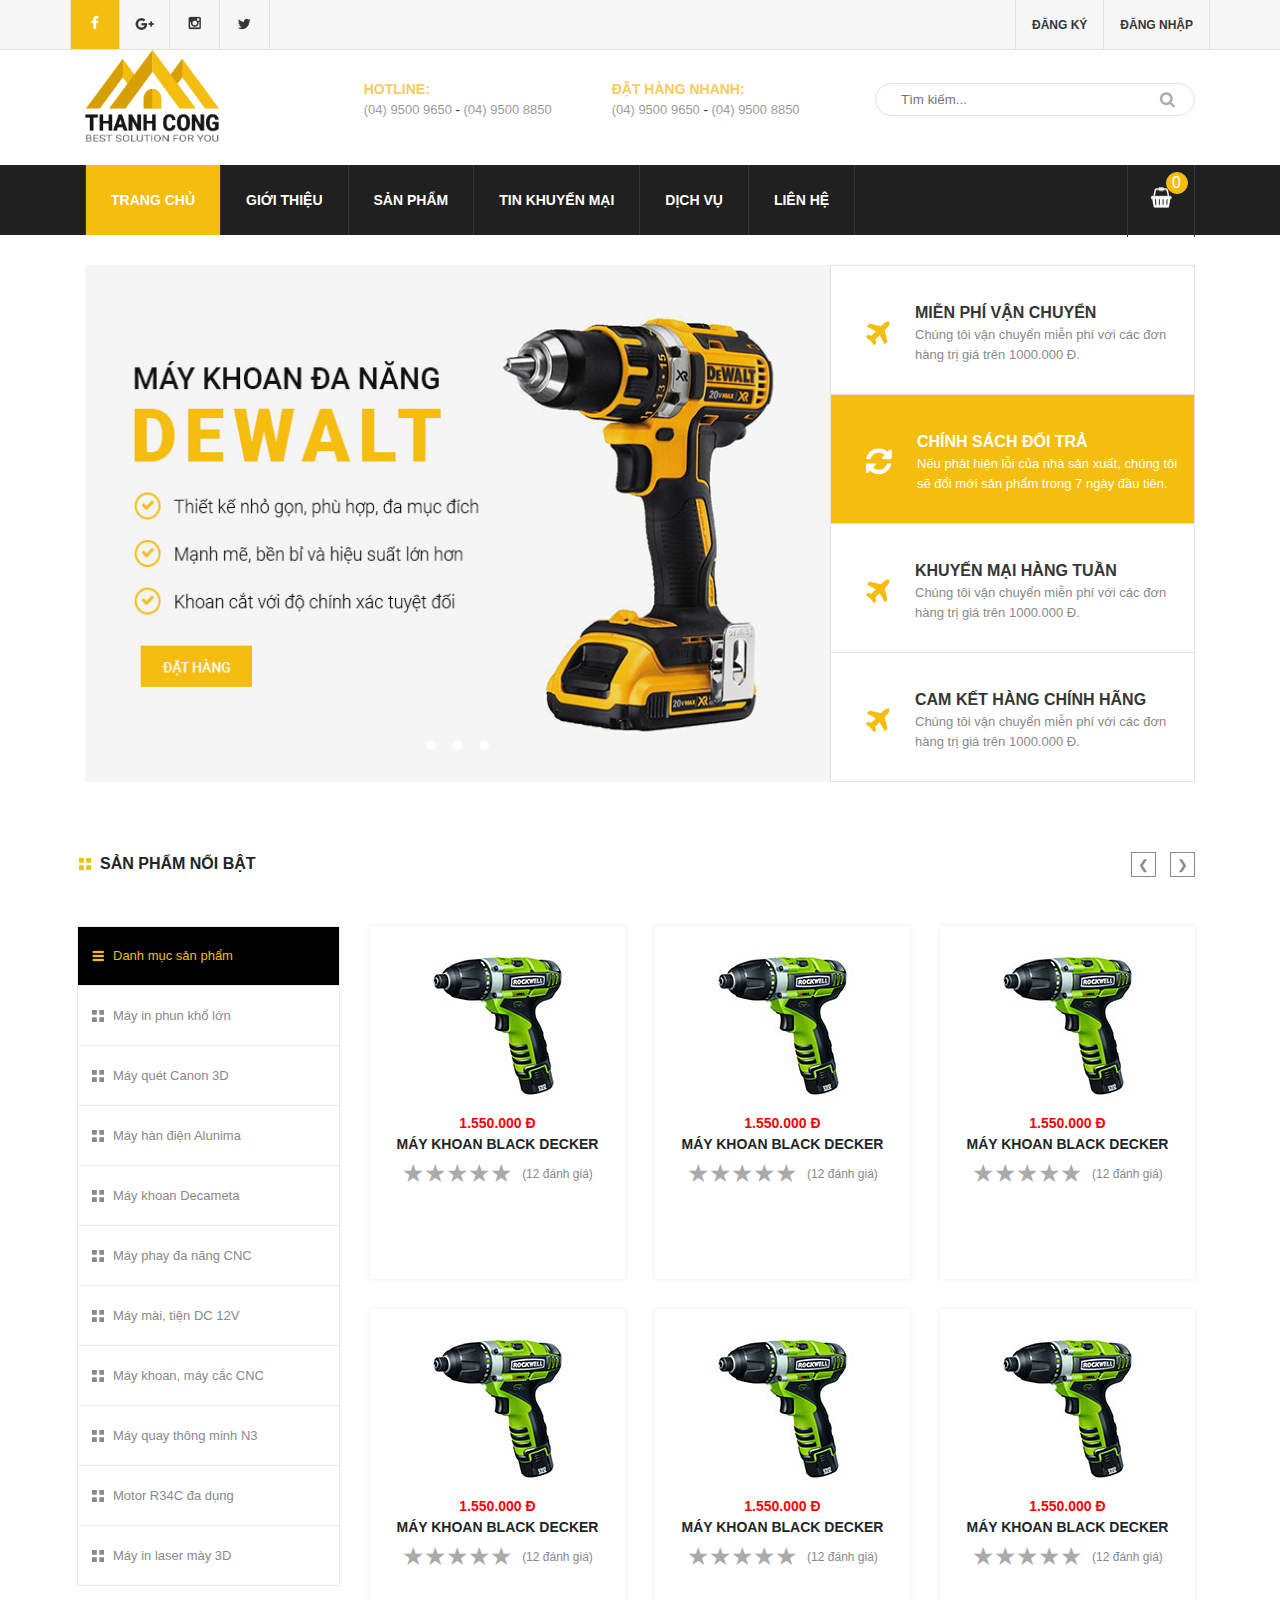
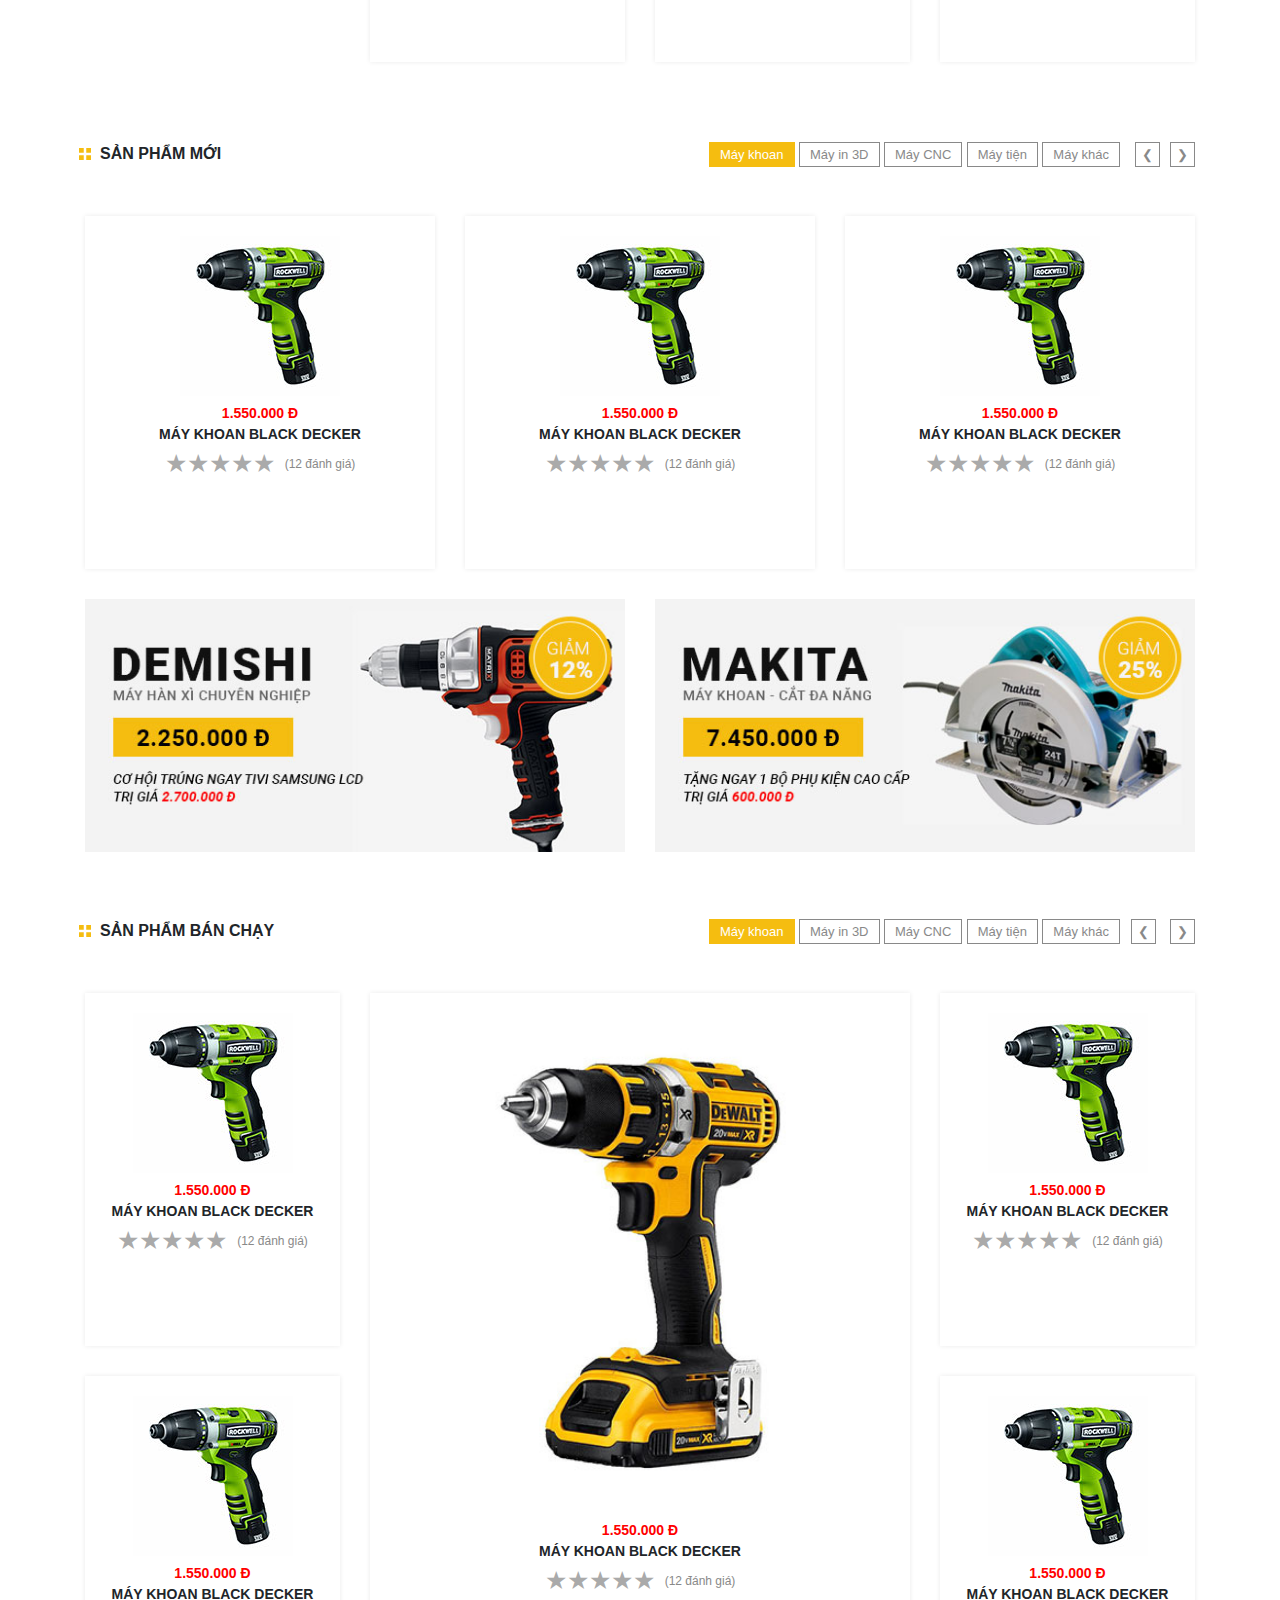
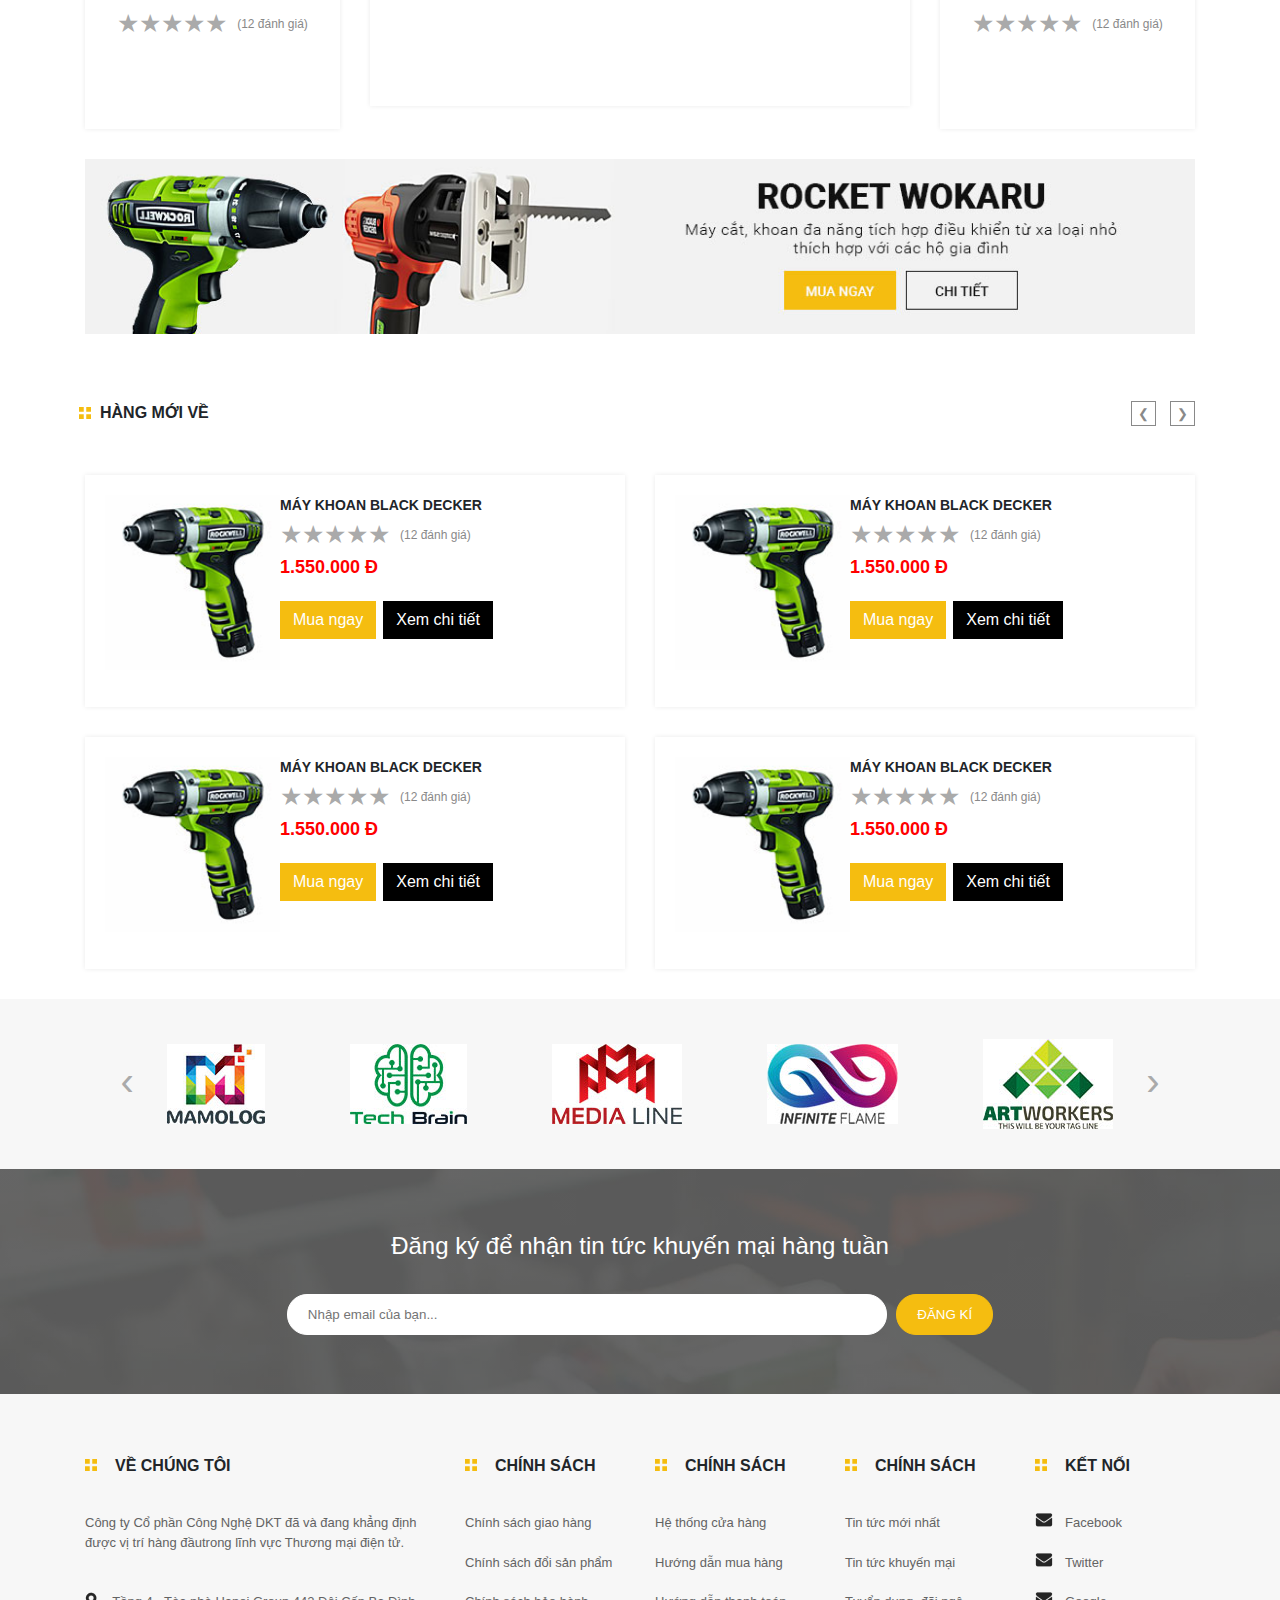
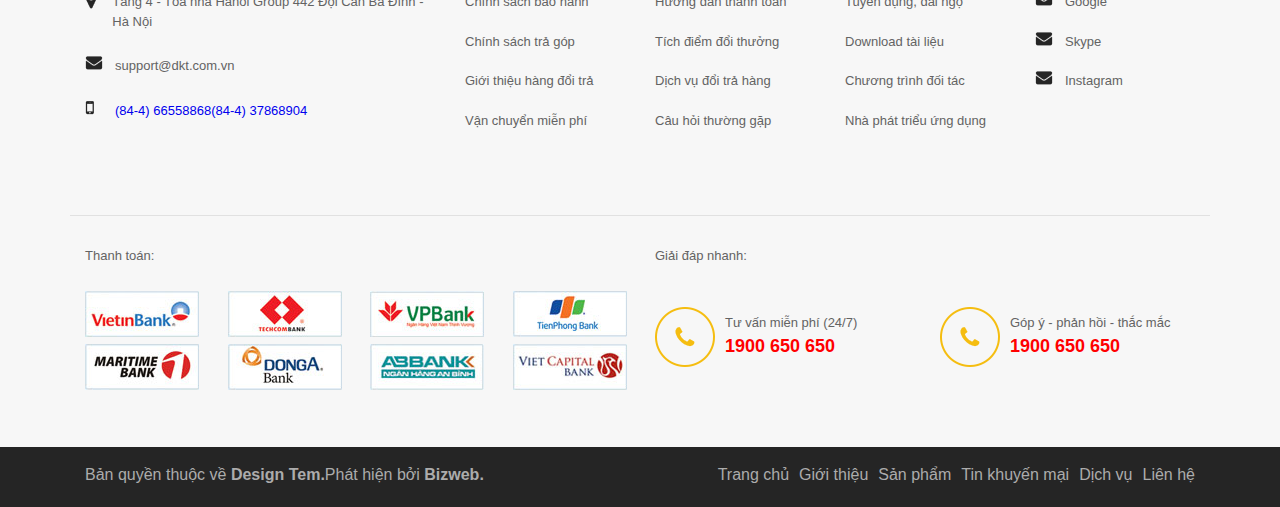
<file: html/index.html>
<!DOCTYPE html>

<head>
  <meta charset="UTF-8">
  <meta name="viewport" content="width=device-width, initial-scale=1.0">
  <title>Machine Company</title>
  <link rel="stylesheet" href="../css/responsive.css">
  <link rel="stylesheet" href="../css/header.css">
  <link rel="stylesheet" href="../css/style.css">
  <link rel="stylesheet" href="../css/footer.css">
  <link rel="stylesheet" href="../css/layout.css">
  <link rel="stylesheet" href="../css/list-page.css">
  <link rel="stylesheet" href="../css/detail.css">
  <link rel="stylesheet" href="../css/register.css">
  <link rel="stylesheet" href="../css/blog.css">
</head>

<body>
  <header>
    <div class="top-header">
      <!-- Social media / login-sign up-->
      <div class="container">
        <div class="row">
          <div class="social-media">
            <div class="social-media__item"><a href="#"><img src="../images/socials/facebook.png"
                  alt="facebook-icon"></a></div>
            <div class="social-media__item"><a href="#"><img src="../images/socials/google-plus.png"
                  alt="google-plus-icon"></a></div>
            <div class="social-media__item"><a href="#"><img src="../images/socials/instagram.png"
                  alt="instagram-icon"></a></div>
            <div class="social-media__item"><a href="#"><img src="../images/socials/twitter.png" alt="twitter-icon"></a>
            </div>
          </div>
          <div class="login-sign-up">
            <div class="login-sign-up__item"><a href="register-page.html">Đăng ký</a></div>
            <div class="login-sign-up__item"><a href="login.html">Đăng nhập</a></div>
          </div>
        </div>
      </div>
    </div>
    <!-- logo brand-->
    <div class="container">
      <div class="main-header">
        <div class="logo-brand"><a href=""><img src="../images/Logo.png" alt="logo-brand"></a></div>
        <div class="wrapper-contacts">
          <div class="contacts">
            <div class="contacts__title">Hotline: </div>
            <div class="contacts__info"><a href="tel:0495009650">(04) 9500 9650</a> - <a href="tel:0495008850">(04) 9500
                8850</a></div>
          </div>
          <div class="contacts">
            <div class="contacts__title">&Dstrok;&#x1EB7;t h&agrave;ng nhanh: </div>
            <div class="contacts__info"><a href="tel:0495009650">(04) 9500 9650</a> - <a href="tel:0495008850">(04) 9500
                8850</a></div>
          </div>
        </div>
        <div class="search-information">
          <input type="text" placeholder="Tìm kiếm..."><img src="../images/search-icon.png" alt="search-icon">
        </div>
      </div>
    </div>
    <!-- Navigation-->
    <nav class="navbar-wrapper">
      <div class="container">
        <div class="navbar">
          <input type="checkbox" id="menuToggle">
          <label class="menu-icon" for="menuToggle"><img src="../images/menu-icon.png" alt="menu icon"></label>
          <ul class="navbar__menu">
            <li class="navbar__item navbar--active"><a href="#">Trang chủ</a></li>
            <li class="navbar__item"><a href="#">Giới thiệu</a></li>
            <li class="navbar__item"><a href="#">Sản phẩm</a></li>
            <li class="navbar__item"><a href="#">Tin khuyến mại</a></li>
            <li class="navbar__item"><a href="#">Dịch vụ</a></li>
            <li class="navbar__item"><a href="#">Liên hệ</a></li>
          </ul>
          <div class="cart"><img src="../images/cart.png" alt="cart">
            <div class="cart__number">0</div>
          </div>
        </div>
      </div>
    </nav>
  </header>
  <div class="slider">
    <div class="container">
      <div class="row">
        <div class="col-12 col-lg-8 slider__col">
          <div class="carousel">
            <div class="carousel__inner">
              <input class="carousel__open" id="carousel-1" type="radio" name="carousel" aria-hidden="true"
                checked="checked">
              <div class="carousel__item"><img src="../images/SLIDER.jpg"></div>
              <input class="carousel__open" id="carousel-2" type="radio" name="carousel" aria-hidden="true">
              <div class="carousel__item"><img src="../images/SLIDER.jpg"></div>
              <input class="carousel__open" id="carousel-3" type="radio" name="carousel" aria-hidden="true">
              <div class="carousel__item"><img src="../images/SLIDER.jpg"></div>
              <ol class="carousel__indicators">
                <li>
                  <label class="carousel__bullet" for="carousel-1">&bull;</label>
                </li>
                <li>
                  <label class="carousel__bullet" for="carousel-2">&bull;</label>
                </li>
                <li>
                  <label class="carousel__bullet" for="carousel-3">&bull;</label>
                </li>
              </ol>
            </div>
          </div>
        </div>
        <div class="col-12 col-lg-4 slider__sidebar">
          <div class="slider__sidebar__detail"><img src="../images/plane.png" alt="plane">
            <div class="slider__sidebar__detail__info">
              <div class="title">Miễn phí vận chuyển</div>
              <div class="desc">Chúng tôi vận chuyển miễn phí với các đơn hàng trị giá trên 1000.000 Đ.</div>
            </div>
          </div>
          <div class="slider__sidebar__detail slider__sidebar__detail--active"><img src="../images/reload.png"
              alt="plane">
            <div class="slider__sidebar__detail__info">
              <div class="title">Chính sách đổi trả</div>
              <div class="desc">Nếu phát hiện lỗi của nhà sản xuất, chúng tôi sẽ đổi mới sản phẩm trong 7 ngày đầu tiên.
              </div>
            </div>
          </div>
          <div class="slider__sidebar__detail"><img src="../images/plane.png" alt="plane">
            <div class="slider__sidebar__detail__info">
              <div class="title">Khuyến mại hàng tuần</div>
              <div class="desc">Chúng tôi vận chuyển miễn phí với các đơn hàng trị giá trên 1000.000 Đ.</div>
            </div>
          </div>
          <div class="slider__sidebar__detail"><img src="../images/plane.png" alt="plane">
            <div class="slider__sidebar__detail__info">
              <div class="title">Cam kết hàng chính hãng</div>
              <div class="desc">Chúng tôi vận chuyển miễn phí với các đơn hàng trị giá trên 1000.000 Đ.</div>
            </div>
          </div>
        </div>
      </div>
    </div>
  </div>
  <div class="special-product-container">
    <div class="container">
      <div class="row special-product">
        <div class="wrap-next">
          <div class="wrap-title-general">
            <div class="wrap-four-icon"><img class="four-icon" src="../images/four-square.png" alt="four square icon">
            </div>
            <div class="title-general">Sản phẩm nổi bật</div>
          </div>
          <div class="next-prev">
            <button class="next-prev__btn">&#10094;</button>
            <button class="next-prev__btn">&#10095;</button>
          </div>
        </div>
        <div class="col-12 col-md-4 col-lg-3 sidebar-container">
          <div class="sidebar">
            <div class="sidebar__item sidebar__item--active">
              <div class="wrap-four-icon"><img class="four-icon" src="../images/danhmuc.png" alt="four icon"></div><a
                class="title" href="#">Danh mục sản phẩm</a>
            </div>
            <div class="sidebar__item">
              <div class="wrap-four-icon"><img class="four-icon" src="../images/four-square-gray.png" alt="four icon">
              </div><a class="title" href="#">Máy in phun khổ lớn</a>
            </div>
            <div class="sidebar__item">
              <div class="wrap-four-icon"><img class="four-icon" src="../images/four-square-gray.png" alt="four icon">
              </div><a class="title" href="#">Máy quét Canon 3D</a>
            </div>
            <div class="sidebar__item">
              <div class="wrap-four-icon"><img class="four-icon" src="../images/four-square-gray.png" alt="four icon">
              </div><a class="title" href="#">Máy hàn điện Alunima</a>
            </div>
            <div class="sidebar__item">
              <div class="wrap-four-icon"><img class="four-icon" src="../images/four-square-gray.png" alt="four icon">
              </div><a class="title" href="#">Máy khoan Decameta</a>
            </div>
            <div class="sidebar__item">
              <div class="wrap-four-icon"><img class="four-icon" src="../images/four-square-gray.png" alt="four icon">
              </div><a class="title" href="#">Máy phay đa năng CNC</a>
            </div>
            <div class="sidebar__item">
              <div class="wrap-four-icon"><img class="four-icon" src="../images/four-square-gray.png" alt="four icon">
              </div><a class="title" href="#">Máy mài, tiện DC 12V</a>
            </div>
            <div class="sidebar__item">
              <div class="wrap-four-icon"><img class="four-icon" src="../images/four-square-gray.png" alt="four icon">
              </div><a class="title" href="#">Máy khoan, máy cắc CNC</a>
            </div>
            <div class="sidebar__item">
              <div class="wrap-four-icon"><img class="four-icon" src="../images/four-square-gray.png" alt="four icon">
              </div><a class="title" href="#">Máy quay thông minh N3</a>
            </div>
            <div class="sidebar__item">
              <div class="wrap-four-icon"><img class="four-icon" src="../images/four-square-gray.png" alt="four icon">
              </div><a class="title" href="#">Motor R34C đa dụng</a>
            </div>
            <div class="sidebar__item">
              <div class="wrap-four-icon"><img class="four-icon" src="../images/four-square-gray.png" alt="four icon">
              </div><a class="title" href="#">Máy in laser mày 3D</a>
            </div>
          </div>
        </div>
        <div class="col-12 col-md-8 col-lg-9">
          <div class="row">
            <div class="col-12 col-sm-6 col-md-4 product-container">
              <div class="product">
                <div class="product__item"><img src="../images/product.jpg" alt="product">
                  <div class="product__price">1.550.000 Đ</div>
                  <div class="product__name">Máy khoan black decker</div>
                  <div class="rating-container">
                    <div class="rating rating2"><a class="rating__item" href="#5" title="Give 5 stars">&starf;</a><a
                        class="rating__item" href="#4" title="Give 4 stars">&starf;</a><a class="rating__item" href="#3"
                        title="Give 3 stars">&starf;</a><a class="rating__item" href="#2"
                        title="Give 2 stars">&starf;</a><a class="rating__item" href="#1"
                        title="Give 1 star">&starf;</a></div>
                    <div class="rating-number">(12 đánh giá)</div>
                  </div>
                  <div class="product__btn"><a class="buy-now" href="#">Mua ngay</a><a class="view-detail" href="#">Xem
                      chi tiết</a></div>
                </div>
              </div>
            </div>
            <div class="col-12 col-sm-6 col-md-4 product-container">
              <div class="product">
                <div class="product__item"><img src="../images/product.jpg" alt="product">
                  <div class="product__price">1.550.000 Đ</div>
                  <div class="product__name">Máy khoan black decker</div>
                  <div class="rating-container">
                    <div class="rating rating2"><a class="rating__item" href="#5" title="Give 5 stars">&starf;</a><a
                        class="rating__item" href="#4" title="Give 4 stars">&starf;</a><a class="rating__item" href="#3"
                        title="Give 3 stars">&starf;</a><a class="rating__item" href="#2"
                        title="Give 2 stars">&starf;</a><a class="rating__item" href="#1"
                        title="Give 1 star">&starf;</a></div>
                    <div class="rating-number">(12 đánh giá)</div>
                  </div>
                  <div class="product__btn"><a class="buy-now" href="#">Mua ngay</a><a class="view-detail" href="#">Xem
                      chi tiết</a></div>
                </div>
              </div>
            </div>
            <div class="col-12 col-sm-6 col-md-4 product-container">
              <div class="product">
                <div class="product__item"><img src="../images/product.jpg" alt="product">
                  <div class="product__price">1.550.000 Đ</div>
                  <div class="product__name">Máy khoan black decker</div>
                  <div class="rating-container">
                    <div class="rating rating2"><a class="rating__item" href="#5" title="Give 5 stars">&starf;</a><a
                        class="rating__item" href="#4" title="Give 4 stars">&starf;</a><a class="rating__item" href="#3"
                        title="Give 3 stars">&starf;</a><a class="rating__item" href="#2"
                        title="Give 2 stars">&starf;</a><a class="rating__item" href="#1"
                        title="Give 1 star">&starf;</a></div>
                    <div class="rating-number">(12 đánh giá)</div>
                  </div>
                  <div class="product__btn"><a class="buy-now" href="#">Mua ngay</a><a class="view-detail" href="#">Xem
                      chi tiết</a></div>
                </div>
              </div>
            </div>
            <div class="col-12 col-sm-6 col-md-4 product-container">
              <div class="product">
                <div class="product__item"><img src="../images/product.jpg" alt="product">
                  <div class="product__price">1.550.000 Đ</div>
                  <div class="product__name">Máy khoan black decker</div>
                  <div class="rating-container">
                    <div class="rating rating2"><a class="rating__item" href="#5" title="Give 5 stars">&starf;</a><a
                        class="rating__item" href="#4" title="Give 4 stars">&starf;</a><a class="rating__item" href="#3"
                        title="Give 3 stars">&starf;</a><a class="rating__item" href="#2"
                        title="Give 2 stars">&starf;</a><a class="rating__item" href="#1"
                        title="Give 1 star">&starf;</a></div>
                    <div class="rating-number">(12 đánh giá)</div>
                  </div>
                  <div class="product__btn"><a class="buy-now" href="#">Mua ngay</a><a class="view-detail" href="#">Xem
                      chi tiết</a></div>
                </div>
              </div>
            </div>
            <div class="col-12 col-sm-6 col-md-4 product-container">
              <div class="product">
                <div class="product__item"><img src="../images/product.jpg" alt="product">
                  <div class="product__price">1.550.000 Đ</div>
                  <div class="product__name">Máy khoan black decker</div>
                  <div class="rating-container">
                    <div class="rating rating2"><a class="rating__item" href="#5" title="Give 5 stars">&starf;</a><a
                        class="rating__item" href="#4" title="Give 4 stars">&starf;</a><a class="rating__item" href="#3"
                        title="Give 3 stars">&starf;</a><a class="rating__item" href="#2"
                        title="Give 2 stars">&starf;</a><a class="rating__item" href="#1"
                        title="Give 1 star">&starf;</a></div>
                    <div class="rating-number">(12 đánh giá)</div>
                  </div>
                  <div class="product__btn"><a class="buy-now" href="#">Mua ngay</a><a class="view-detail" href="#">Xem
                      chi tiết</a></div>
                </div>
              </div>
            </div>
            <div class="col-12 col-sm-6 col-md-4 product-container">
              <div class="product">
                <div class="product__item"><img src="../images/product.jpg" alt="product">
                  <div class="product__price">1.550.000 Đ</div>
                  <div class="product__name">Máy khoan black decker</div>
                  <div class="rating-container">
                    <div class="rating rating2"><a class="rating__item" href="#5" title="Give 5 stars">&starf;</a><a
                        class="rating__item" href="#4" title="Give 4 stars">&starf;</a><a class="rating__item" href="#3"
                        title="Give 3 stars">&starf;</a><a class="rating__item" href="#2"
                        title="Give 2 stars">&starf;</a><a class="rating__item" href="#1"
                        title="Give 1 star">&starf;</a></div>
                    <div class="rating-number">(12 đánh giá)</div>
                  </div>
                  <div class="product__btn"><a class="buy-now" href="#">Mua ngay</a><a class="view-detail" href="#">Xem
                      chi tiết</a></div>
                </div>
              </div>
            </div>
          </div>
        </div>
      </div>
    </div>
  </div>
  <div class="container">
    <div class="new-product-container">
      <div class="row">
        <div class="wrap-next">
          <div class="wrap-title-general">
            <div class="wrap-four-icon"><img class="four-icon" src="../images/four-square.png" alt="four square icon">
            </div>
            <div class="title-general">Sản phẩm Mới</div>
          </div>
          <div class="tab">
            <button class="tab__btn tab__btn--active">Máy khoan</button>
            <button class="tab__btn">Máy in 3D</button>
            <button class="tab__btn">Máy CNC</button>
            <button class="tab__btn">Máy tiện</button>
            <button class="tab__btn">Máy khác</button>
          </div>
          <div class="next-prev">
            <button class="next-prev__btn">&#10094;</button>
            <button class="next-prev__btn">&#10095;</button>
          </div>
        </div>
      </div>
      <div class="row">
        <div class="col-12 col-sm-6 col-md-4 product-container">
          <div class="product">
            <div class="product__item"><img src="../images/product.jpg" alt="product">
              <div class="product__price">1.550.000 Đ</div>
              <div class="product__name">Máy khoan black decker</div>
              <div class="rating-container">
                <div class="rating rating2"><a class="rating__item" href="#5" title="Give 5 stars">&starf;</a><a
                    class="rating__item" href="#4" title="Give 4 stars">&starf;</a><a class="rating__item" href="#3"
                    title="Give 3 stars">&starf;</a><a class="rating__item" href="#2" title="Give 2 stars">&starf;</a><a
                    class="rating__item" href="#1" title="Give 1 star">&starf;</a></div>
                <div class="rating-number">(12 đánh giá)</div>
              </div>
              <div class="product__btn"><a class="buy-now" href="#">Mua ngay</a><a class="view-detail" href="#">Xem chi
                  tiết</a></div>
            </div>
          </div>
        </div>
        <div class="col-12 col-sm-6 col-md-4 product-container">
          <div class="product">
            <div class="product__item"><img src="../images/product.jpg" alt="product">
              <div class="product__price">1.550.000 Đ</div>
              <div class="product__name">Máy khoan black decker</div>
              <div class="rating-container">
                <div class="rating rating2"><a class="rating__item" href="#5" title="Give 5 stars">&starf;</a><a
                    class="rating__item" href="#4" title="Give 4 stars">&starf;</a><a class="rating__item" href="#3"
                    title="Give 3 stars">&starf;</a><a class="rating__item" href="#2" title="Give 2 stars">&starf;</a><a
                    class="rating__item" href="#1" title="Give 1 star">&starf;</a></div>
                <div class="rating-number">(12 đánh giá)</div>
              </div>
              <div class="product__btn"><a class="buy-now" href="#">Mua ngay</a><a class="view-detail" href="#">Xem chi
                  tiết</a></div>
            </div>
          </div>
        </div>
        <div class="col-12 col-sm-6 col-md-4 product-container">
          <div class="product">
            <div class="product__item"><img src="../images/product.jpg" alt="product">
              <div class="product__price">1.550.000 Đ</div>
              <div class="product__name">Máy khoan black decker</div>
              <div class="rating-container">
                <div class="rating rating2"><a class="rating__item" href="#5" title="Give 5 stars">&starf;</a><a
                    class="rating__item" href="#4" title="Give 4 stars">&starf;</a><a class="rating__item" href="#3"
                    title="Give 3 stars">&starf;</a><a class="rating__item" href="#2" title="Give 2 stars">&starf;</a><a
                    class="rating__item" href="#1" title="Give 1 star">&starf;</a></div>
                <div class="rating-number">(12 đánh giá)</div>
              </div>
              <div class="product__btn"><a class="buy-now" href="#">Mua ngay</a><a class="view-detail" href="#">Xem chi
                  tiết</a></div>
            </div>
          </div>
        </div>
      </div>
      <div class="row banner">
        <div class="col-12 col-md-6"><img src="../images/banner1.jpg" alt="banner"></div>
        <div class="col-12 col-md-6"><img src="../images/banner2.jpg" alt="banner"></div>
      </div>
    </div>
  </div>
  <div class="container">
    <div class="runout-product-container">
      <div class="row">
        <div class="wrap-next">
          <div class="wrap-title-general">
            <div class="wrap-four-icon"><img class="four-icon" src="../images/four-square.png" alt="four square icon">
            </div>
            <div class="title-general">Sản phẩm bán chạy</div>
          </div>
          <div class="tab">
            <button class="tab__btn tab__btn--active">Máy khoan</button>
            <button class="tab__btn">Máy in 3D</button>
            <button class="tab__btn">Máy CNC</button>
            <button class="tab__btn">Máy tiện</button>
            <button class="tab__btn">Máy khác</button>
          </div>
          <div class="next-prev">
            <button class="next-prev__btn">&#10094;</button>
            <button class="next-prev__btn">&#10095;</button>
          </div>
        </div>
      </div>
      <div class="row">
        <div class="col-12 col-sm-6 col-md-3">
          <div class="product-container">
            <div class="product">
              <div class="product__item"><img src="../images/product.jpg" alt="product">
                <div class="product__price">1.550.000 Đ</div>
                <div class="product__name">Máy khoan black decker</div>
                <div class="rating-container">
                  <div class="rating rating2"><a class="rating__item" href="#5" title="Give 5 stars">&starf;</a><a
                      class="rating__item" href="#4" title="Give 4 stars">&starf;</a><a class="rating__item" href="#3"
                      title="Give 3 stars">&starf;</a><a class="rating__item" href="#2"
                      title="Give 2 stars">&starf;</a><a class="rating__item" href="#1" title="Give 1 star">&starf;</a>
                  </div>
                  <div class="rating-number">(12 đánh giá)</div>
                </div>
                <div class="product__btn"><a class="buy-now" href="#">Mua ngay</a><a class="view-detail" href="#">Xem
                    chi tiết</a></div>
              </div>
            </div>
          </div>
          <div class="product-container">
            <div class="product">
              <div class="product__item"><img src="../images/product.jpg" alt="product">
                <div class="product__price">1.550.000 Đ</div>
                <div class="product__name">Máy khoan black decker</div>
                <div class="rating-container">
                  <div class="rating rating2"><a class="rating__item" href="#5" title="Give 5 stars">&starf;</a><a
                      class="rating__item" href="#4" title="Give 4 stars">&starf;</a><a class="rating__item" href="#3"
                      title="Give 3 stars">&starf;</a><a class="rating__item" href="#2"
                      title="Give 2 stars">&starf;</a><a class="rating__item" href="#1" title="Give 1 star">&starf;</a>
                  </div>
                  <div class="rating-number">(12 đánh giá)</div>
                </div>
                <div class="product__btn"><a class="buy-now" href="#">Mua ngay</a><a class="view-detail" href="#">Xem
                    chi tiết</a></div>
              </div>
            </div>
          </div>
        </div>
        <div class="col-12 col-sm-6 col-md-6">
          <div class="product-container product-95">
            <div class="product">
              <div class="product__item"><img src="../images/product2.jpg" alt="product">
                <div class="product__price">1.550.000 Đ</div>
                <div class="product__name">Máy khoan black decker</div>
                <div class="rating-container">
                  <div class="rating rating2"><a class="rating__item" href="#5" title="Give 5 stars">&starf;</a><a
                      class="rating__item" href="#4" title="Give 4 stars">&starf;</a><a class="rating__item" href="#3"
                      title="Give 3 stars">&starf;</a><a class="rating__item" href="#2"
                      title="Give 2 stars">&starf;</a><a class="rating__item" href="#1" title="Give 1 star">&starf;</a>
                  </div>
                  <div class="rating-number">(12 đánh giá)</div>
                </div>
                <div class="product__btn"><a class="buy-now" href="#">Mua ngay</a><a class="view-detail" href="#">Xem
                    chi tiết</a></div>
              </div>
            </div>
          </div>
        </div>
        <div class="col-12 col-sm-6 col-md-3">
          <div class="product-container">
            <div class="product">
              <div class="product__item"><img src="../images/product.jpg" alt="product">
                <div class="product__price">1.550.000 Đ</div>
                <div class="product__name">Máy khoan black decker</div>
                <div class="rating-container">
                  <div class="rating rating2"><a class="rating__item" href="#5" title="Give 5 stars">&starf;</a><a
                      class="rating__item" href="#4" title="Give 4 stars">&starf;</a><a class="rating__item" href="#3"
                      title="Give 3 stars">&starf;</a><a class="rating__item" href="#2"
                      title="Give 2 stars">&starf;</a><a class="rating__item" href="#1" title="Give 1 star">&starf;</a>
                  </div>
                  <div class="rating-number">(12 đánh giá)</div>
                </div>
                <div class="product__btn"><a class="buy-now" href="#">Mua ngay</a><a class="view-detail" href="#">Xem
                    chi tiết</a></div>
              </div>
            </div>
          </div>
          <div class="product-container">
            <div class="product">
              <div class="product__item"><img src="../images/product.jpg" alt="product">
                <div class="product__price">1.550.000 Đ</div>
                <div class="product__name">Máy khoan black decker</div>
                <div class="rating-container">
                  <div class="rating rating2"><a class="rating__item" href="#5" title="Give 5 stars">&starf;</a><a
                      class="rating__item" href="#4" title="Give 4 stars">&starf;</a><a class="rating__item" href="#3"
                      title="Give 3 stars">&starf;</a><a class="rating__item" href="#2"
                      title="Give 2 stars">&starf;</a><a class="rating__item" href="#1" title="Give 1 star">&starf;</a>
                  </div>
                  <div class="rating-number">(12 đánh giá)</div>
                </div>
                <div class="product__btn"><a class="buy-now" href="#">Mua ngay</a><a class="view-detail" href="#">Xem
                    chi tiết</a></div>
              </div>
            </div>
          </div>
        </div>
      </div>
      <div class="row">
        <div class="col-12 banner3"><img src="../images/banner3.jpg" alt="banner 3"></div>
      </div>
    </div>
  </div>
  <div class="container">
    <div class="new-order-container">
      <div class="row">
        <div class="wrap-next">
          <div class="wrap-title-general">
            <div class="wrap-four-icon"><img class="four-icon" src="../images/four-square.png" alt="four square icon">
            </div>
            <div class="title-general">Hàng mới về</div>
          </div>
          <div class="next-prev">
            <button class="next-prev__btn">&#10094;</button>
            <button class="next-prev__btn">&#10095;</button>
          </div>
        </div>
      </div>
      <div class="row">
        <div class="col-12 col-sm-6 product-container">
          <div class="product product2">
            <div class="product__item">
              <div class="product__img"><img src="../images/product.jpg" alt="product"></div>
              <div class="product-inner">
                <div class="product__name">Máy khoan black decker</div>
                <div class="rating-container">
                  <div class="rating rating2"><a class="rating__item" href="#5" title="Give 5 stars">&starf;</a><a
                      class="rating__item" href="#4" title="Give 4 stars">&starf;</a><a class="rating__item" href="#3"
                      title="Give 3 stars">&starf;</a><a class="rating__item" href="#2"
                      title="Give 2 stars">&starf;</a><a class="rating__item" href="#1" title="Give 1 star">&starf;</a>
                  </div>
                  <div class="rating-number">(12 đánh giá)</div>
                </div>
                <div class="desc"></div>
                <div class="product__price">1.550.000 Đ</div>
                <div class="product__btn"><a class="buy-now" href="#">Mua ngay</a><a class="view-detail" href="#">Xem
                    chi tiết</a></div>
              </div>
            </div>
          </div>
        </div>
        <div class="col-12 col-sm-6 product-container">
          <div class="product product2">
            <div class="product__item">
              <div class="product__img"><img src="../images/product.jpg" alt="product"></div>
              <div class="product-inner">
                <div class="product__name">Máy khoan black decker</div>
                <div class="rating-container">
                  <div class="rating rating2"><a class="rating__item" href="#5" title="Give 5 stars">&starf;</a><a
                      class="rating__item" href="#4" title="Give 4 stars">&starf;</a><a class="rating__item" href="#3"
                      title="Give 3 stars">&starf;</a><a class="rating__item" href="#2"
                      title="Give 2 stars">&starf;</a><a class="rating__item" href="#1" title="Give 1 star">&starf;</a>
                  </div>
                  <div class="rating-number">(12 đánh giá)</div>
                </div>
                <div class="desc"></div>
                <div class="product__price">1.550.000 Đ</div>
                <div class="product__btn"><a class="buy-now" href="#">Mua ngay</a><a class="view-detail" href="#">Xem
                    chi tiết</a></div>
              </div>
            </div>
          </div>
        </div>
        <div class="col-12 col-sm-6 product-container">
          <div class="product product2">
            <div class="product__item">
              <div class="product__img"><img src="../images/product.jpg" alt="product"></div>
              <div class="product-inner">
                <div class="product__name">Máy khoan black decker</div>
                <div class="rating-container">
                  <div class="rating rating2"><a class="rating__item" href="#5" title="Give 5 stars">&starf;</a><a
                      class="rating__item" href="#4" title="Give 4 stars">&starf;</a><a class="rating__item" href="#3"
                      title="Give 3 stars">&starf;</a><a class="rating__item" href="#2"
                      title="Give 2 stars">&starf;</a><a class="rating__item" href="#1" title="Give 1 star">&starf;</a>
                  </div>
                  <div class="rating-number">(12 đánh giá)</div>
                </div>
                <div class="desc"></div>
                <div class="product__price">1.550.000 Đ</div>
                <div class="product__btn"><a class="buy-now" href="#">Mua ngay</a><a class="view-detail" href="#">Xem
                    chi tiết</a></div>
              </div>
            </div>
          </div>
        </div>
        <div class="col-12 col-sm-6 product-container">
          <div class="product product2">
            <div class="product__item">
              <div class="product__img"><img src="../images/product.jpg" alt="product"></div>
              <div class="product-inner">
                <div class="product__name">Máy khoan black decker</div>
                <div class="rating-container">
                  <div class="rating rating2"><a class="rating__item" href="#5" title="Give 5 stars">&starf;</a><a
                      class="rating__item" href="#4" title="Give 4 stars">&starf;</a><a class="rating__item" href="#3"
                      title="Give 3 stars">&starf;</a><a class="rating__item" href="#2"
                      title="Give 2 stars">&starf;</a><a class="rating__item" href="#1" title="Give 1 star">&starf;</a>
                  </div>
                  <div class="rating-number">(12 đánh giá)</div>
                </div>
                <div class="desc"></div>
                <div class="product__price">1.550.000 Đ</div>
                <div class="product__btn"><a class="buy-now" href="#">Mua ngay</a><a class="view-detail" href="#">Xem
                    chi tiết</a></div>
              </div>
            </div>
          </div>
        </div>
      </div>
    </div>
  </div>
  <div class="sub-slider-container">
    <div class="container">
      <div class="row">
        <div class="col-12">
          <div class="sub-carousel">
            <div class="sub-carousel-inner">
              <input class="sub-carousel-open" id="sub-carousel-1" type="radio" name="sub-carousel" aria-hidden="true"
                hidden="" checked="checked">
              <div class="sub-carousel-item"> <img src="../images/sub-slider1.jpg"><img
                  src="../images/sub-slider2.jpg"><img src="../images/sub-slider3.jpg"><img
                  src="../images/sub-slider4.jpg"><img src="../images/sub-slider5.jpg"></div>
              <input class="sub-carousel-open" id="sub-carousel-2" type="radio" name="sub-carousel" aria-hidden="true"
                hidden="">
              <div class="sub-carousel-item"><img src="../images/sub-slider1.jpg"><img
                  src="../images/sub-slider2.jpg"><img src="../images/sub-slider3.jpg"><img
                  src="../images/sub-slider4.jpg"><img src="../images/sub-slider5.jpg"></div>
              <input class="sub-carousel-open" id="sub-carousel-3" type="radio" name="sub-carousel" aria-hidden="true"
                hidden="">
              <div class="sub-carousel-item"><img src="../images/sub-slider1.jpg"><img
                  src="../images/sub-slider2.jpg"><img src="../images/sub-slider3.jpg"><img
                  src="../images/sub-slider4.jpg"><img src="../images/sub-slider5.jpg"></div>
              <label class="carousel-control prev control-1" for="sub-carousel-3">&lsaquo;</label>
              <label class="carousel-control next control-1" for="sub-carousel-2">&rsaquo;</label>
              <label class="carousel-control prev control-2" for="sub-carousel-1">&lsaquo;</label>
              <label class="carousel-control next control-2" for="sub-carousel-3">&rsaquo;</label>
              <label class="carousel-control prev control-3" for="sub-carousel-2">&lsaquo;</label>
              <label class="carousel-control next control-3" for="sub-carousel-1">&rsaquo;</label>
            </div>
          </div>
        </div>
      </div>
    </div>
  </div>
  <div class="breadcrumb-container">
    <div class="breadcrumb">
      <div class="breadcrumb__title">Đăng ký để nhận tin tức khuyến mại hàng tuần</div>
      <div class="breadcrumb__fill">
        <input class="breadcrumb__fill__input" type="email" placeholder="Nhập email của bạn...">
        <button class="breadcrumb__fill__btn">Đăng kí</button>
      </div>
    </div>
  </div>
  <footer>
    <div class="container">
      <div class="row wrap-links">
        <div class="col-12 col-md-6 col-lg-4 col-xl-4 links">
          <div class="links__title">
            <div class="wrap-icon"><img src="../images/four-square.png" alt="four square"></div>Về Chúng Tôi
          </div>
          <div class="links__desc">
            Công ty Cổ phần Công Nghệ DKT đã và đang khẳng định được vị trí hàng đầutrong lĩnh vực Thương mại điện tử.
          </div>
          <div class="links__icon">
            <div class="wrap-icon"><img src="../images/location.png" alt="location icon"></div>Tầng 4 - Tòa nhà Hanoi
            Group 442 Đội Cấn Ba Đình - Hà Nội
          </div>
          <div class="links__icon">
            <div class="wrap-icon"><img src="../images/email-icon.png" alt="email icon"></div>support@dkt.com.vn
          </div>
          <div class="links__icon">
            <div class="wrap-icon"><img src="../images/mobilephone-icon.png" alt="mobile phone icon"></div><a
              href="tel:0466558868">(84-4) 66558868</a><a href="tel:0466558868">(84-4) 37868904</a>
          </div>
        </div>
        <div class="col-12 col-md-6 col-lg-4 col-xl-2 links">
          <div class="links__title">
            <div class="wrap-icon"><img src="../images/four-square.png" alt="four square"></div>Chính sách
          </div>
          <div class="links__item"><a href="#">Chính sách giao hàng</a></div>
          <div class="links__item"><a href="#">Chính sách đổi sản phẩm</a></div>
          <div class="links__item"><a href="#">Chính sách bảo hành</a></div>
          <div class="links__item"><a href="#">Chính sách trả góp</a></div>
          <div class="links__item"><a href="#">Giới thiệu hàng đổi trả</a></div>
          <div class="links__item"><a href="#">Vận chuyển miễn phí</a></div>
        </div>
        <div class="col-12 col-md-6 col-lg-4 col-xl-2 links">
          <div class="links__title">
            <div class="wrap-icon"><img src="../images/four-square.png" alt="four square"></div>Chính sách
          </div>
          <div class="links__item"><a href="#">Hệ thống cửa hàng</a></div>
          <div class="links__item"><a href="#">Hướng dẫn mua hàng</a></div>
          <div class="links__item"><a href="#">Hướng dẫn thanh toán</a></div>
          <div class="links__item"><a href="#">Tích điểm đổi thưởng</a></div>
          <div class="links__item"><a href="#">Dịch vụ đổi trả hàng</a></div>
          <div class="links__item"><a href="#">Câu hỏi thường gặp</a></div>
        </div>
        <div class="col-12 col-md-6 col-lg-4 col-xl-2 links">
          <div class="links__title">
            <div class="wrap-icon"><img src="../images/four-square.png" alt="four square"></div>Chính sách
          </div>
          <div class="links__item"><a href="#">Tin tức mới nhất</a></div>
          <div class="links__item"><a href="#">Tin tức khuyến mại</a></div>
          <div class="links__item"><a href="#">Tuyển dụng, đãi ngộ</a></div>
          <div class="links__item"><a href="#">Download tài liệu</a></div>
          <div class="links__item"><a href="#">Chương trình đối tác</a></div>
          <div class="links__item"><a href="#">Nhà phát triểu ứng dụng</a></div>
        </div>
        <div class="col-12 col-md-6 col-lg-4 col-xl-2 links">
          <div class="links__title">
            <div class="wrap-icon"><img src="../images/four-square.png" alt="four square"></div>Kết nối
          </div>
          <div class="links__item link">
            <div class="wrap-icon"><img src="../images/email-icon.png" alt="email icon"></div><a href="#">Facebook</a>
          </div>
          <div class="links__item link">
            <div class="wrap-icon"><img src="../images/email-icon.png" alt="email icon"></div><a href="#">Twitter</a>
          </div>
          <div class="links__item link">
            <div class="wrap-icon"><img src="../images/email-icon.png" alt="email icon"></div><a href="#">Google</a>
          </div>
          <div class="links__item link">
            <div class="wrap-icon"><img src="../images/email-icon.png" alt="email icon"></div><a href="#">Skype</a>
          </div>
          <div class="links__item link">
            <div class="wrap-icon"><img src="../images/email-icon.png" alt="email icon"></div><a href="#">Instagram</a>
          </div>
        </div>
      </div>
      <div class="row wrap-credit-card">
        <div class="col-12 col-md-6 credit-card">
          <div class="credit-card__title">Thanh toán:</div>
          <div class="row credit-card__bank">
            <div class="col-6 col-md-4 col-lg-3 creadit-card__item"><img src="../images/viettin-bank.jpg"
                alt="credit card"></div>
            <div class="col-6 col-md-4 col-lg-3 creadit-card__item"><img src="../images/techcom-bank.jpg"
                alt="credit card"></div>
            <div class="col-6 col-md-4 col-lg-3 creadit-card__item"><img src="../images/vp-bank.jpg" alt="credit card">
            </div>
            <div class="col-6 col-md-4 col-lg-3 creadit-card__item"><img src="../images/tienphong.jpg"
                alt="credit card"></div>
            <div class="col-6 col-md-4 col-lg-3 creadit-card__item"><img src="../images/maritime.jpg" alt="credit card">
            </div>
            <div class="col-6 col-md-4 col-lg-3 creadit-card__item"><img src="../images/donga.jpg" alt="credit card">
            </div>
            <div class="col-6 col-md-4 col-lg-3 creadit-card__item"><img src="../images/abb-bank.jpg" alt="credit card">
            </div>
            <div class="col-6 col-md-4 col-lg-3 creadit-card__item"><img src="../images/viet-capital.jpg"
                alt="credit card"></div>
          </div>
        </div>
        <div class="col-12 col-md-6 hotline">
          <div class="credit-card__title">Giải đáp nhanh:</div>
          <div class="row hotline__row">
            <div class="col-12 col-sm-6 hotline__col">
              <div class="hotline__col__item"><img src="../images/hotline.png" alt="hotline">
                <div class="hotline__col__item__sub">
                  <div class="hotline__col__item__sub__text"> Tư vấn miễn phí (24/7)</div><a
                    class="hotline__col__item__sub__number" href="tel:1900650650">1900 650 650</a>
                </div>
              </div>
            </div>
            <div class="col-12 col-sm-6 hotline__col">
              <div class="hotline__col__item"><img src="../images/hotline.png" alt="hotline">
                <div class="hotline__col__item__sub">
                  <div class="hotline__col__item__sub__text"> Góp ý - phản hồi - thắc mắc</div><a
                    class="hotline__col__item__sub__number" href="tel:1900650650">1900 650 650</a>
                </div>
              </div>
            </div>
          </div>
        </div>
      </div>
    </div>
    <div class="bottom-footer">
      <div class="container">
        <div class="row">
          <div class="col-12 col-sm-6 bottom-footer__col">
            <div class="bottom-footer__col__copyright">Bản quyền thuộc về<strong>&nbsp;Design Tem.</strong>Phát hiện
              bởi<strong>&nbsp;Bizweb.</strong></div>
          </div>
          <div class="col-12 col-sm-6 bottom-footer__col">
            <ul class="navbar-footer">
              <li class="navbar__item"><a href="index.html">Trang chủ</a></li>
              <li class="navbar__item"><a href="#">Giới thiệu</a></li>
              <li class="navbar__item"><a href="list-page">Sản phẩm</a></li>
              <li class="navbar__item"><a href="#">Tin khuyến mại</a></li>
              <li class="navbar__item"><a href="#">Dịch vụ</a></li>
              <li class="navbar__item"><a href="#">Liên hệ</a></li>
            </ul>
          </div>
        </div>
      </div>
    </div>
  </footer>
</body>
</file>
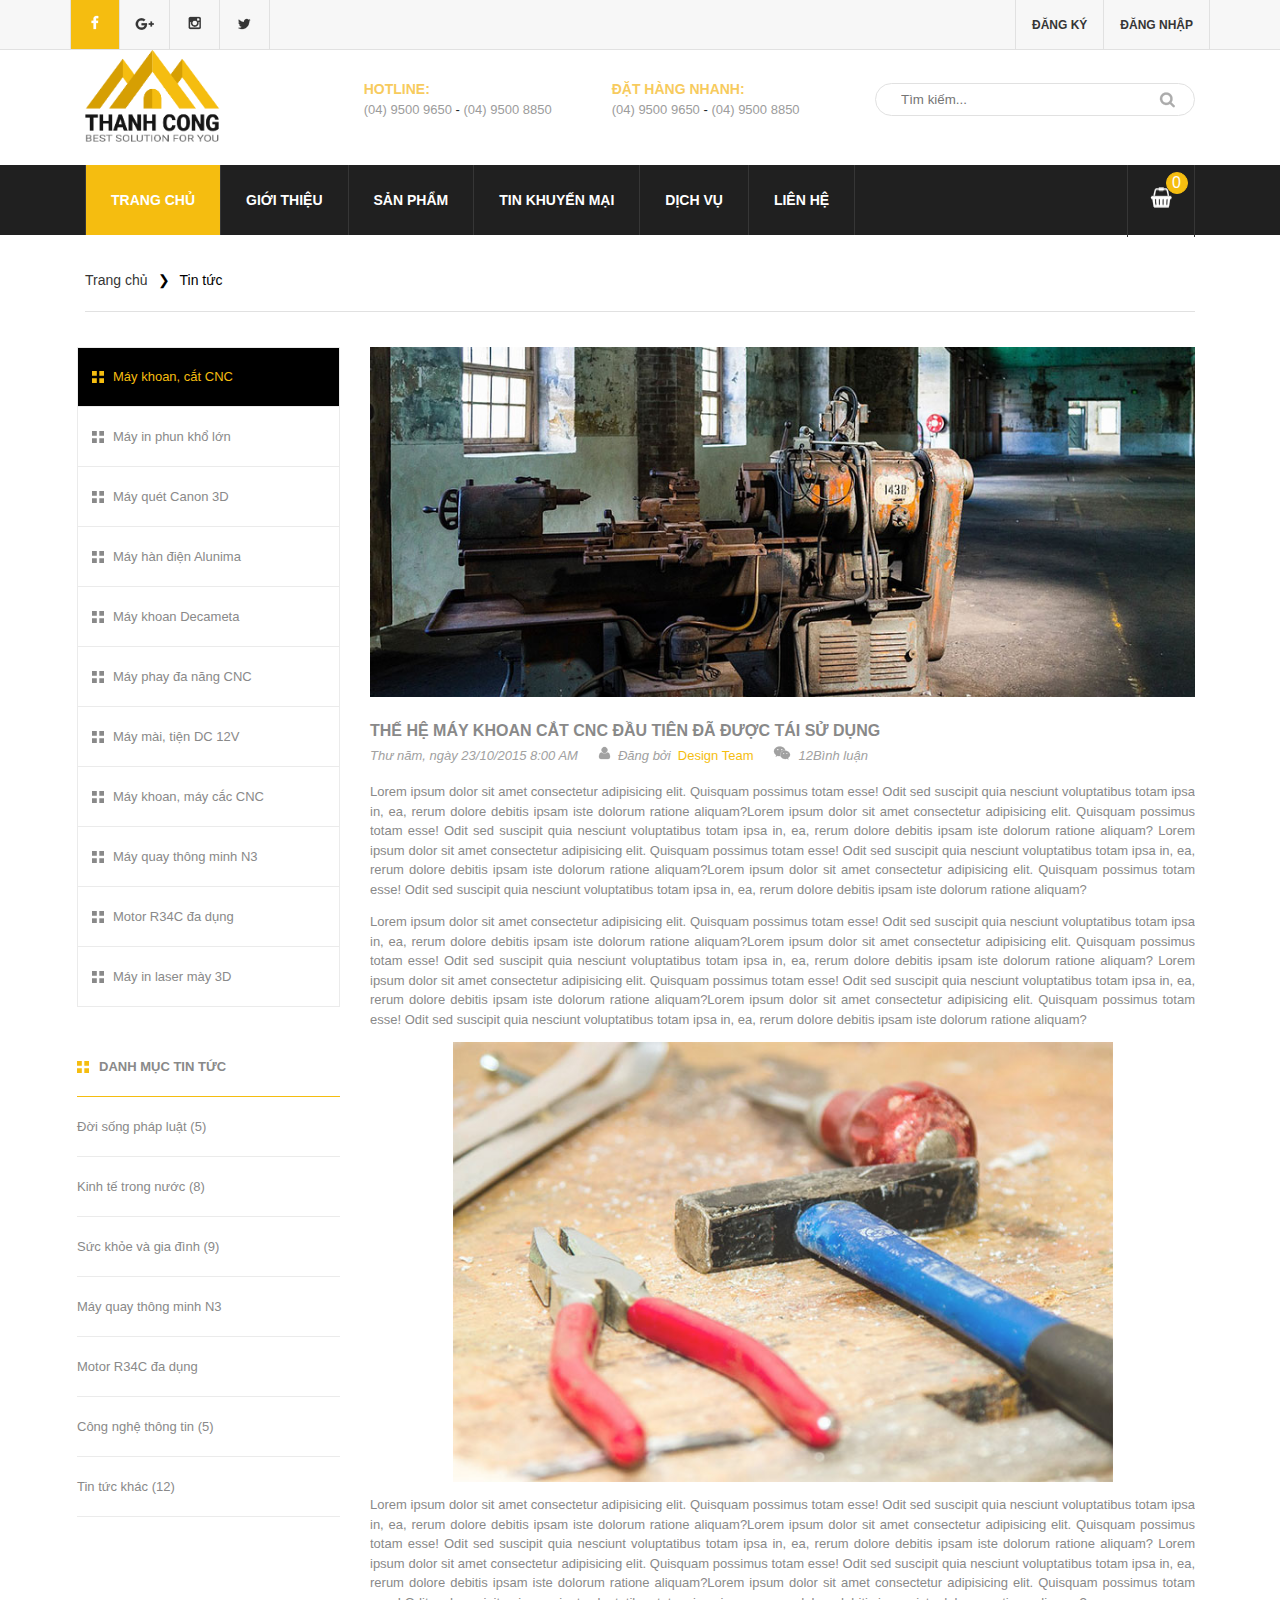
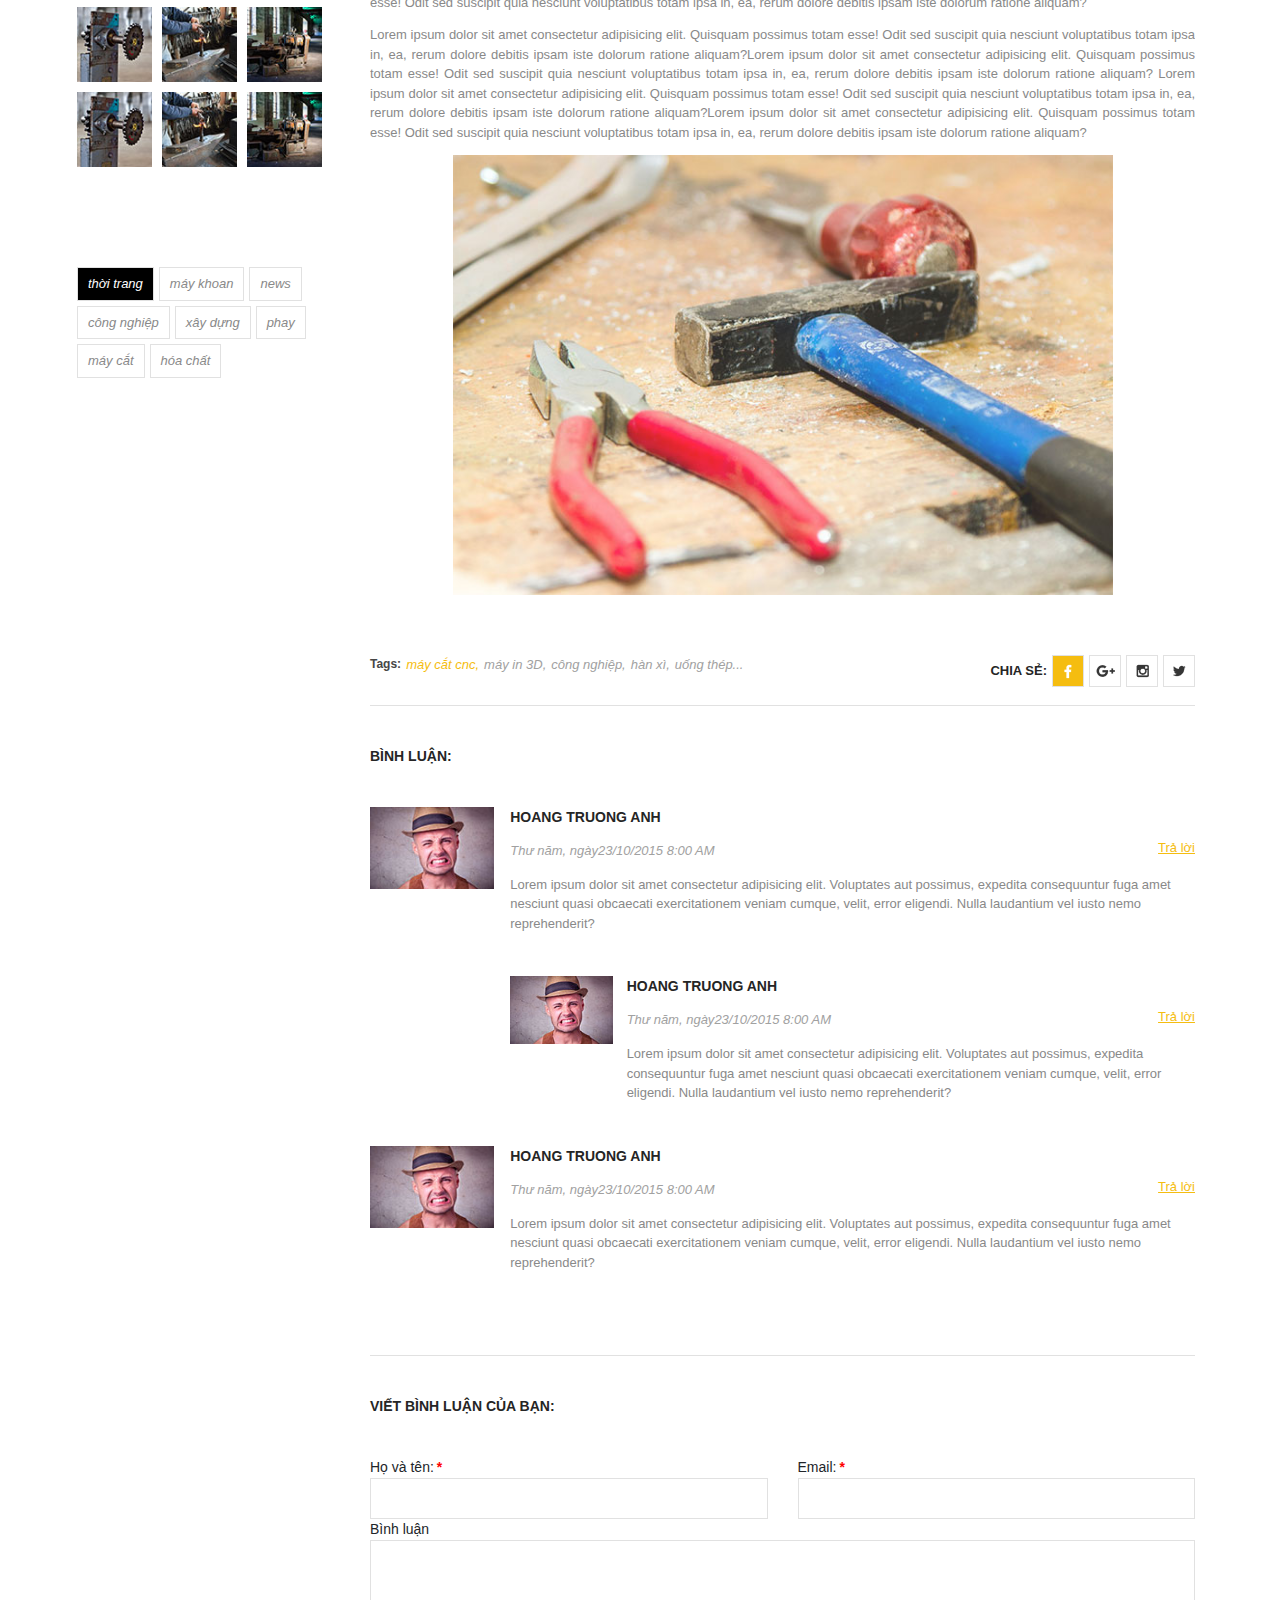
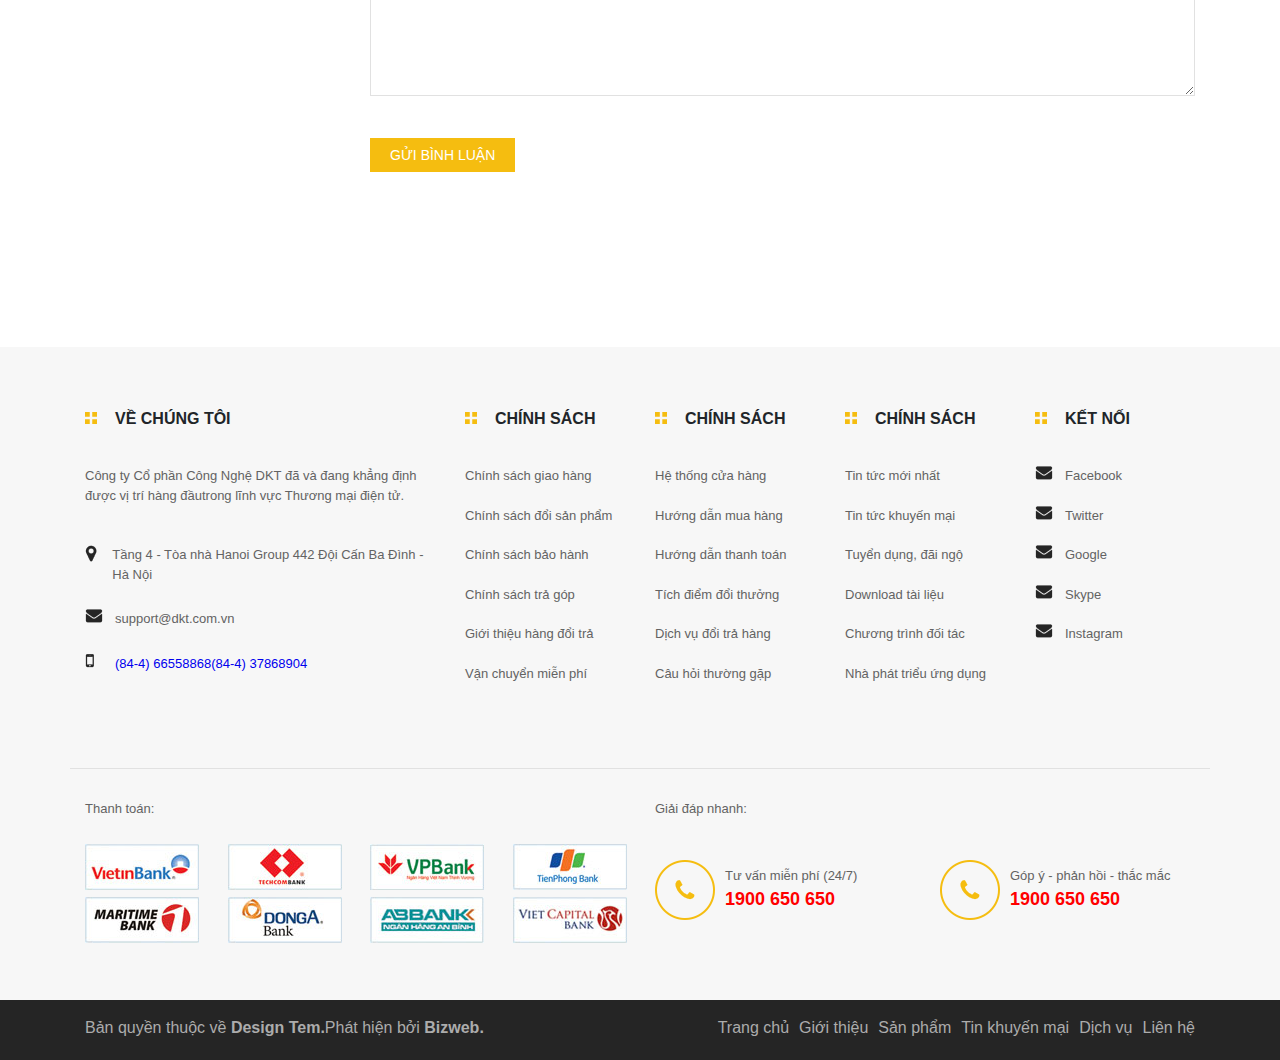
<file: html/blog-detail.html>
<!DOCTYPE html>
<head>
  <meta charset="UTF-8">
  <meta name="viewport" content="width=device-width, initial-scale=1.0">
  <title>Machine Company</title>
  <link rel="stylesheet" href="../css/responsive.css">
  <link rel="stylesheet" href="../css/header.css">
  <link rel="stylesheet" href="../css/style.css">
  <link rel="stylesheet" href="../css/footer.css">
  <link rel="stylesheet" href="../css/layout.css">
  <link rel="stylesheet" href="../css/list-page.css">
  <link rel="stylesheet" href="../css/detail.css">
  <link rel="stylesheet" href="../css/register.css">
  <link rel="stylesheet" href="../css/blog.css">
</head>
<body>   
  <header>
    <div class="top-header">
      <!-- Social media / login-sign up-->
      <div class="container">
        <div class="row">
          <div class="social-media">
              <div class="social-media__item"><a href="#"><img src="../images/socials/facebook.png" alt="facebook-icon"></a></div>
              <div class="social-media__item"><a href="#"><img src="../images/socials/google-plus.png" alt="google-plus-icon"></a></div>
              <div class="social-media__item"><a href="#"><img src="../images/socials/instagram.png" alt="instagram-icon"></a></div>
              <div class="social-media__item"><a href="#"><img src="../images/socials/twitter.png" alt="twitter-icon"></a></div>
          </div>
          <div class="login-sign-up">
            <div class="login-sign-up__item"><a href="register-page.html">Đăng ký</a></div>
            <div class="login-sign-up__item"><a href="login.html">Đăng nhập</a></div>
          </div>
        </div>
      </div>
    </div>
    <!-- logo brand-->
    <div class="container">
      <div class="main-header">
        <div class="logo-brand"><a href=""><img src="../images/Logo.png" alt="logo-brand"></a></div>
        <div class="wrapper-contacts">
          <div class="contacts">
            <div class="contacts__title">Hotline: </div>
            <div class="contacts__info"><a href="tel:0495009650">(04) 9500 9650</a> - <a href="tel:0495008850">(04) 9500 8850</a></div>
          </div>
          <div class="contacts">
            <div class="contacts__title">&Dstrok;&#x1EB7;t h&agrave;ng nhanh: </div>
            <div class="contacts__info"><a href="tel:0495009650">(04) 9500 9650</a> - <a href="tel:0495008850">(04) 9500 8850</a></div>
          </div>
        </div>
        <div class="search-information">
          <input type="text" placeholder="Tìm kiếm..."><img src="../images/search-icon.png" alt="search-icon">
        </div>
      </div>
    </div>
    <!-- Navigation-->
    <nav class="navbar-wrapper">
      <div class="container">  
        <div class="navbar">
          <input type="checkbox" id="menuToggle">
          <label class="menu-icon" for="menuToggle"><img src="../images/menu-icon.png" alt="menu icon"></label>
          <ul class="navbar__menu">
            <li class="navbar__item navbar--active"><a href="#">Trang chủ</a></li>
              <li class="navbar__item"><a href="#">Giới thiệu</a></li>
              <li class="navbar__item"><a href="#">Sản phẩm</a></li>
              <li class="navbar__item"><a href="#">Tin khuyến mại</a></li>
              <li class="navbar__item"><a href="#">Dịch vụ</a></li>
              <li class="navbar__item"><a href="#">Liên hệ</a></li>
          </ul>
          <div class="cart"><img src="../images/cart.png" alt="cart">
            <div class="cart__number">0</div>
          </div>
        </div>
      </div>
    </nav>
  </header>
  <div class="container">
    <div class="blog-container">
      <div class="bread"><a class="bread__item" href="#">Trang chủ </a><a class="bread__item bread__item--active" href="#">Tin tức</a></div>
      <div class="row">
        <div class="col-12 col-md-4 col-lg-3 sidebar-container">
          <div class="sidebar">
              <div class="sidebar__item sidebar__item--active">
                <div class="wrap-four-icon"><img class="four-icon" src="../images/four-square.png" alt="four icon"></div><a class="title" href="#">Máy khoan, cắt CNC</a>
              </div>
              <div class="sidebar__item">
                <div class="wrap-four-icon"><img class="four-icon" src="../images/four-square-gray.png" alt="four icon"></div><a class="title" href="#">Máy in phun khổ lớn</a>
              </div>
              <div class="sidebar__item">
                <div class="wrap-four-icon"><img class="four-icon" src="../images/four-square-gray.png" alt="four icon"></div><a class="title" href="#">Máy quét Canon 3D</a>
              </div>
              <div class="sidebar__item">
                <div class="wrap-four-icon"><img class="four-icon" src="../images/four-square-gray.png" alt="four icon"></div><a class="title" href="#">Máy hàn điện Alunima</a>
              </div>
              <div class="sidebar__item">
                <div class="wrap-four-icon"><img class="four-icon" src="../images/four-square-gray.png" alt="four icon"></div><a class="title" href="#">Máy khoan Decameta</a>
              </div>
              <div class="sidebar__item">
                <div class="wrap-four-icon"><img class="four-icon" src="../images/four-square-gray.png" alt="four icon"></div><a class="title" href="#">Máy phay đa năng CNC</a>
              </div>
              <div class="sidebar__item">
                <div class="wrap-four-icon"><img class="four-icon" src="../images/four-square-gray.png" alt="four icon"></div><a class="title" href="#">Máy mài, tiện DC 12V</a>
              </div>
              <div class="sidebar__item">
                <div class="wrap-four-icon"><img class="four-icon" src="../images/four-square-gray.png" alt="four icon"></div><a class="title" href="#">Máy khoan, máy cắc CNC</a>
              </div>
              <div class="sidebar__item">
                <div class="wrap-four-icon"><img class="four-icon" src="../images/four-square-gray.png" alt="four icon"></div><a class="title" href="#">Máy quay thông minh N3</a>
              </div>
              <div class="sidebar__item">
                <div class="wrap-four-icon"><img class="four-icon" src="../images/four-square-gray.png" alt="four icon"></div><a class="title" href="#">Motor R34C đa dụng</a>
              </div>
              <div class="sidebar__item">
                <div class="wrap-four-icon"><img class="four-icon" src="../images/four-square-gray.png" alt="four icon"></div><a class="title" href="#">Máy in laser mày 3D</a>
              </div>
          </div>
          <div class="sidebar sidebar-blog">
              <div class="sidebar__item">
                <div class="wrap-four-icon"><img class="four-icon" src="../images/four-square.png" alt="four icon"></div><a class="title" href="#">Danh mục tin tức</a>
              </div>
              <div class="sidebar__item">    <a class="title" href="#">Đời sống pháp luật (5)</a></div>
              <div class="sidebar__item">    <a class="title" href="#">Kinh tế trong nước (8)</a></div>
              <div class="sidebar__item">    <a class="title" href="#">Sức khỏe và gia đình (9)</a></div>
              <div class="sidebar__item">    <a class="title" href="#">Máy quay thông minh N3</a></div>
              <div class="sidebar__item">    <a class="title" href="#">Motor R34C đa dụng</a></div>
              <div class="sidebar__item">    <a class="title" href="#">Công nghệ thông tin (5)</a></div>
              <div class="sidebar__item">    <a class="title" href="#">Tin tức khác (12)</a></div>
          </div>
          <div class="sidebar sidebar-image">
              <div class="sidebar__item">
                <div class="wrap-four-icon"><img class="four-icon"></div><a class="title"></a>
              </div>
            <div class="libary-img"><img src="../images/libary1.jpg" alt="image"><img src="../images/libary2.jpg" alt="image"><img src="../images/libary3.jpg" alt="image"><img src="../images/libary1.jpg" alt="image"><img src="../images/libary2.jpg" alt="image"><img src="../images/libary3.jpg" alt="image"></div>
          </div>
          <div class="sidebar sidebar-image">
              <div class="sidebar__item">
                <div class="wrap-four-icon"><img class="four-icon"></div><a class="title"></a>
              </div>
            <div class="tags">
              <div class="tags__item tags__item--selected">thời trang</div>
              <div class="tags__item">máy khoan</div>
              <div class="tags__item">news</div>
              <div class="tags__item">công nghiệp </div>
              <div class="tags__item">xây dựng</div>
              <div class="tags__item">phay</div>
              <div class="tags__item">máy cắt</div>
              <div class="tags__item">hóa chất</div>
            </div>
          </div>
        </div>
        <div class="col-12 col-md-8 col-lg-9 blog blog-detail">
          <div class="blog__item"><img class="img-post" src="../images/blog.jpg" alt="blog image"><a class="blog__item__title" href="#">thế hệ máy khoan cắt cnc đầu tiên đã được tái sử dụng</a>
            <div class="blog__item__date">
              <div class="date"> <span class="text">Thư năm, ngày </span><span class="text">23/10/2015 8:00 AM</span></div>
              <div class="post-by"><img src="../images/post-by-icon.png" alt="icon"><span class="text">Đăng bởi &nbsp;</span><span class="design">Design Team</span></div>
              <div class="comment"><img src="../images/comment-icon.png" alt="comment icon"><span class="text">12</span><span class="text">Bình luận</span></div>
            </div>
            <p class="blog__item__desc">
              Lorem ipsum dolor sit amet consectetur adipisicing elit. Quisquam possimus totam esse! Odit sed suscipit quia nesciunt voluptatibus totam ipsa in, ea, rerum dolore debitis ipsam iste dolorum ratione aliquam?Lorem ipsum dolor sit amet consectetur adipisicing elit. Quisquam possimus totam esse! Odit sed suscipit quia nesciunt voluptatibus totam ipsa in, ea, rerum dolore debitis ipsam iste dolorum ratione aliquam?
              Lorem ipsum dolor sit amet consectetur adipisicing elit. Quisquam possimus totam esse! Odit sed suscipit quia nesciunt voluptatibus totam ipsa in, ea, rerum dolore debitis ipsam iste dolorum ratione aliquam?Lorem ipsum dolor sit amet consectetur adipisicing elit. Quisquam possimus totam esse! Odit sed suscipit quia nesciunt voluptatibus totam ipsa in, ea, rerum dolore debitis ipsam iste dolorum ratione aliquam?
            </p>
            <p class="blog__item__desc">
              Lorem ipsum dolor sit amet consectetur adipisicing elit. Quisquam possimus totam esse! Odit sed suscipit quia nesciunt voluptatibus totam ipsa in, ea, rerum dolore debitis ipsam iste dolorum ratione aliquam?Lorem ipsum dolor sit amet consectetur adipisicing elit. Quisquam possimus totam esse! Odit sed suscipit quia nesciunt voluptatibus totam ipsa in, ea, rerum dolore debitis ipsam iste dolorum ratione aliquam?
              Lorem ipsum dolor sit amet consectetur adipisicing elit. Quisquam possimus totam esse! Odit sed suscipit quia nesciunt voluptatibus totam ipsa in, ea, rerum dolore debitis ipsam iste dolorum ratione aliquam?Lorem ipsum dolor sit amet consectetur adipisicing elit. Quisquam possimus totam esse! Odit sed suscipit quia nesciunt voluptatibus totam ipsa in, ea, rerum dolore debitis ipsam iste dolorum ratione aliquam?
            </p>
            <div class="blog-detail__img"><img src="../images/blog-detail.jpg" alt="blog detail"></div>
            <p class="blog__item__desc">
              Lorem ipsum dolor sit amet consectetur adipisicing elit. Quisquam possimus totam esse! Odit sed suscipit quia nesciunt voluptatibus totam ipsa in, ea, rerum dolore debitis ipsam iste dolorum ratione aliquam?Lorem ipsum dolor sit amet consectetur adipisicing elit. Quisquam possimus totam esse! Odit sed suscipit quia nesciunt voluptatibus totam ipsa in, ea, rerum dolore debitis ipsam iste dolorum ratione aliquam?
              Lorem ipsum dolor sit amet consectetur adipisicing elit. Quisquam possimus totam esse! Odit sed suscipit quia nesciunt voluptatibus totam ipsa in, ea, rerum dolore debitis ipsam iste dolorum ratione aliquam?Lorem ipsum dolor sit amet consectetur adipisicing elit. Quisquam possimus totam esse! Odit sed suscipit quia nesciunt voluptatibus totam ipsa in, ea, rerum dolore debitis ipsam iste dolorum ratione aliquam?
            </p>
            <p class="blog__item__desc">
              Lorem ipsum dolor sit amet consectetur adipisicing elit. Quisquam possimus totam esse! Odit sed suscipit quia nesciunt voluptatibus totam ipsa in, ea, rerum dolore debitis ipsam iste dolorum ratione aliquam?Lorem ipsum dolor sit amet consectetur adipisicing elit. Quisquam possimus totam esse! Odit sed suscipit quia nesciunt voluptatibus totam ipsa in, ea, rerum dolore debitis ipsam iste dolorum ratione aliquam?
              Lorem ipsum dolor sit amet consectetur adipisicing elit. Quisquam possimus totam esse! Odit sed suscipit quia nesciunt voluptatibus totam ipsa in, ea, rerum dolore debitis ipsam iste dolorum ratione aliquam?Lorem ipsum dolor sit amet consectetur adipisicing elit. Quisquam possimus totam esse! Odit sed suscipit quia nesciunt voluptatibus totam ipsa in, ea, rerum dolore debitis ipsam iste dolorum ratione aliquam?
            </p>
            <div class="blog-detail__img"><img src="../images/blog-detail.jpg" alt="blog detail"></div>
          </div>
          <div class="wrap-tags-share">   
            <div class="tags-share">
              <div class="tags-share__detail">
                <div class="title">Tags: </div>
                <div class="tags-share__detail__item tags-share__detail__item--active">máy cắt cnc</div>
                <div class="tags-share__detail__item">máy in 3D</div>
                <div class="tags-share__detail__item">công nghiệp</div>
                <div class="tags-share__detail__item">hàn xì</div>
                <div class="tags-share__detail__item">uống thép...</div>
              </div>
            </div>
            <div class="share">
              <div class="share__detail">
                <div class="title">Chia sẻ:</div>
                <div class="share-icon share-icon--active"> <img src="../images/socials/facebook.png" alt="facebook icon"></div>
                <div class="share-icon"><img src="../images/socials/google-plus.png" alt="google icon"></div>
                <div class="share-icon"><img src="../images/socials/instagram.png" alt="instagram icon"></div>
                <div class="share-icon"><img src="../images/socials/twitter.png" alt="twitter icon"></div>
              </div>
            </div>
          </div>
          <div class="wrap-comment-detail">
            <div class="comment-detail">
              <div class="title">Bình luận:</div>
              <div class="comment">
                <div class="avatar"><img src="../images/avatar.jpg" alt="avatar"></div>
                <div class="comment__content">
                  <div class="comment__content__name">Hoang Truong Anh</div>
                  <div class="comment__content__date"><span class="text">Thư năm, ngày</span><span class="text">23/10/2015 8:00 AM</span>
                    <div class="reply">Trả lời</div>
                  </div>
                  <p class="comment__content__desc">Lorem ipsum dolor sit amet consectetur adipisicing elit. Voluptates aut possimus, expedita consequuntur fuga amet nesciunt quasi obcaecati exercitationem veniam cumque, velit, error eligendi. Nulla laudantium vel iusto nemo reprehenderit?</p>
                </div>
              </div>
            </div>
            <div class="comment-detail comment-detail2">
              <div class="comment">
                <div class="avatar"></div>
                <div class="comment-detail2-ava">
                  <div class="avatar"><img src="../images/avatar.jpg" alt="avatar"></div>
                  <div class="comment__content">
                    <div class="comment__content__name">Hoang Truong Anh</div>
                    <div class="comment__content__date"><span class="text">Thư năm, ngày</span><span class="text">23/10/2015 8:00 AM</span>
                      <div class="reply">Trả lời</div>
                    </div>
                    <p class="comment__content__desc">Lorem ipsum dolor sit amet consectetur adipisicing elit. Voluptates aut possimus, expedita consequuntur fuga amet nesciunt quasi obcaecati exercitationem veniam cumque, velit, error eligendi. Nulla laudantium vel iusto nemo reprehenderit?</p>
                  </div>
                </div>
              </div>
            </div>
            <div class="comment-detail">
              <div class="comment">
                <div class="avatar"><img src="../images/avatar.jpg" alt="avatar"></div>
                <div class="comment__content">
                  <div class="comment__content__name">Hoang Truong Anh</div>
                  <div class="comment__content__date"><span class="text">Thư năm, ngày</span><span class="text">23/10/2015 8:00 AM</span>
                    <div class="reply">Trả lời</div>
                  </div>
                  <p class="comment__content__desc">Lorem ipsum dolor sit amet consectetur adipisicing elit. Voluptates aut possimus, expedita consequuntur fuga amet nesciunt quasi obcaecati exercitationem veniam cumque, velit, error eligendi. Nulla laudantium vel iusto nemo reprehenderit?</p>
                </div>
              </div>
            </div>
          </div>
          <div class="write-comment">
            <div class="title">Viết bình luận của bạn:</div>
            <form class="register-container">
              <div class="row register__form">
                <div class="col-12 col-sm-6">
                  <div class="text">Họ và tên:<strong>*</strong></div>
                  <input type="text">
                </div>
                <div class="col-12 col-sm-6">
                  <div class="text">Email:<strong>*</strong></div>
                  <input type="email">
                </div>
                <div class="col-12">
                  <div class="text">Bình luận</div>
                  <textarea name="comment" cols="30" rows="10"></textarea>
                </div>
              </div>
              <div class="register__btn"><a class="submit" href="#">Gửi bình luận</a></div>
            </form>
          </div>
        </div>
      </div>
    </div>
  </div>
  <footer>
    <div class="container">
      <div class="row wrap-links">
        <div class="col-12 col-md-6 col-lg-4 col-xl-4 links">
          <div class="links__title">
            <div class="wrap-icon"><img src="../images/four-square.png" alt="four square"></div>Về Chúng Tôi
          </div>
          <div class="links__desc">
              Công ty Cổ phần Công Nghệ DKT đã và đang khẳng định được vị trí hàng đầutrong lĩnh vực Thương mại điện tử.</div>
          <div class="links__icon">
            <div class="wrap-icon"><img src="../images/location.png" alt="location icon"></div>Tầng 4 - Tòa nhà Hanoi Group 442 Đội Cấn Ba Đình - Hà Nội
          </div>
          <div class="links__icon">
            <div class="wrap-icon"><img src="../images/email-icon.png" alt="email icon"></div>support@dkt.com.vn
          </div>
          <div class="links__icon">
            <div class="wrap-icon"><img src="../images/mobilephone-icon.png" alt="mobile phone icon"></div><a href="tel:0466558868">(84-4) 66558868</a><a href="tel:0466558868">(84-4) 37868904</a>
          </div>
        </div>
        <div class="col-12 col-md-6 col-lg-4 col-xl-2 links">
          <div class="links__title">
            <div class="wrap-icon"><img src="../images/four-square.png" alt="four square"></div>Chính sách
          </div>
            <div class="links__item"><a href="#">Chính sách giao hàng</a></div>
            <div class="links__item"><a href="#">Chính sách đổi sản phẩm</a></div>
            <div class="links__item"><a href="#">Chính sách bảo hành</a></div>
            <div class="links__item"><a href="#">Chính sách trả góp</a></div>
            <div class="links__item"><a href="#">Giới thiệu hàng đổi trả</a></div>
            <div class="links__item"><a href="#">Vận chuyển miễn phí</a></div>
        </div>
        <div class="col-12 col-md-6 col-lg-4 col-xl-2 links">
          <div class="links__title">
            <div class="wrap-icon"><img src="../images/four-square.png" alt="four square"></div>Chính sách
          </div>
            <div class="links__item"><a href="#">Hệ thống cửa hàng</a></div>
            <div class="links__item"><a href="#">Hướng dẫn mua hàng</a></div>
            <div class="links__item"><a href="#">Hướng dẫn thanh toán</a></div>
            <div class="links__item"><a href="#">Tích điểm đổi thưởng</a></div>
            <div class="links__item"><a href="#">Dịch vụ đổi trả hàng</a></div>
            <div class="links__item"><a href="#">Câu hỏi thường gặp</a></div>
        </div>
        <div class="col-12 col-md-6 col-lg-4 col-xl-2 links">
          <div class="links__title">
            <div class="wrap-icon"><img src="../images/four-square.png" alt="four square"></div>Chính sách
          </div>
            <div class="links__item"><a href="#">Tin tức mới nhất</a></div>
            <div class="links__item"><a href="#">Tin tức khuyến mại</a></div>
            <div class="links__item"><a href="#">Tuyển dụng, đãi ngộ</a></div>
            <div class="links__item"><a href="#">Download tài liệu</a></div>
            <div class="links__item"><a href="#">Chương trình đối tác</a></div>
            <div class="links__item"><a href="#">Nhà phát triểu ứng dụng</a></div>
        </div>
        <div class="col-12 col-md-6 col-lg-4 col-xl-2 links">
          <div class="links__title">
            <div class="wrap-icon"><img src="../images/four-square.png" alt="four square"></div>Kết nối
          </div>
            <div class="links__item link">
              <div class="wrap-icon"><img src="../images/email-icon.png" alt="email icon"></div><a href="#">Facebook</a>
            </div>
            <div class="links__item link">
              <div class="wrap-icon"><img src="../images/email-icon.png" alt="email icon"></div><a href="#">Twitter</a>
            </div>
            <div class="links__item link">
              <div class="wrap-icon"><img src="../images/email-icon.png" alt="email icon"></div><a href="#">Google</a>
            </div>
            <div class="links__item link">
              <div class="wrap-icon"><img src="../images/email-icon.png" alt="email icon"></div><a href="#">Skype</a>
            </div>
            <div class="links__item link">
              <div class="wrap-icon"><img src="../images/email-icon.png" alt="email icon"></div><a href="#">Instagram</a>
            </div>
        </div>
      </div>
      <div class="row wrap-credit-card">
        <div class="col-12 col-md-6 credit-card">
          <div class="credit-card__title">Thanh toán:</div>
          <div class="row credit-card__bank">
              <div class="col-6 col-md-4 col-lg-3 creadit-card__item"><img src="../images/viettin-bank.jpg" alt="credit card"></div>
              <div class="col-6 col-md-4 col-lg-3 creadit-card__item"><img src="../images/techcom-bank.jpg" alt="credit card"></div>
              <div class="col-6 col-md-4 col-lg-3 creadit-card__item"><img src="../images/vp-bank.jpg" alt="credit card"></div>
              <div class="col-6 col-md-4 col-lg-3 creadit-card__item"><img src="../images/tienphong.jpg" alt="credit card"></div>
              <div class="col-6 col-md-4 col-lg-3 creadit-card__item"><img src="../images/maritime.jpg" alt="credit card"></div>
              <div class="col-6 col-md-4 col-lg-3 creadit-card__item"><img src="../images/donga.jpg" alt="credit card"></div>
              <div class="col-6 col-md-4 col-lg-3 creadit-card__item"><img src="../images/abb-bank.jpg" alt="credit card"></div>
              <div class="col-6 col-md-4 col-lg-3 creadit-card__item"><img src="../images/viet-capital.jpg" alt="credit card"></div>
          </div>
        </div>
        <div class="col-12 col-md-6 hotline">
          <div class="credit-card__title">Giải đáp nhanh:</div>
          <div class="row hotline__row">
            <div class="col-12 col-sm-6 hotline__col">
              <div class="hotline__col__item"><img src="../images/hotline.png" alt="hotline">
                <div class="hotline__col__item__sub"> 
                  <div class="hotline__col__item__sub__text"> Tư vấn miễn phí (24/7)</div><a class="hotline__col__item__sub__number" href="tel:1900650650">1900 650 650</a>
                </div>
              </div>
            </div>
            <div class="col-12 col-sm-6 hotline__col">
              <div class="hotline__col__item"><img src="../images/hotline.png" alt="hotline">
                <div class="hotline__col__item__sub"> 
                  <div class="hotline__col__item__sub__text"> Góp ý - phản hồi - thắc mắc</div><a class="hotline__col__item__sub__number" href="tel:1900650650">1900 650 650</a>
                </div>
              </div>
            </div>
          </div>
        </div>
      </div>
    </div>
    <div class="bottom-footer">
      <div class="container">
        <div class="row">
          <div class="col-12 col-sm-6 bottom-footer__col">
            <div class="bottom-footer__col__copyright">Bản quyền thuộc về<strong>&nbsp;Design Tem.</strong>Phát hiện bởi<strong>&nbsp;Bizweb.</strong></div>
          </div>
          <div class="col-12 col-sm-6 bottom-footer__col">
            <ul class="navbar-footer">
                <li class="navbar__item"><a href="index.html">Trang chủ</a></li>
                <li class="navbar__item"><a href="#">Giới thiệu</a></li>
                <li class="navbar__item"><a href="list-page">Sản phẩm</a></li>
                <li class="navbar__item"><a href="#">Tin khuyến mại</a></li>
                <li class="navbar__item"><a href="#">Dịch vụ</a></li>
                <li class="navbar__item"><a href="#">Liên hệ</a></li>
            </ul>
          </div>
        </div>
      </div>
    </div>
  </footer>
</body>
</file>
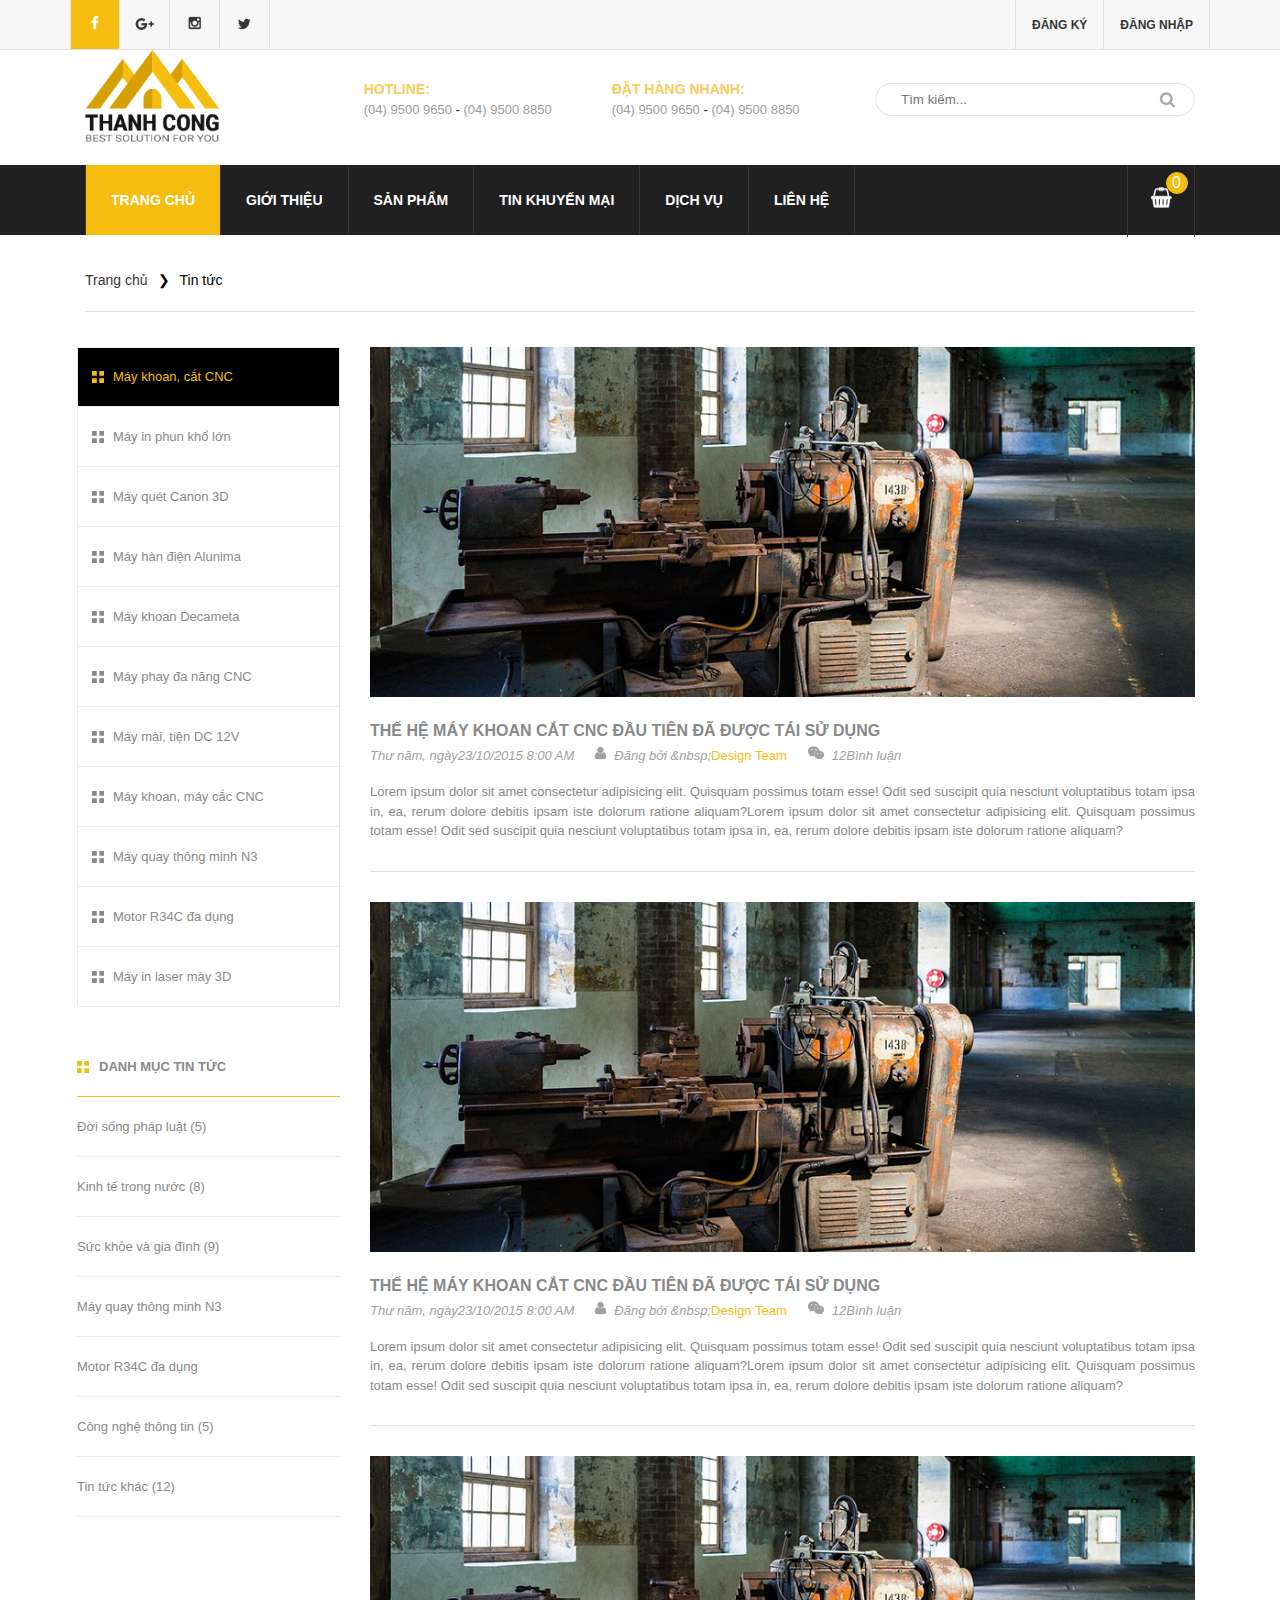
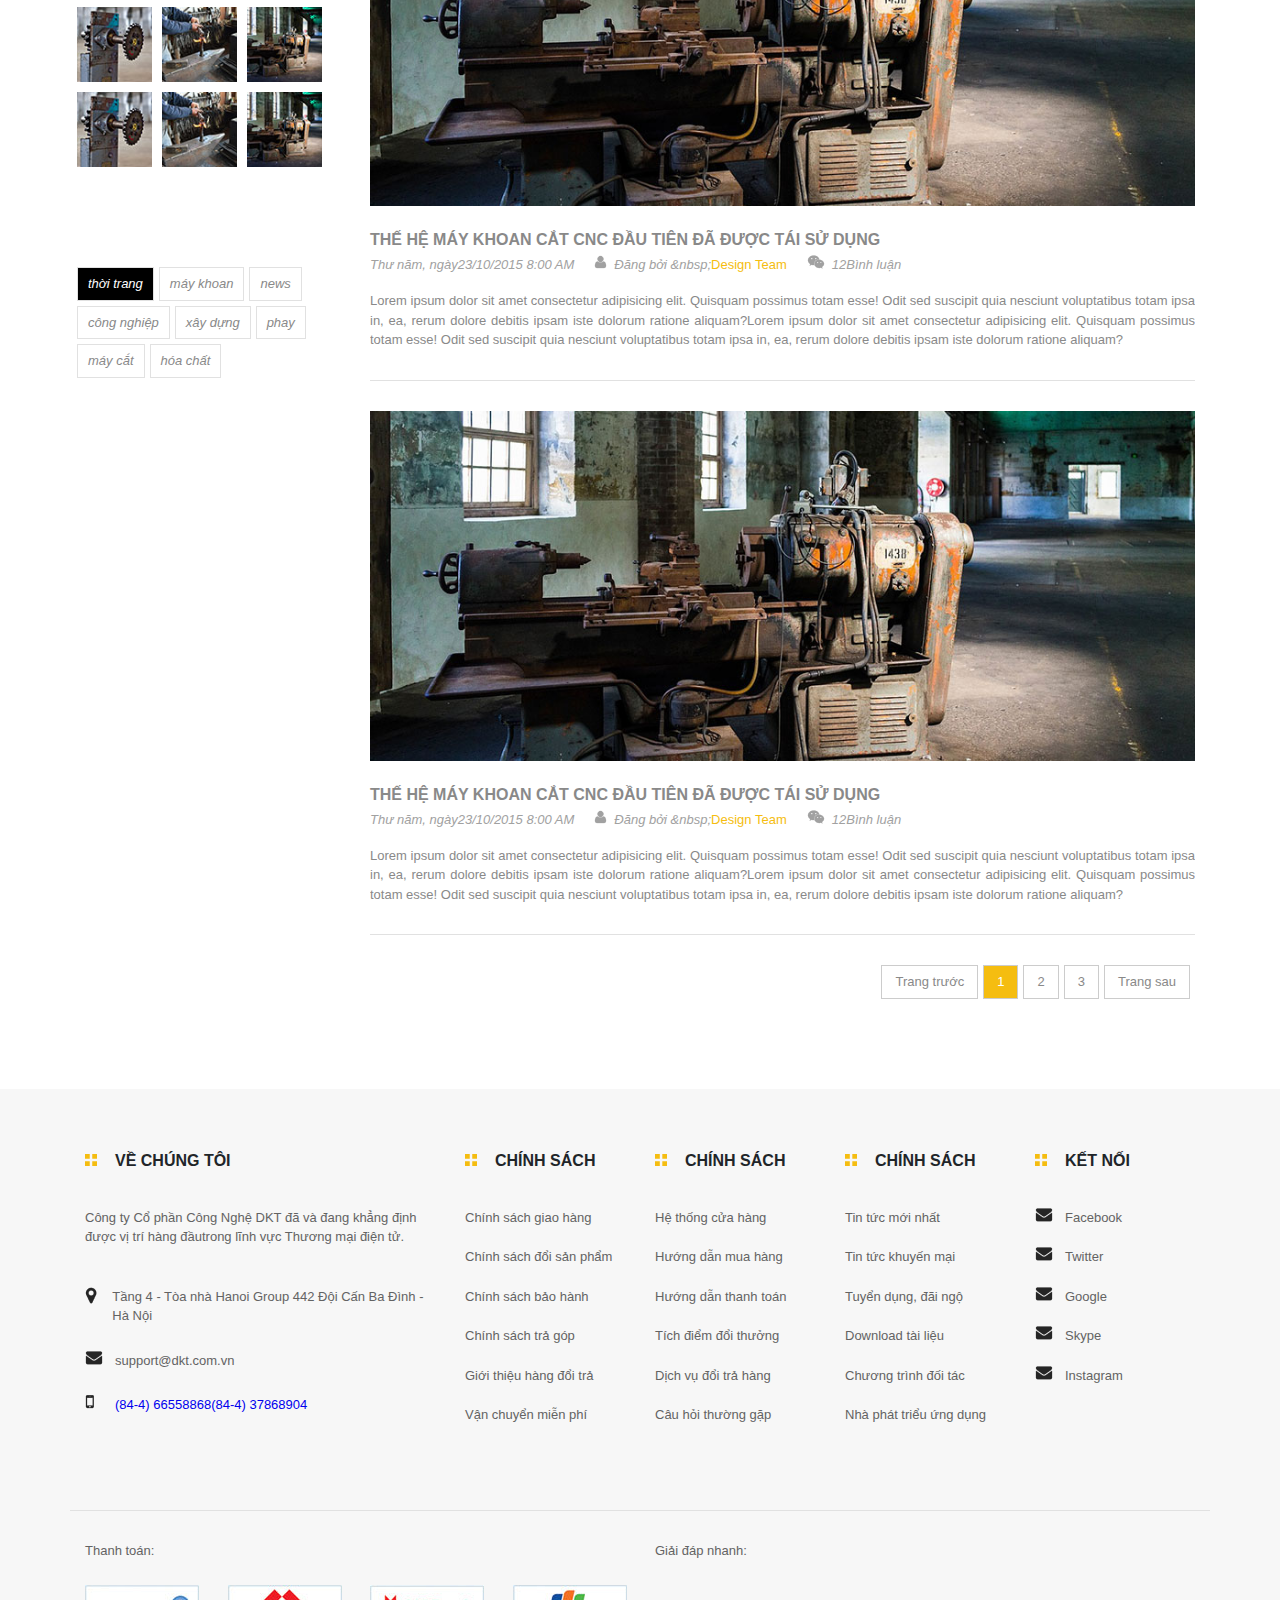
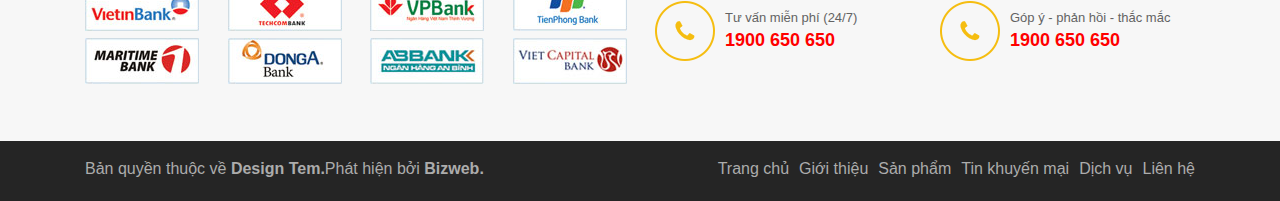
<file: html/blog.html>
<!DOCTYPE html>
<head>
  <meta charset="UTF-8">
  <meta name="viewport" content="width=device-width, initial-scale=1.0">
  <title>Machine Company</title>
  <link rel="stylesheet" href="../css/responsive.css">
  <link rel="stylesheet" href="../css/header.css">
  <link rel="stylesheet" href="../css/style.css">
  <link rel="stylesheet" href="../css/footer.css">
  <link rel="stylesheet" href="../css/layout.css">
  <link rel="stylesheet" href="../css/list-page.css">
  <link rel="stylesheet" href="../css/detail.css">
  <link rel="stylesheet" href="../css/register.css">
  <link rel="stylesheet" href="../css/blog.css">
</head>
<body>   
  <header>
    <div class="top-header">
      <!-- Social media / login-sign up-->
      <div class="container">
        <div class="row">
          <div class="social-media">
              <div class="social-media__item"><a href="#"><img src="../images/socials/facebook.png" alt="facebook-icon"></a></div>
              <div class="social-media__item"><a href="#"><img src="../images/socials/google-plus.png" alt="google-plus-icon"></a></div>
              <div class="social-media__item"><a href="#"><img src="../images/socials/instagram.png" alt="instagram-icon"></a></div>
              <div class="social-media__item"><a href="#"><img src="../images/socials/twitter.png" alt="twitter-icon"></a></div>
          </div>
          <div class="login-sign-up">
            <div class="login-sign-up__item"><a href="register-page.html">Đăng ký</a></div>
            <div class="login-sign-up__item"><a href="login.html">Đăng nhập</a></div>
          </div>
        </div>
      </div>
    </div>
    <!-- logo brand-->
    <div class="container">
      <div class="main-header">
        <div class="logo-brand"><a href=""><img src="../images/Logo.png" alt="logo-brand"></a></div>
        <div class="wrapper-contacts">
          <div class="contacts">
            <div class="contacts__title">Hotline: </div>
            <div class="contacts__info"><a href="tel:0495009650">(04) 9500 9650</a> - <a href="tel:0495008850">(04) 9500 8850</a></div>
          </div>
          <div class="contacts">
            <div class="contacts__title">&Dstrok;&#x1EB7;t h&agrave;ng nhanh: </div>
            <div class="contacts__info"><a href="tel:0495009650">(04) 9500 9650</a> - <a href="tel:0495008850">(04) 9500 8850</a></div>
          </div>
        </div>
        <div class="search-information">
          <input type="text" placeholder="Tìm kiếm..."><img src="../images/search-icon.png" alt="search-icon">
        </div>
      </div>
    </div>
    <!-- Navigation-->
    <nav class="navbar-wrapper">
      <div class="container">  
        <div class="navbar">
          <input type="checkbox" id="menuToggle">
          <label class="menu-icon" for="menuToggle"><img src="../images/menu-icon.png" alt="menu icon"></label>
          <ul class="navbar__menu">
            <li class="navbar__item navbar--active"><a href="#">Trang chủ</a></li>
              <li class="navbar__item"><a href="#">Giới thiệu</a></li>
              <li class="navbar__item"><a href="#">Sản phẩm</a></li>
              <li class="navbar__item"><a href="#">Tin khuyến mại</a></li>
              <li class="navbar__item"><a href="#">Dịch vụ</a></li>
              <li class="navbar__item"><a href="#">Liên hệ</a></li>
          </ul>
          <div class="cart"><img src="../images/cart.png" alt="cart">
            <div class="cart__number">0</div>
          </div>
        </div>
      </div>
    </nav>
  </header>
  <div class="container">
    <div class="blog-container">
      <div class="bread"><a class="bread__item" href="#">Trang chủ </a><a class="bread__item bread__item--active" href="#">Tin tức</a></div>
      <div class="row">
        <div class="col-12 col-md-4 col-lg-3 sidebar-container">
          <div class="sidebar">
              <div class="sidebar__item sidebar__item--active">
                <div class="wrap-four-icon"><img class="four-icon" src="../images/four-square.png" alt="four icon"></div><a class="title" href="#">Máy khoan, cắt CNC</a>
              </div>
              <div class="sidebar__item">
                <div class="wrap-four-icon"><img class="four-icon" src="../images/four-square-gray.png" alt="four icon"></div><a class="title" href="#">Máy in phun khổ lớn</a>
              </div>
              <div class="sidebar__item">
                <div class="wrap-four-icon"><img class="four-icon" src="../images/four-square-gray.png" alt="four icon"></div><a class="title" href="#">Máy quét Canon 3D</a>
              </div>
              <div class="sidebar__item">
                <div class="wrap-four-icon"><img class="four-icon" src="../images/four-square-gray.png" alt="four icon"></div><a class="title" href="#">Máy hàn điện Alunima</a>
              </div>
              <div class="sidebar__item">
                <div class="wrap-four-icon"><img class="four-icon" src="../images/four-square-gray.png" alt="four icon"></div><a class="title" href="#">Máy khoan Decameta</a>
              </div>
              <div class="sidebar__item">
                <div class="wrap-four-icon"><img class="four-icon" src="../images/four-square-gray.png" alt="four icon"></div><a class="title" href="#">Máy phay đa năng CNC</a>
              </div>
              <div class="sidebar__item">
                <div class="wrap-four-icon"><img class="four-icon" src="../images/four-square-gray.png" alt="four icon"></div><a class="title" href="#">Máy mài, tiện DC 12V</a>
              </div>
              <div class="sidebar__item">
                <div class="wrap-four-icon"><img class="four-icon" src="../images/four-square-gray.png" alt="four icon"></div><a class="title" href="#">Máy khoan, máy cắc CNC</a>
              </div>
              <div class="sidebar__item">
                <div class="wrap-four-icon"><img class="four-icon" src="../images/four-square-gray.png" alt="four icon"></div><a class="title" href="#">Máy quay thông minh N3</a>
              </div>
              <div class="sidebar__item">
                <div class="wrap-four-icon"><img class="four-icon" src="../images/four-square-gray.png" alt="four icon"></div><a class="title" href="#">Motor R34C đa dụng</a>
              </div>
              <div class="sidebar__item">
                <div class="wrap-four-icon"><img class="four-icon" src="../images/four-square-gray.png" alt="four icon"></div><a class="title" href="#">Máy in laser mày 3D</a>
              </div>
          </div>
          <div class="sidebar sidebar-blog">
              <div class="sidebar__item">
                <div class="wrap-four-icon"><img class="four-icon" src="../images/four-square.png" alt="four icon"></div><a class="title" href="#">Danh mục tin tức</a>
              </div>
              <div class="sidebar__item">    <a class="title" href="#">Đời sống pháp luật (5)</a></div>
              <div class="sidebar__item">    <a class="title" href="#">Kinh tế trong nước (8)</a></div>
              <div class="sidebar__item">    <a class="title" href="#">Sức khỏe và gia đình (9)</a></div>
              <div class="sidebar__item">    <a class="title" href="#">Máy quay thông minh N3</a></div>
              <div class="sidebar__item">    <a class="title" href="#">Motor R34C đa dụng</a></div>
              <div class="sidebar__item">    <a class="title" href="#">Công nghệ thông tin (5)</a></div>
              <div class="sidebar__item">    <a class="title" href="#">Tin tức khác (12)</a></div>
          </div>
          <div class="sidebar sidebar-image">
              <div class="sidebar__item">
                <div class="wrap-four-icon"><img class="four-icon"></div><a class="title"></a>
              </div>
            <div class="libary-img"><img src="../images/libary1.jpg" alt="image"><img src="../images/libary2.jpg" alt="image"><img src="../images/libary3.jpg" alt="image"><img src="../images/libary1.jpg" alt="image"><img src="../images/libary2.jpg" alt="image"><img src="../images/libary3.jpg" alt="image"></div>
          </div>
          <div class="sidebar sidebar-image">
              <div class="sidebar__item">
                <div class="wrap-four-icon"><img class="four-icon"></div><a class="title"></a>
              </div>
            <div class="tags">
              <div class="tags__item tags__item--selected">thời trang</div>
              <div class="tags__item">máy khoan</div>
              <div class="tags__item">news</div>
              <div class="tags__item">công nghiệp </div>
              <div class="tags__item">xây dựng</div>
              <div class="tags__item">phay</div>
              <div class="tags__item">máy cắt</div>
              <div class="tags__item">hóa chất</div>
            </div>
          </div>
        </div>
        <div class="col-12 col-md-8 col-lg-9 blog">
            <div class="blog__item"><img class="img-post" src="../images/blog.jpg" alt="blog image"><a class="blog__item__title" href="#">thế hệ máy khoan cắt cnc đầu tiên đã được tái sử dụng</a>
              <div class="blog__item__date">
                <div class="date"> <span class="text">Thư năm, ngày</span><span class="text">23/10/2015 8:00 AM</span></div>
                <div class="post-by"><img src="../images/post-by-icon.png" alt="icon"><span class="text">Đăng bởi &amp;nbsp;</span><span class="design">Design Team</span></div>
                <div class="comment"><img src="../images/comment-icon.png" alt="comment icon"><span class="text">12</span><span class="text">Bình luận</span></div>
              </div>
              <div class="blog__item__desc">Lorem ipsum dolor sit amet consectetur adipisicing elit. Quisquam possimus totam esse! Odit sed suscipit quia nesciunt voluptatibus totam ipsa in, ea, rerum dolore debitis ipsam iste dolorum ratione aliquam?Lorem ipsum dolor sit amet consectetur adipisicing elit. Quisquam possimus totam esse! Odit sed suscipit quia nesciunt voluptatibus totam ipsa in, ea, rerum dolore debitis ipsam iste dolorum ratione aliquam?</div>
            </div>
            <div class="blog__item"><img class="img-post" src="../images/blog.jpg" alt="blog image"><a class="blog__item__title" href="#">thế hệ máy khoan cắt cnc đầu tiên đã được tái sử dụng</a>
              <div class="blog__item__date">
                <div class="date"> <span class="text">Thư năm, ngày</span><span class="text">23/10/2015 8:00 AM</span></div>
                <div class="post-by"><img src="../images/post-by-icon.png" alt="icon"><span class="text">Đăng bởi &amp;nbsp;</span><span class="design">Design Team</span></div>
                <div class="comment"><img src="../images/comment-icon.png" alt="comment icon"><span class="text">12</span><span class="text">Bình luận</span></div>
              </div>
              <div class="blog__item__desc">Lorem ipsum dolor sit amet consectetur adipisicing elit. Quisquam possimus totam esse! Odit sed suscipit quia nesciunt voluptatibus totam ipsa in, ea, rerum dolore debitis ipsam iste dolorum ratione aliquam?Lorem ipsum dolor sit amet consectetur adipisicing elit. Quisquam possimus totam esse! Odit sed suscipit quia nesciunt voluptatibus totam ipsa in, ea, rerum dolore debitis ipsam iste dolorum ratione aliquam?</div>
            </div>
            <div class="blog__item"><img class="img-post" src="../images/blog.jpg" alt="blog image"><a class="blog__item__title" href="#">thế hệ máy khoan cắt cnc đầu tiên đã được tái sử dụng</a>
              <div class="blog__item__date">
                <div class="date"> <span class="text">Thư năm, ngày</span><span class="text">23/10/2015 8:00 AM</span></div>
                <div class="post-by"><img src="../images/post-by-icon.png" alt="icon"><span class="text">Đăng bởi &amp;nbsp;</span><span class="design">Design Team</span></div>
                <div class="comment"><img src="../images/comment-icon.png" alt="comment icon"><span class="text">12</span><span class="text">Bình luận</span></div>
              </div>
              <div class="blog__item__desc">Lorem ipsum dolor sit amet consectetur adipisicing elit. Quisquam possimus totam esse! Odit sed suscipit quia nesciunt voluptatibus totam ipsa in, ea, rerum dolore debitis ipsam iste dolorum ratione aliquam?Lorem ipsum dolor sit amet consectetur adipisicing elit. Quisquam possimus totam esse! Odit sed suscipit quia nesciunt voluptatibus totam ipsa in, ea, rerum dolore debitis ipsam iste dolorum ratione aliquam?</div>
            </div>
            <div class="blog__item"><img class="img-post" src="../images/blog.jpg" alt="blog image"><a class="blog__item__title" href="#">thế hệ máy khoan cắt cnc đầu tiên đã được tái sử dụng</a>
              <div class="blog__item__date">
                <div class="date"> <span class="text">Thư năm, ngày</span><span class="text">23/10/2015 8:00 AM</span></div>
                <div class="post-by"><img src="../images/post-by-icon.png" alt="icon"><span class="text">Đăng bởi &amp;nbsp;</span><span class="design">Design Team</span></div>
                <div class="comment"><img src="../images/comment-icon.png" alt="comment icon"><span class="text">12</span><span class="text">Bình luận</span></div>
              </div>
              <div class="blog__item__desc">Lorem ipsum dolor sit amet consectetur adipisicing elit. Quisquam possimus totam esse! Odit sed suscipit quia nesciunt voluptatibus totam ipsa in, ea, rerum dolore debitis ipsam iste dolorum ratione aliquam?Lorem ipsum dolor sit amet consectetur adipisicing elit. Quisquam possimus totam esse! Odit sed suscipit quia nesciunt voluptatibus totam ipsa in, ea, rerum dolore debitis ipsam iste dolorum ratione aliquam?</div>
            </div>
          <div class="pagination"><a class="pagination__item" href="#">Trang trước</a><a class="pagination__item pagination__item--select" href="#">1</a><a class="pagination__item" href="#">2</a><a class="pagination__item" href="#">3</a><a class="pagination__item" href="#">Trang sau</a></div>
        </div>
      </div>
    </div>
  </div>
  <footer>
    <div class="container">
      <div class="row wrap-links">
        <div class="col-12 col-md-6 col-lg-4 col-xl-4 links">
          <div class="links__title">
            <div class="wrap-icon"><img src="../images/four-square.png" alt="four square"></div>Về Chúng Tôi
          </div>
          <div class="links__desc">
              Công ty Cổ phần Công Nghệ DKT đã và đang khẳng định được vị trí hàng đầutrong lĩnh vực Thương mại điện tử.</div>
          <div class="links__icon">
            <div class="wrap-icon"><img src="../images/location.png" alt="location icon"></div>Tầng 4 - Tòa nhà Hanoi Group 442 Đội Cấn Ba Đình - Hà Nội
          </div>
          <div class="links__icon">
            <div class="wrap-icon"><img src="../images/email-icon.png" alt="email icon"></div>support@dkt.com.vn
          </div>
          <div class="links__icon">
            <div class="wrap-icon"><img src="../images/mobilephone-icon.png" alt="mobile phone icon"></div><a href="tel:0466558868">(84-4) 66558868</a><a href="tel:0466558868">(84-4) 37868904</a>
          </div>
        </div>
        <div class="col-12 col-md-6 col-lg-4 col-xl-2 links">
          <div class="links__title">
            <div class="wrap-icon"><img src="../images/four-square.png" alt="four square"></div>Chính sách
          </div>
            <div class="links__item"><a href="#">Chính sách giao hàng</a></div>
            <div class="links__item"><a href="#">Chính sách đổi sản phẩm</a></div>
            <div class="links__item"><a href="#">Chính sách bảo hành</a></div>
            <div class="links__item"><a href="#">Chính sách trả góp</a></div>
            <div class="links__item"><a href="#">Giới thiệu hàng đổi trả</a></div>
            <div class="links__item"><a href="#">Vận chuyển miễn phí</a></div>
        </div>
        <div class="col-12 col-md-6 col-lg-4 col-xl-2 links">
          <div class="links__title">
            <div class="wrap-icon"><img src="../images/four-square.png" alt="four square"></div>Chính sách
          </div>
            <div class="links__item"><a href="#">Hệ thống cửa hàng</a></div>
            <div class="links__item"><a href="#">Hướng dẫn mua hàng</a></div>
            <div class="links__item"><a href="#">Hướng dẫn thanh toán</a></div>
            <div class="links__item"><a href="#">Tích điểm đổi thưởng</a></div>
            <div class="links__item"><a href="#">Dịch vụ đổi trả hàng</a></div>
            <div class="links__item"><a href="#">Câu hỏi thường gặp</a></div>
        </div>
        <div class="col-12 col-md-6 col-lg-4 col-xl-2 links">
          <div class="links__title">
            <div class="wrap-icon"><img src="../images/four-square.png" alt="four square"></div>Chính sách
          </div>
            <div class="links__item"><a href="#">Tin tức mới nhất</a></div>
            <div class="links__item"><a href="#">Tin tức khuyến mại</a></div>
            <div class="links__item"><a href="#">Tuyển dụng, đãi ngộ</a></div>
            <div class="links__item"><a href="#">Download tài liệu</a></div>
            <div class="links__item"><a href="#">Chương trình đối tác</a></div>
            <div class="links__item"><a href="#">Nhà phát triểu ứng dụng</a></div>
        </div>
        <div class="col-12 col-md-6 col-lg-4 col-xl-2 links">
          <div class="links__title">
            <div class="wrap-icon"><img src="../images/four-square.png" alt="four square"></div>Kết nối
          </div>
            <div class="links__item link">
              <div class="wrap-icon"><img src="../images/email-icon.png" alt="email icon"></div><a href="#">Facebook</a>
            </div>
            <div class="links__item link">
              <div class="wrap-icon"><img src="../images/email-icon.png" alt="email icon"></div><a href="#">Twitter</a>
            </div>
            <div class="links__item link">
              <div class="wrap-icon"><img src="../images/email-icon.png" alt="email icon"></div><a href="#">Google</a>
            </div>
            <div class="links__item link">
              <div class="wrap-icon"><img src="../images/email-icon.png" alt="email icon"></div><a href="#">Skype</a>
            </div>
            <div class="links__item link">
              <div class="wrap-icon"><img src="../images/email-icon.png" alt="email icon"></div><a href="#">Instagram</a>
            </div>
        </div>
      </div>
      <div class="row wrap-credit-card">
        <div class="col-12 col-md-6 credit-card">
          <div class="credit-card__title">Thanh toán:</div>
          <div class="row credit-card__bank">
              <div class="col-6 col-md-4 col-lg-3 creadit-card__item"><img src="../images/viettin-bank.jpg" alt="credit card"></div>
              <div class="col-6 col-md-4 col-lg-3 creadit-card__item"><img src="../images/techcom-bank.jpg" alt="credit card"></div>
              <div class="col-6 col-md-4 col-lg-3 creadit-card__item"><img src="../images/vp-bank.jpg" alt="credit card"></div>
              <div class="col-6 col-md-4 col-lg-3 creadit-card__item"><img src="../images/tienphong.jpg" alt="credit card"></div>
              <div class="col-6 col-md-4 col-lg-3 creadit-card__item"><img src="../images/maritime.jpg" alt="credit card"></div>
              <div class="col-6 col-md-4 col-lg-3 creadit-card__item"><img src="../images/donga.jpg" alt="credit card"></div>
              <div class="col-6 col-md-4 col-lg-3 creadit-card__item"><img src="../images/abb-bank.jpg" alt="credit card"></div>
              <div class="col-6 col-md-4 col-lg-3 creadit-card__item"><img src="../images/viet-capital.jpg" alt="credit card"></div>
          </div>
        </div>
        <div class="col-12 col-md-6 hotline">
          <div class="credit-card__title">Giải đáp nhanh:</div>
          <div class="row hotline__row">
            <div class="col-12 col-sm-6 hotline__col">
              <div class="hotline__col__item"><img src="../images/hotline.png" alt="hotline">
                <div class="hotline__col__item__sub"> 
                  <div class="hotline__col__item__sub__text"> Tư vấn miễn phí (24/7)</div><a class="hotline__col__item__sub__number" href="tel:1900650650">1900 650 650</a>
                </div>
              </div>
            </div>
            <div class="col-12 col-sm-6 hotline__col">
              <div class="hotline__col__item"><img src="../images/hotline.png" alt="hotline">
                <div class="hotline__col__item__sub"> 
                  <div class="hotline__col__item__sub__text"> Góp ý - phản hồi - thắc mắc</div><a class="hotline__col__item__sub__number" href="tel:1900650650">1900 650 650</a>
                </div>
              </div>
            </div>
          </div>
        </div>
      </div>
    </div>
    <div class="bottom-footer">
      <div class="container">
        <div class="row">
          <div class="col-12 col-sm-6 bottom-footer__col">
            <div class="bottom-footer__col__copyright">Bản quyền thuộc về<strong>&nbsp;Design Tem.</strong>Phát hiện bởi<strong>&nbsp;Bizweb.</strong></div>
          </div>
          <div class="col-12 col-sm-6 bottom-footer__col">
            <ul class="navbar-footer">
                <li class="navbar__item"><a href="index.html">Trang chủ</a></li>
                <li class="navbar__item"><a href="#">Giới thiệu</a></li>
                <li class="navbar__item"><a href="list-page">Sản phẩm</a></li>
                <li class="navbar__item"><a href="#">Tin khuyến mại</a></li>
                <li class="navbar__item"><a href="#">Dịch vụ</a></li>
                <li class="navbar__item"><a href="#">Liên hệ</a></li>
            </ul>
          </div>
        </div>
      </div>
    </div>
  </footer>
</body>
</file>
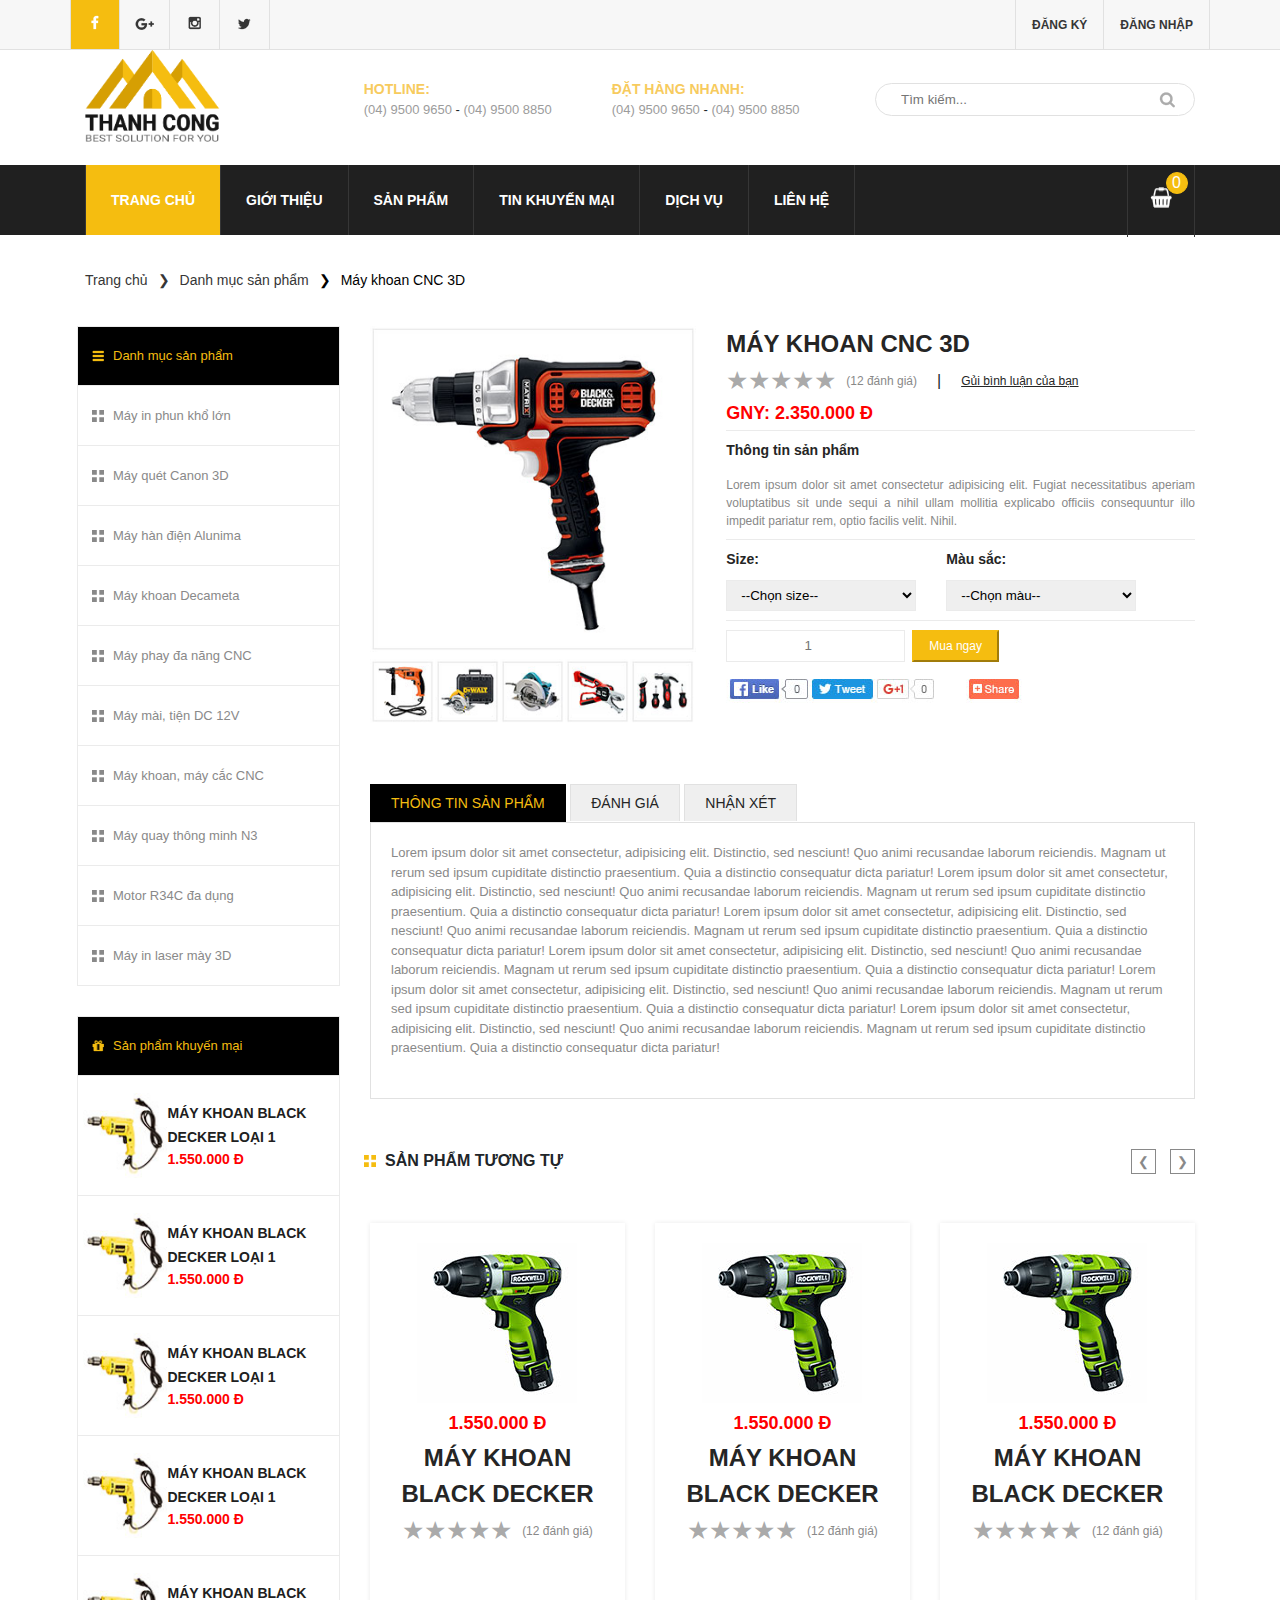
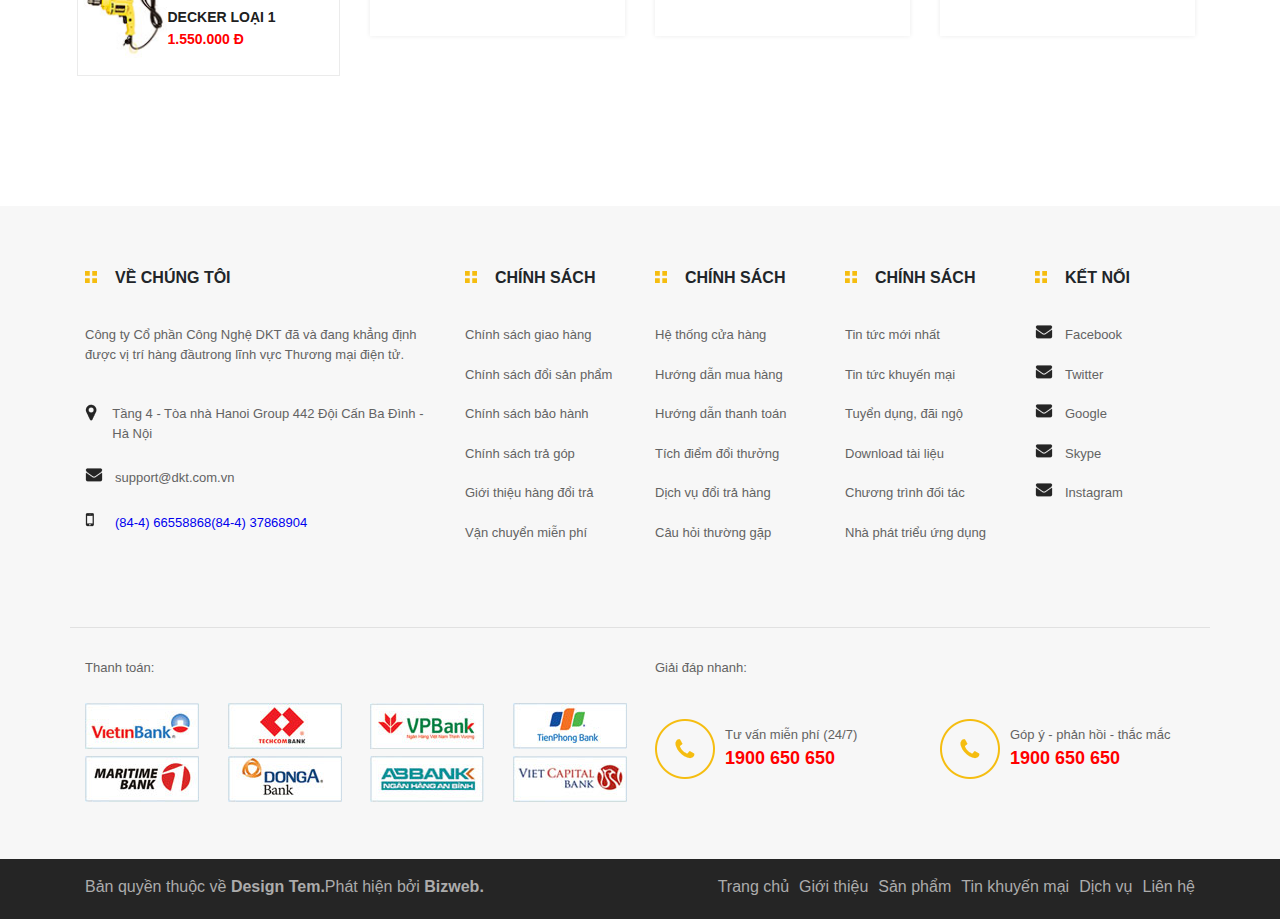
<file: html/detail-page.html>
<!DOCTYPE html>
<head>
  <meta charset="UTF-8">
  <meta name="viewport" content="width=device-width, initial-scale=1.0">
  <title>Machine Company</title>
  <link rel="stylesheet" href="../css/responsive.css">
  <link rel="stylesheet" href="../css/header.css">
  <link rel="stylesheet" href="../css/style.css">
  <link rel="stylesheet" href="../css/footer.css">
  <link rel="stylesheet" href="../css/layout.css">
  <link rel="stylesheet" href="../css/list-page.css">
  <link rel="stylesheet" href="../css/detail.css">
  <link rel="stylesheet" href="../css/register.css">
  <link rel="stylesheet" href="../css/blog.css">
</head>
<body>   
  <header>
    <div class="top-header">
      <!-- Social media / login-sign up-->
      <div class="container">
        <div class="row">
          <div class="social-media">
              <div class="social-media__item"><a href="#"><img src="../images/socials/facebook.png" alt="facebook-icon"></a></div>
              <div class="social-media__item"><a href="#"><img src="../images/socials/google-plus.png" alt="google-plus-icon"></a></div>
              <div class="social-media__item"><a href="#"><img src="../images/socials/instagram.png" alt="instagram-icon"></a></div>
              <div class="social-media__item"><a href="#"><img src="../images/socials/twitter.png" alt="twitter-icon"></a></div>
          </div>
          <div class="login-sign-up">
            <div class="login-sign-up__item"><a href="register-page.html">Đăng ký</a></div>
            <div class="login-sign-up__item"><a href="login.html">Đăng nhập</a></div>
          </div>
        </div>
      </div>
    </div>
    <!-- logo brand-->
    <div class="container">
      <div class="main-header">
        <div class="logo-brand"><a href=""><img src="../images/Logo.png" alt="logo-brand"></a></div>
        <div class="wrapper-contacts">
          <div class="contacts">
            <div class="contacts__title">Hotline: </div>
            <div class="contacts__info"><a href="tel:0495009650">(04) 9500 9650</a> - <a href="tel:0495008850">(04) 9500 8850</a></div>
          </div>
          <div class="contacts">
            <div class="contacts__title">&Dstrok;&#x1EB7;t h&agrave;ng nhanh: </div>
            <div class="contacts__info"><a href="tel:0495009650">(04) 9500 9650</a> - <a href="tel:0495008850">(04) 9500 8850</a></div>
          </div>
        </div>
        <div class="search-information">
          <input type="text" placeholder="Tìm kiếm..."><img src="../images/search-icon.png" alt="search-icon">
        </div>
      </div>
    </div>
    <!-- Navigation-->
    <nav class="navbar-wrapper">
      <div class="container">  
        <div class="navbar">
          <input type="checkbox" id="menuToggle">
          <label class="menu-icon" for="menuToggle"><img src="../images/menu-icon.png" alt="menu icon"></label>
          <ul class="navbar__menu">
            <li class="navbar__item navbar--active"><a href="#">Trang chủ</a></li>
              <li class="navbar__item"><a href="#">Giới thiệu</a></li>
              <li class="navbar__item"><a href="#">Sản phẩm</a></li>
              <li class="navbar__item"><a href="#">Tin khuyến mại</a></li>
              <li class="navbar__item"><a href="#">Dịch vụ</a></li>
              <li class="navbar__item"><a href="#">Liên hệ</a></li>
          </ul>
          <div class="cart"><img src="../images/cart.png" alt="cart">
            <div class="cart__number">0</div>
          </div>
        </div>
      </div>
    </nav>
  </header>
  <div class="container category-container">
    <div class="bread"><a class="bread__item" href="#">Trang chủ </a><a class="bread__item" href="#">Danh mục sản phẩm</a><a class="bread__item bread__item--active" href="#">Máy khoan CNC 3D</a></div>
    <div class="row">
      <div class="col-12 col-md-4 col-lg-3 sidebar-container">
        <div class="sidebar">
            <div class="sidebar__item sidebar__item--active">
              <div class="wrap-four-icon"><img class="four-icon" src="../images/danhmuc.png" alt="four icon"></div><a class="title" href="#">Danh mục sản phẩm</a>
            </div>
            <div class="sidebar__item">
              <div class="wrap-four-icon"><img class="four-icon" src="../images/four-square-gray.png" alt="four icon"></div><a class="title" href="#">Máy in phun khổ lớn</a>
            </div>
            <div class="sidebar__item">
              <div class="wrap-four-icon"><img class="four-icon" src="../images/four-square-gray.png" alt="four icon"></div><a class="title" href="#">Máy quét Canon 3D</a>
            </div>
            <div class="sidebar__item">
              <div class="wrap-four-icon"><img class="four-icon" src="../images/four-square-gray.png" alt="four icon"></div><a class="title" href="#">Máy hàn điện Alunima</a>
            </div>
            <div class="sidebar__item">
              <div class="wrap-four-icon"><img class="four-icon" src="../images/four-square-gray.png" alt="four icon"></div><a class="title" href="#">Máy khoan Decameta</a>
            </div>
            <div class="sidebar__item">
              <div class="wrap-four-icon"><img class="four-icon" src="../images/four-square-gray.png" alt="four icon"></div><a class="title" href="#">Máy phay đa năng CNC</a>
            </div>
            <div class="sidebar__item">
              <div class="wrap-four-icon"><img class="four-icon" src="../images/four-square-gray.png" alt="four icon"></div><a class="title" href="#">Máy mài, tiện DC 12V</a>
            </div>
            <div class="sidebar__item">
              <div class="wrap-four-icon"><img class="four-icon" src="../images/four-square-gray.png" alt="four icon"></div><a class="title" href="#">Máy khoan, máy cắc CNC</a>
            </div>
            <div class="sidebar__item">
              <div class="wrap-four-icon"><img class="four-icon" src="../images/four-square-gray.png" alt="four icon"></div><a class="title" href="#">Máy quay thông minh N3</a>
            </div>
            <div class="sidebar__item">
              <div class="wrap-four-icon"><img class="four-icon" src="../images/four-square-gray.png" alt="four icon"></div><a class="title" href="#">Motor R34C đa dụng</a>
            </div>
            <div class="sidebar__item">
              <div class="wrap-four-icon"><img class="four-icon" src="../images/four-square-gray.png" alt="four icon"></div><a class="title" href="#">Máy in laser mày 3D</a>
            </div>
        </div>
        <div class="sidebar">
            <div class="sidebar__item sidebar__item--active">
              <div class="wrap-four-icon"><img class="four-icon" src="../images/sale.png" alt="Color"></div><a class="title" href="#">Sản phẩm khuyến mại</a>
            </div>
            <div class="sidebar__item sidebar__sale">
              <div class="wrap-four-icon"><img class="four-icon" src="../images/sale-product.jpg" alt="f icon"></div>
              <div class="info"><a class="title" href="#">Máy khoan black decker loại 1</a>
                <div class="price">1.550.000 Đ</div>
              </div>
            </div>
            <div class="sidebar__item sidebar__sale">
              <div class="wrap-four-icon"><img class="four-icon" src="../images/sale-product.jpg" alt="f icon"></div>
              <div class="info"><a class="title" href="#">Máy khoan black decker loại 1</a>
                <div class="price">1.550.000 Đ</div>
              </div>
            </div>
            <div class="sidebar__item sidebar__sale">
              <div class="wrap-four-icon"><img class="four-icon" src="../images/sale-product.jpg" alt="f icon"></div>
              <div class="info"><a class="title" href="#">Máy khoan black decker loại 1</a>
                <div class="price">1.550.000 Đ</div>
              </div>
            </div>
            <div class="sidebar__item sidebar__sale">
              <div class="wrap-four-icon"><img class="four-icon" src="../images/sale-product.jpg" alt="f icon"></div>
              <div class="info"><a class="title" href="#">Máy khoan black decker loại 1</a>
                <div class="price">1.550.000 Đ</div>
              </div>
            </div>
            <div class="sidebar__item sidebar__sale">
              <div class="wrap-four-icon"><img class="four-icon" src="../images/sale-product.jpg" alt="f icon"></div>
              <div class="info"><a class="title" href="#">Máy khoan black decker loại 1</a>
                <div class="price">1.550.000 Đ</div>
              </div>
            </div>
        </div>
      </div>
      <div class="col-12 col-md-8 col-lg-9">
        <div class="detail-container">
          <div class="row">
            <div class="col-12 col-md-5">
              <div class="detail">
                <div class="detail__img"><img src="../images/detail-product.jpg" alt="detail product"></div>
                <div class="detail__subimg"><img src="../images/detail-sub.jpg" alt="detail product"><img src="../images/detaib-sub1.jpg" alt="detail product"><img src="../images/detail-sub2.jpg" alt="detail product"><img src="../images/detail-sub3.jpg" alt="detail product"><img src="../images/detail-sub4.jpg" alt="detail product"></div>
              </div>
            </div>
            <div class="col-12 col-md-7">
              <div class="product">
                <div class="product__name">Máy khoan CNC 3D</div>
                <div class="product__rate">
                    <div class="rating-container">
                      <div class="rating rating2"><a class="rating__item" href="#5" title="Give 5 stars">&starf;</a><a class="rating__item" href="#4" title="Give 4 stars">&starf;</a><a class="rating__item" href="#3" title="Give 3 stars">&starf;</a><a class="rating__item" href="#2" title="Give 2 stars">&starf;</a><a class="rating__item" href="#1" title="Give 1 star">&starf;</a></div>
                      <div class="rating-number">(12 đánh giá)</div>
                    </div>
                  <div class="col-line">|</div>
                  <div class="comment">Gủi bình luận của bạn</div>
                </div>
                <div class="product__price">GNY: 2.350.000 Đ</div>
                <div class="product__info">
                  <div class="product__info__title">Thông tin sản phẩm</div>
                  <div class="product__info__desc">Lorem ipsum dolor sit amet consectetur adipisicing elit. Fugiat necessitatibus aperiam voluptatibus sit unde sequi a nihil ullam mollitia explicabo officiis consequuntur illo impedit pariatur rem, optio facilis velit. Nihil.</div>
                </div>
                <div class="product__select">
                  <div class="product__select__item">
                    <div class="text">Size:</div>
                    <form>
                      <select name="size">
                        <option value="size" selected disabled>--Chọn size--</option>
                        <option value="size">12</option>
                        <option value="size">14</option>
                      </select>
                    </form>
                  </div>
                  <div class="product__select__item">
                    <div class="text">Màu sắc:</div>
                    <form>
                      <select name="size">
                        <option value="size" selected disabled>--Chọn màu--</option>
                        <option value="size">red</option>
                        <option value="size">blue</option>
                      </select>
                    </form>
                  </div>
                </div>
                <div class="product__order">
                  <input type="number" placeholder="1">
                  <button>Mua ngay</button>
                </div>
                <div class="product__share"><img src="../images/share.jpg" alt="share"></div>
              </div>
            </div>
          </div>
          <div class="row">
            <div class="col-12">
              <div class="detail-tabs">
                <div class="detail-tabs__btn">
                  <button class="detail-tabs__btn__inner detail-tabs__btn__inner--active">Thông tin sản phẩm</button>
                  <button class="detail-tabs__btn__inner">Đánh giá</button>
                  <button class="detail-tabs__btn__inner">Nhận xét</button>
                </div>
              </div>
              <div class="detail-desc">
                Lorem ipsum dolor sit amet consectetur, adipisicing elit. Distinctio, sed nesciunt! Quo animi recusandae laborum reiciendis. Magnam ut rerum sed ipsum cupiditate distinctio praesentium. Quia a distinctio consequatur dicta pariatur!
                Lorem ipsum dolor sit amet consectetur, adipisicing elit. Distinctio, sed nesciunt! Quo animi recusandae laborum reiciendis. Magnam ut rerum sed ipsum cupiditate distinctio praesentium. Quia a distinctio consequatur dicta pariatur!
                Lorem ipsum dolor sit amet consectetur, adipisicing elit. Distinctio, sed nesciunt! Quo animi recusandae laborum reiciendis. Magnam ut rerum sed ipsum cupiditate distinctio praesentium. Quia a distinctio consequatur dicta pariatur!
                Lorem ipsum dolor sit amet consectetur, adipisicing elit. Distinctio, sed nesciunt! Quo animi recusandae laborum reiciendis. Magnam ut rerum sed ipsum cupiditate distinctio praesentium. Quia a distinctio consequatur dicta pariatur!
                Lorem ipsum dolor sit amet consectetur, adipisicing elit. Distinctio, sed nesciunt! Quo animi recusandae laborum reiciendis. Magnam ut rerum sed ipsum cupiditate distinctio praesentium. Quia a distinctio consequatur dicta pariatur!
                Lorem ipsum dolor sit amet consectetur, adipisicing elit. Distinctio, sed nesciunt! Quo animi recusandae laborum reiciendis. Magnam ut rerum sed ipsum cupiditate distinctio praesentium. Quia a distinctio consequatur dicta pariatur!
              </div>
            </div>
          </div>
          <div class="row">
            <div class="same-product">
              <div class="wrap-next">
                  <div class="wrap-title-general">
                    <div class="wrap-four-icon"><img class="four-icon" src="../images/four-square.png" alt="four square icon"></div>
                    <div class="title-general">Sản phẩm tương tự</div>
                  </div>
                <div class="next-prev">
                  <button class="next-prev__btn">&#10094;</button>
                  <button class="next-prev__btn">&#10095;</button>
                </div>
              </div>
            </div>
          </div>
          <div class="row">
              <div class="col-12 col-md-4 product-container">
                <div class="product product-same">
                  <div class="product__item"><img src="../images/product.jpg" alt="product">
                    <div class="product__price">1.550.000 Đ</div>
                    <div class="product__name">Máy khoan black decker</div>
                      <div class="rating-container">
                        <div class="rating rating2"><a class="rating__item" href="#5" title="Give 5 stars">&starf;</a><a class="rating__item" href="#4" title="Give 4 stars">&starf;</a><a class="rating__item" href="#3" title="Give 3 stars">&starf;</a><a class="rating__item" href="#2" title="Give 2 stars">&starf;</a><a class="rating__item" href="#1" title="Give 1 star">&starf;</a></div>
                        <div class="rating-number">(12 đánh giá)</div>
                      </div>
                    <div class="product__btn"><a class="buy-now" href="#">Mua ngay</a><a class="view-detail" href="#">Xem chi tiết</a></div>
                  </div>
                </div>
              </div>
              <div class="col-12 col-md-4 product-container">
                <div class="product product-same">
                  <div class="product__item"><img src="../images/product.jpg" alt="product">
                    <div class="product__price">1.550.000 Đ</div>
                    <div class="product__name">Máy khoan black decker</div>
                      <div class="rating-container">
                        <div class="rating rating2"><a class="rating__item" href="#5" title="Give 5 stars">&starf;</a><a class="rating__item" href="#4" title="Give 4 stars">&starf;</a><a class="rating__item" href="#3" title="Give 3 stars">&starf;</a><a class="rating__item" href="#2" title="Give 2 stars">&starf;</a><a class="rating__item" href="#1" title="Give 1 star">&starf;</a></div>
                        <div class="rating-number">(12 đánh giá)</div>
                      </div>
                    <div class="product__btn"><a class="buy-now" href="#">Mua ngay</a><a class="view-detail" href="#">Xem chi tiết</a></div>
                  </div>
                </div>
              </div>
              <div class="col-12 col-md-4 product-container">
                <div class="product product-same">
                  <div class="product__item"><img src="../images/product.jpg" alt="product">
                    <div class="product__price">1.550.000 Đ</div>
                    <div class="product__name">Máy khoan black decker</div>
                      <div class="rating-container">
                        <div class="rating rating2"><a class="rating__item" href="#5" title="Give 5 stars">&starf;</a><a class="rating__item" href="#4" title="Give 4 stars">&starf;</a><a class="rating__item" href="#3" title="Give 3 stars">&starf;</a><a class="rating__item" href="#2" title="Give 2 stars">&starf;</a><a class="rating__item" href="#1" title="Give 1 star">&starf;</a></div>
                        <div class="rating-number">(12 đánh giá)</div>
                      </div>
                    <div class="product__btn"><a class="buy-now" href="#">Mua ngay</a><a class="view-detail" href="#">Xem chi tiết</a></div>
                  </div>
                </div>
              </div>
          </div>
        </div>
      </div>
    </div>
  </div>
  <footer>
    <div class="container">
      <div class="row wrap-links">
        <div class="col-12 col-md-6 col-lg-4 col-xl-4 links">
          <div class="links__title">
            <div class="wrap-icon"><img src="../images/four-square.png" alt="four square"></div>Về Chúng Tôi
          </div>
          <div class="links__desc">
              Công ty Cổ phần Công Nghệ DKT đã và đang khẳng định được vị trí hàng đầutrong lĩnh vực Thương mại điện tử.</div>
          <div class="links__icon">
            <div class="wrap-icon"><img src="../images/location.png" alt="location icon"></div>Tầng 4 - Tòa nhà Hanoi Group 442 Đội Cấn Ba Đình - Hà Nội
          </div>
          <div class="links__icon">
            <div class="wrap-icon"><img src="../images/email-icon.png" alt="email icon"></div>support@dkt.com.vn
          </div>
          <div class="links__icon">
            <div class="wrap-icon"><img src="../images/mobilephone-icon.png" alt="mobile phone icon"></div><a href="tel:0466558868">(84-4) 66558868</a><a href="tel:0466558868">(84-4) 37868904</a>
          </div>
        </div>
        <div class="col-12 col-md-6 col-lg-4 col-xl-2 links">
          <div class="links__title">
            <div class="wrap-icon"><img src="../images/four-square.png" alt="four square"></div>Chính sách
          </div>
            <div class="links__item"><a href="#">Chính sách giao hàng</a></div>
            <div class="links__item"><a href="#">Chính sách đổi sản phẩm</a></div>
            <div class="links__item"><a href="#">Chính sách bảo hành</a></div>
            <div class="links__item"><a href="#">Chính sách trả góp</a></div>
            <div class="links__item"><a href="#">Giới thiệu hàng đổi trả</a></div>
            <div class="links__item"><a href="#">Vận chuyển miễn phí</a></div>
        </div>
        <div class="col-12 col-md-6 col-lg-4 col-xl-2 links">
          <div class="links__title">
            <div class="wrap-icon"><img src="../images/four-square.png" alt="four square"></div>Chính sách
          </div>
            <div class="links__item"><a href="#">Hệ thống cửa hàng</a></div>
            <div class="links__item"><a href="#">Hướng dẫn mua hàng</a></div>
            <div class="links__item"><a href="#">Hướng dẫn thanh toán</a></div>
            <div class="links__item"><a href="#">Tích điểm đổi thưởng</a></div>
            <div class="links__item"><a href="#">Dịch vụ đổi trả hàng</a></div>
            <div class="links__item"><a href="#">Câu hỏi thường gặp</a></div>
        </div>
        <div class="col-12 col-md-6 col-lg-4 col-xl-2 links">
          <div class="links__title">
            <div class="wrap-icon"><img src="../images/four-square.png" alt="four square"></div>Chính sách
          </div>
            <div class="links__item"><a href="#">Tin tức mới nhất</a></div>
            <div class="links__item"><a href="#">Tin tức khuyến mại</a></div>
            <div class="links__item"><a href="#">Tuyển dụng, đãi ngộ</a></div>
            <div class="links__item"><a href="#">Download tài liệu</a></div>
            <div class="links__item"><a href="#">Chương trình đối tác</a></div>
            <div class="links__item"><a href="#">Nhà phát triểu ứng dụng</a></div>
        </div>
        <div class="col-12 col-md-6 col-lg-4 col-xl-2 links">
          <div class="links__title">
            <div class="wrap-icon"><img src="../images/four-square.png" alt="four square"></div>Kết nối
          </div>
            <div class="links__item link">
              <div class="wrap-icon"><img src="../images/email-icon.png" alt="email icon"></div><a href="#">Facebook</a>
            </div>
            <div class="links__item link">
              <div class="wrap-icon"><img src="../images/email-icon.png" alt="email icon"></div><a href="#">Twitter</a>
            </div>
            <div class="links__item link">
              <div class="wrap-icon"><img src="../images/email-icon.png" alt="email icon"></div><a href="#">Google</a>
            </div>
            <div class="links__item link">
              <div class="wrap-icon"><img src="../images/email-icon.png" alt="email icon"></div><a href="#">Skype</a>
            </div>
            <div class="links__item link">
              <div class="wrap-icon"><img src="../images/email-icon.png" alt="email icon"></div><a href="#">Instagram</a>
            </div>
        </div>
      </div>
      <div class="row wrap-credit-card">
        <div class="col-12 col-md-6 credit-card">
          <div class="credit-card__title">Thanh toán:</div>
          <div class="row credit-card__bank">
              <div class="col-6 col-md-4 col-lg-3 creadit-card__item"><img src="../images/viettin-bank.jpg" alt="credit card"></div>
              <div class="col-6 col-md-4 col-lg-3 creadit-card__item"><img src="../images/techcom-bank.jpg" alt="credit card"></div>
              <div class="col-6 col-md-4 col-lg-3 creadit-card__item"><img src="../images/vp-bank.jpg" alt="credit card"></div>
              <div class="col-6 col-md-4 col-lg-3 creadit-card__item"><img src="../images/tienphong.jpg" alt="credit card"></div>
              <div class="col-6 col-md-4 col-lg-3 creadit-card__item"><img src="../images/maritime.jpg" alt="credit card"></div>
              <div class="col-6 col-md-4 col-lg-3 creadit-card__item"><img src="../images/donga.jpg" alt="credit card"></div>
              <div class="col-6 col-md-4 col-lg-3 creadit-card__item"><img src="../images/abb-bank.jpg" alt="credit card"></div>
              <div class="col-6 col-md-4 col-lg-3 creadit-card__item"><img src="../images/viet-capital.jpg" alt="credit card"></div>
          </div>
        </div>
        <div class="col-12 col-md-6 hotline">
          <div class="credit-card__title">Giải đáp nhanh:</div>
          <div class="row hotline__row">
            <div class="col-12 col-sm-6 hotline__col">
              <div class="hotline__col__item"><img src="../images/hotline.png" alt="hotline">
                <div class="hotline__col__item__sub"> 
                  <div class="hotline__col__item__sub__text"> Tư vấn miễn phí (24/7)</div><a class="hotline__col__item__sub__number" href="tel:1900650650">1900 650 650</a>
                </div>
              </div>
            </div>
            <div class="col-12 col-sm-6 hotline__col">
              <div class="hotline__col__item"><img src="../images/hotline.png" alt="hotline">
                <div class="hotline__col__item__sub"> 
                  <div class="hotline__col__item__sub__text"> Góp ý - phản hồi - thắc mắc</div><a class="hotline__col__item__sub__number" href="tel:1900650650">1900 650 650</a>
                </div>
              </div>
            </div>
          </div>
        </div>
      </div>
    </div>
    <div class="bottom-footer">
      <div class="container">
        <div class="row">
          <div class="col-12 col-sm-6 bottom-footer__col">
            <div class="bottom-footer__col__copyright">Bản quyền thuộc về<strong>&nbsp;Design Tem.</strong>Phát hiện bởi<strong>&nbsp;Bizweb.</strong></div>
          </div>
          <div class="col-12 col-sm-6 bottom-footer__col">
            <ul class="navbar-footer">
                <li class="navbar__item"><a href="index.html">Trang chủ</a></li>
                <li class="navbar__item"><a href="#">Giới thiệu</a></li>
                <li class="navbar__item"><a href="list-page">Sản phẩm</a></li>
                <li class="navbar__item"><a href="#">Tin khuyến mại</a></li>
                <li class="navbar__item"><a href="#">Dịch vụ</a></li>
                <li class="navbar__item"><a href="#">Liên hệ</a></li>
            </ul>
          </div>
        </div>
      </div>
    </div>
  </footer>
</body>
</file>
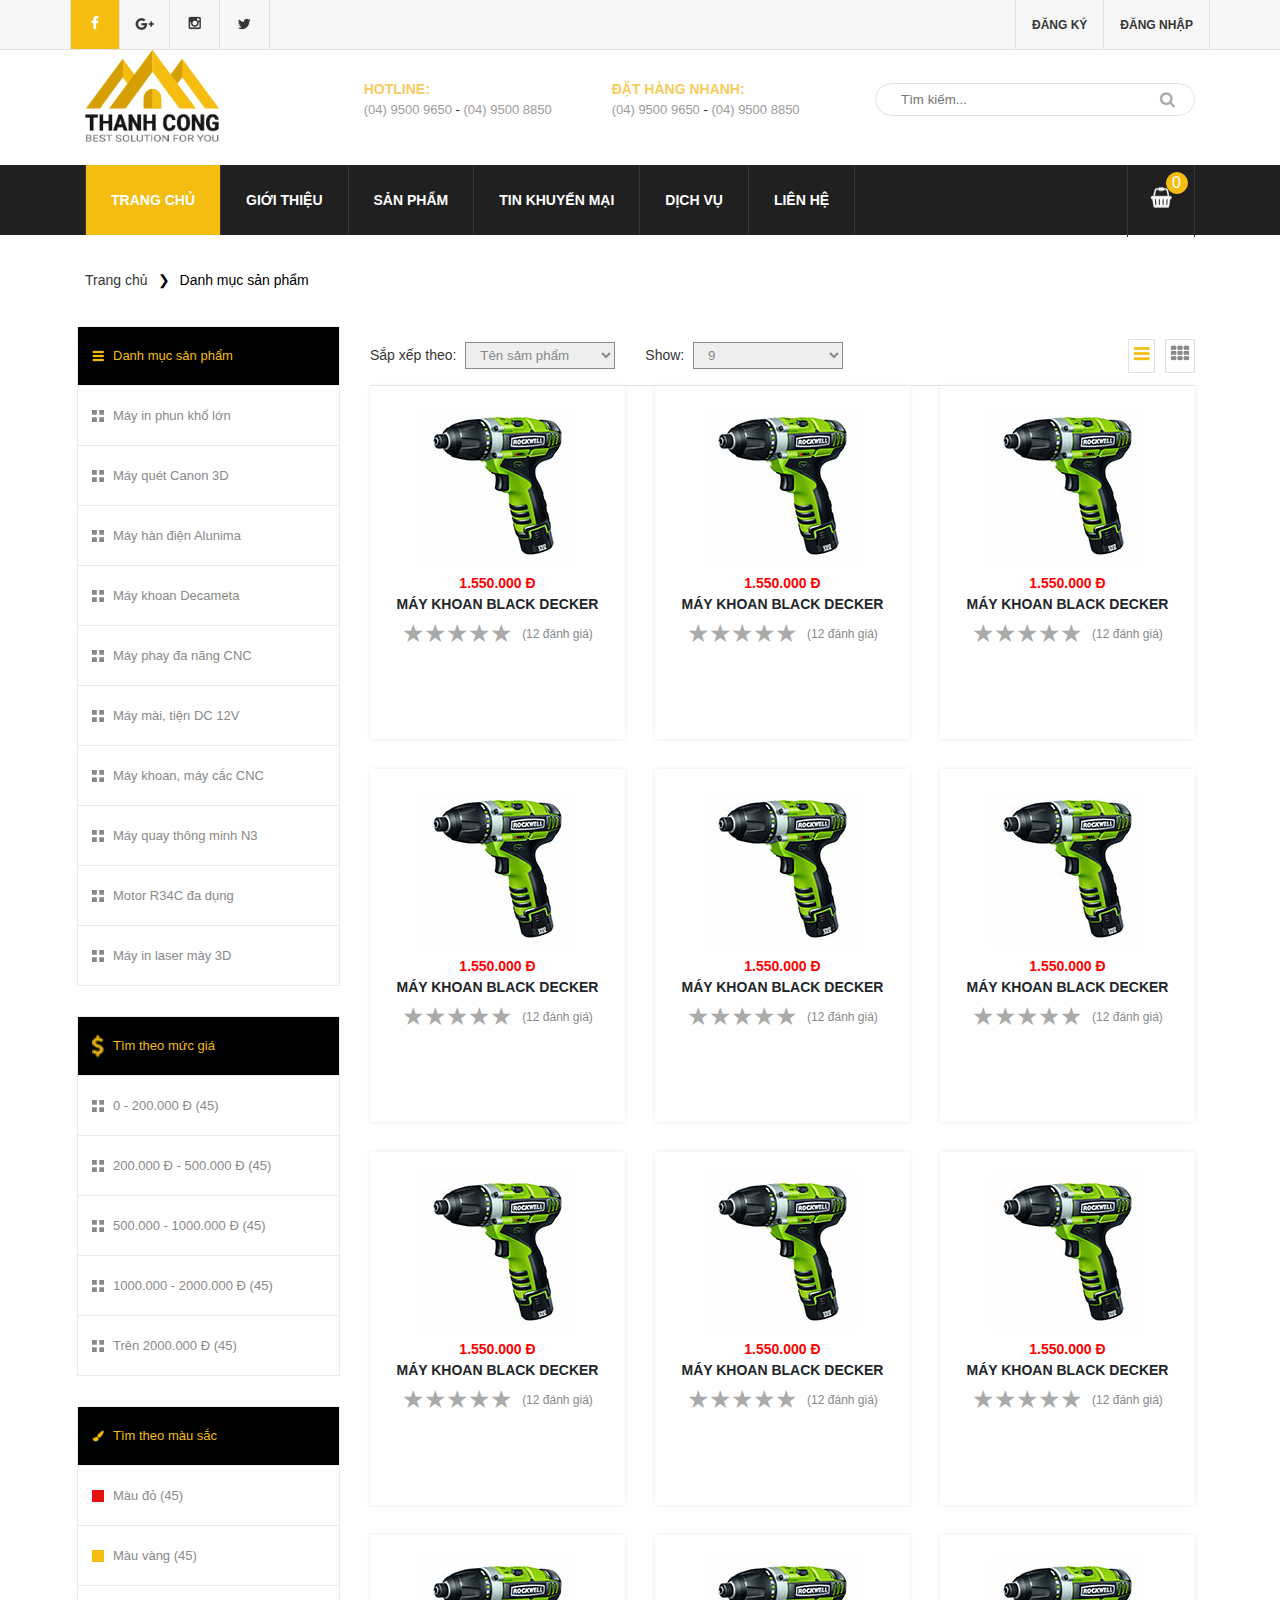
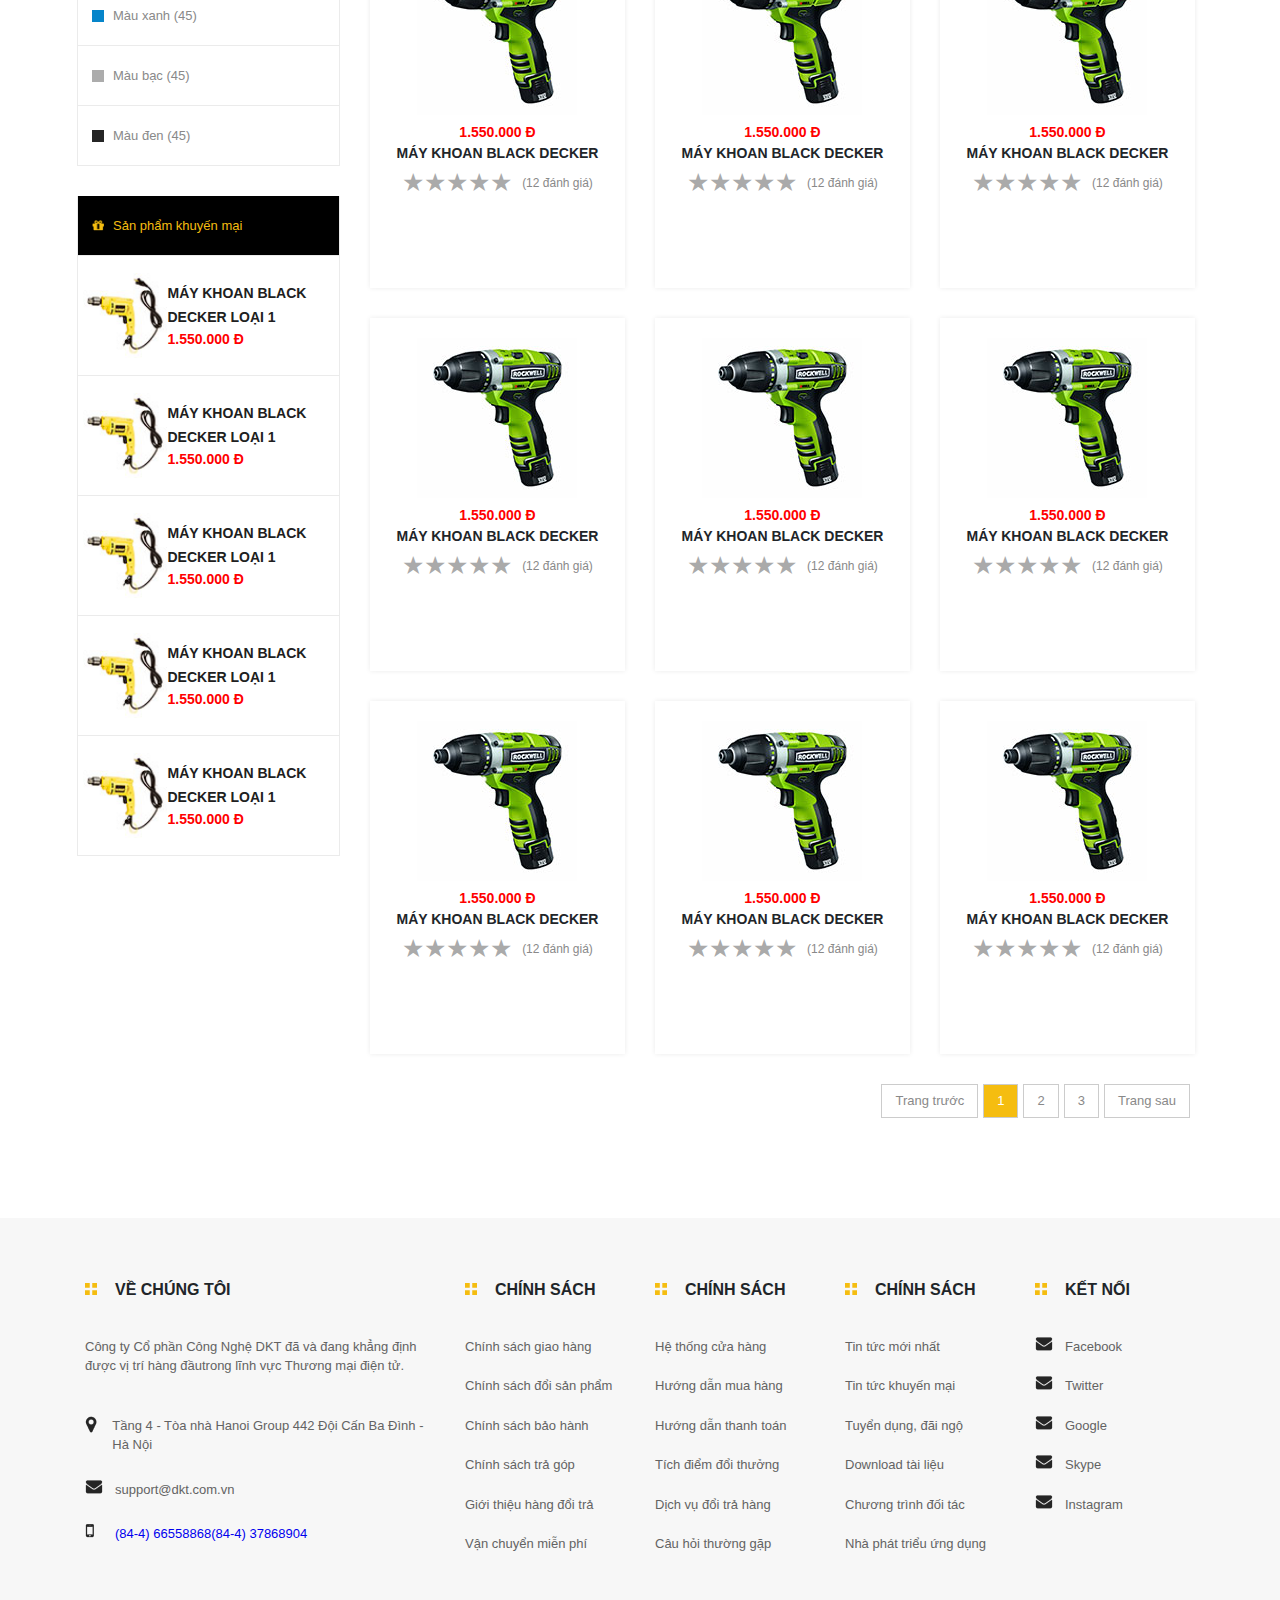
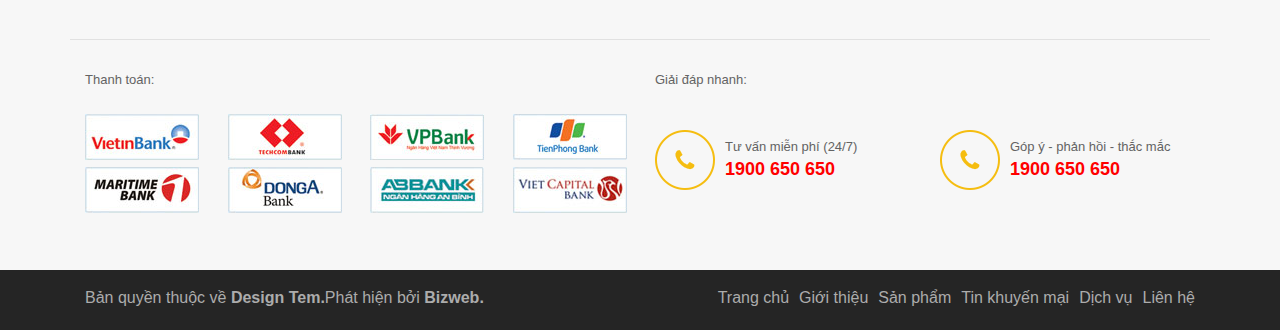
<file: html/grid-page.html>
<!DOCTYPE html>
<head>
  <meta charset="UTF-8">
  <meta name="viewport" content="width=device-width, initial-scale=1.0">
  <title>Machine Company</title>
  <link rel="stylesheet" href="../css/responsive.css">
  <link rel="stylesheet" href="../css/header.css">
  <link rel="stylesheet" href="../css/style.css">
  <link rel="stylesheet" href="../css/footer.css">
  <link rel="stylesheet" href="../css/layout.css">
  <link rel="stylesheet" href="../css/list-page.css">
  <link rel="stylesheet" href="../css/detail.css">
  <link rel="stylesheet" href="../css/register.css">
  <link rel="stylesheet" href="../css/blog.css">
</head>
<body>   
  <header>
    <div class="top-header">
      <!-- Social media / login-sign up-->
      <div class="container">
        <div class="row">
          <div class="social-media">
              <div class="social-media__item"><a href="#"><img src="../images/socials/facebook.png" alt="facebook-icon"></a></div>
              <div class="social-media__item"><a href="#"><img src="../images/socials/google-plus.png" alt="google-plus-icon"></a></div>
              <div class="social-media__item"><a href="#"><img src="../images/socials/instagram.png" alt="instagram-icon"></a></div>
              <div class="social-media__item"><a href="#"><img src="../images/socials/twitter.png" alt="twitter-icon"></a></div>
          </div>
          <div class="login-sign-up">
            <div class="login-sign-up__item"><a href="register-page.html">Đăng ký</a></div>
            <div class="login-sign-up__item"><a href="login.html">Đăng nhập</a></div>
          </div>
        </div>
      </div>
    </div>
    <!-- logo brand-->
    <div class="container">
      <div class="main-header">
        <div class="logo-brand"><a href=""><img src="../images/Logo.png" alt="logo-brand"></a></div>
        <div class="wrapper-contacts">
          <div class="contacts">
            <div class="contacts__title">Hotline: </div>
            <div class="contacts__info"><a href="tel:0495009650">(04) 9500 9650</a> - <a href="tel:0495008850">(04) 9500 8850</a></div>
          </div>
          <div class="contacts">
            <div class="contacts__title">&Dstrok;&#x1EB7;t h&agrave;ng nhanh: </div>
            <div class="contacts__info"><a href="tel:0495009650">(04) 9500 9650</a> - <a href="tel:0495008850">(04) 9500 8850</a></div>
          </div>
        </div>
        <div class="search-information">
          <input type="text" placeholder="Tìm kiếm..."><img src="../images/search-icon.png" alt="search-icon">
        </div>
      </div>
    </div>
    <!-- Navigation-->
    <nav class="navbar-wrapper">
      <div class="container">  
        <div class="navbar">
          <input type="checkbox" id="menuToggle">
          <label class="menu-icon" for="menuToggle"><img src="../images/menu-icon.png" alt="menu icon"></label>
          <ul class="navbar__menu">
            <li class="navbar__item navbar--active"><a href="#">Trang chủ</a></li>
              <li class="navbar__item"><a href="#">Giới thiệu</a></li>
              <li class="navbar__item"><a href="#">Sản phẩm</a></li>
              <li class="navbar__item"><a href="#">Tin khuyến mại</a></li>
              <li class="navbar__item"><a href="#">Dịch vụ</a></li>
              <li class="navbar__item"><a href="#">Liên hệ</a></li>
          </ul>
          <div class="cart"><img src="../images/cart.png" alt="cart">
            <div class="cart__number">0</div>
          </div>
        </div>
      </div>
    </nav>
  </header>
  <div class="container category-container">
    <div class="bread"><a class="bread__item" href="#">Trang chủ </a><a class="bread__item bread__item--active" href="#">Danh mục sản phẩm</a></div>
    <div class="row">
      <div class="col-12 col-md-4 col-lg-3 sidebar-container">
        <div class="sidebar">
            <div class="sidebar__item sidebar__item--active">
              <div class="wrap-four-icon"><img class="four-icon" src="../images/danhmuc.png" alt="four icon"></div><a class="title" href="#">Danh mục sản phẩm</a>
            </div>
            <div class="sidebar__item">
              <div class="wrap-four-icon"><img class="four-icon" src="../images/four-square-gray.png" alt="four icon"></div><a class="title" href="#">Máy in phun khổ lớn</a>
            </div>
            <div class="sidebar__item">
              <div class="wrap-four-icon"><img class="four-icon" src="../images/four-square-gray.png" alt="four icon"></div><a class="title" href="#">Máy quét Canon 3D</a>
            </div>
            <div class="sidebar__item">
              <div class="wrap-four-icon"><img class="four-icon" src="../images/four-square-gray.png" alt="four icon"></div><a class="title" href="#">Máy hàn điện Alunima</a>
            </div>
            <div class="sidebar__item">
              <div class="wrap-four-icon"><img class="four-icon" src="../images/four-square-gray.png" alt="four icon"></div><a class="title" href="#">Máy khoan Decameta</a>
            </div>
            <div class="sidebar__item">
              <div class="wrap-four-icon"><img class="four-icon" src="../images/four-square-gray.png" alt="four icon"></div><a class="title" href="#">Máy phay đa năng CNC</a>
            </div>
            <div class="sidebar__item">
              <div class="wrap-four-icon"><img class="four-icon" src="../images/four-square-gray.png" alt="four icon"></div><a class="title" href="#">Máy mài, tiện DC 12V</a>
            </div>
            <div class="sidebar__item">
              <div class="wrap-four-icon"><img class="four-icon" src="../images/four-square-gray.png" alt="four icon"></div><a class="title" href="#">Máy khoan, máy cắc CNC</a>
            </div>
            <div class="sidebar__item">
              <div class="wrap-four-icon"><img class="four-icon" src="../images/four-square-gray.png" alt="four icon"></div><a class="title" href="#">Máy quay thông minh N3</a>
            </div>
            <div class="sidebar__item">
              <div class="wrap-four-icon"><img class="four-icon" src="../images/four-square-gray.png" alt="four icon"></div><a class="title" href="#">Motor R34C đa dụng</a>
            </div>
            <div class="sidebar__item">
              <div class="wrap-four-icon"><img class="four-icon" src="../images/four-square-gray.png" alt="four icon"></div><a class="title" href="#">Máy in laser mày 3D</a>
            </div>
        </div>
        <div class="sidebar">
            <div class="sidebar__item sidebar__item--active">
              <div class="wrap-four-icon"><img class="four-icon" src="../images/price.png" alt="price"></div><a class="title" href="#">Tìm theo mức giá</a>
            </div>
            <div class="sidebar__item">
              <div class="wrap-four-icon"><img class="four-icon" src="../images/four-square-gray.png" alt="f icon"></div><a class="title" href="#">0 - 200.000 Đ (45)</a>
            </div>
            <div class="sidebar__item">
              <div class="wrap-four-icon"><img class="four-icon" src="../images/four-square-gray.png" alt="f icon"></div><a class="title" href="#">200.000 Đ - 500.000 Đ (45)</a>
            </div>
            <div class="sidebar__item">
              <div class="wrap-four-icon"><img class="four-icon" src="../images/four-square-gray.png" alt="f icon"></div><a class="title" href="#">500.000 - 1000.000 Đ (45)</a>
            </div>
            <div class="sidebar__item">
              <div class="wrap-four-icon"><img class="four-icon" src="../images/four-square-gray.png" alt="f icon"></div><a class="title" href="#">1000.000 - 2000.000 Đ (45)</a>
            </div>
            <div class="sidebar__item">
              <div class="wrap-four-icon"><img class="four-icon" src="../images/four-square-gray.png" alt="f icon"></div><a class="title" href="#">Trên 2000.000 Đ (45)</a>
            </div>
        </div>
        <div class="sidebar">              
            <div class="sidebar__item sidebar__item--active">
              <div class="wrap-four-icon"><img class="four-icon" src="../images/color.png" alt="Color"></div><a class="title" href="#">Tìm theo màu sắc</a>
            </div>
            <div class="sidebar__item">
              <div class="wrap-four-icon"><img class="four-icon" src="../images/red-color.png" alt="f icon"></div><a class="title" href="#">Màu đỏ (45)</a>
            </div>
            <div class="sidebar__item">
              <div class="wrap-four-icon"><img class="four-icon" src="../images/yellow-color.png" alt="f icon"></div><a class="title" href="#">Màu vàng (45)</a>
            </div>
            <div class="sidebar__item">
              <div class="wrap-four-icon"><img class="four-icon" src="../images/blue-color.png" alt="f icon"></div><a class="title" href="#">Màu xanh (45)</a>
            </div>
            <div class="sidebar__item">
              <div class="wrap-four-icon"><img class="four-icon" src="../images/gray-clor.png" alt="f icon"></div><a class="title" href="#">Màu bạc (45)</a>
            </div>
            <div class="sidebar__item">
              <div class="wrap-four-icon"><img class="four-icon" src="../images/black-color.png" alt="f icon"></div><a class="title" href="#">Màu đen (45)</a>
            </div>
        </div>
        <div class="sidebar"></div>
          <div class="sidebar__item sidebar__item--active">
            <div class="wrap-four-icon"><img class="four-icon" src="../images/sale.png" alt="Color"></div><a class="title" href="#">Sản phẩm khuyến mại</a>
          </div>
          <div class="sidebar__item sidebar__sale">
            <div class="wrap-four-icon"><img class="four-icon" src="../images/sale-product.jpg" alt="f icon"></div>
            <div class="info"><a class="title" href="#">Máy khoan black decker loại 1</a>
              <div class="price">1.550.000 Đ</div>
            </div>
          </div>
          <div class="sidebar__item sidebar__sale">
            <div class="wrap-four-icon"><img class="four-icon" src="../images/sale-product.jpg" alt="f icon"></div>
            <div class="info"><a class="title" href="#">Máy khoan black decker loại 1</a>
              <div class="price">1.550.000 Đ</div>
            </div>
          </div>
          <div class="sidebar__item sidebar__sale">
            <div class="wrap-four-icon"><img class="four-icon" src="../images/sale-product.jpg" alt="f icon"></div>
            <div class="info"><a class="title" href="#">Máy khoan black decker loại 1</a>
              <div class="price">1.550.000 Đ</div>
            </div>
          </div>
          <div class="sidebar__item sidebar__sale">
            <div class="wrap-four-icon"><img class="four-icon" src="../images/sale-product.jpg" alt="f icon"></div>
            <div class="info"><a class="title" href="#">Máy khoan black decker loại 1</a>
              <div class="price">1.550.000 Đ</div>
            </div>
          </div>
          <div class="sidebar__item sidebar__sale">
            <div class="wrap-four-icon"><img class="four-icon" src="../images/sale-product.jpg" alt="f icon"></div>
            <div class="info"><a class="title" href="#">Máy khoan black decker loại 1</a>
              <div class="price">1.550.000 Đ</div>
            </div>
          </div>
      </div>
      <div class="col-12 col-md-8 col-lg-9">
        <div class="product-category">
          <div class="product-category__filter">
            <form class="sort">
              <label class="text" for="product-category">Sắp xếp theo: </label>
              <select name="product-category" id="product-category">
                <option value="Tên sảm phẩm">Tên sảm phẩm</option>
                <option value="Máy khoan">Máy khoan</option>
                <option value="Máy cắt">Máy cắt</option>
              </select>
            </form>
          </div>
          <div class="product-category__filter">
            <form class="sort">
              <label class="text" for="product-category">Show: </label>
              <select name="product-category" id="product-category">
                <option value="number">9</option>
                <option value="number">6</option>
                <option value="Number">3</option>
              </select>
            </form>
          </div>
          <div class="show-type">
            <div class="multiple"><img src="../images/multiple-line.png" alt="multiple-line"></div>
            <div class="multiple"><img src="../images/multiple-square.png" alt="multiple-square"></div>
          </div>
        </div>
        <div class="row">
            <div class="col-12 col-sm-6 col-md-4 product-container">
              <div class="product">
                <div class="product__item"><img src="../images/product.jpg" alt="product">
                  <div class="product__price">1.550.000 Đ</div>
                  <div class="product__name">Máy khoan black decker</div>
                    <div class="rating-container">
                      <div class="rating rating2"><a class="rating__item" href="#5" title="Give 5 stars">&starf;</a><a class="rating__item" href="#4" title="Give 4 stars">&starf;</a><a class="rating__item" href="#3" title="Give 3 stars">&starf;</a><a class="rating__item" href="#2" title="Give 2 stars">&starf;</a><a class="rating__item" href="#1" title="Give 1 star">&starf;</a></div>
                      <div class="rating-number">(12 đánh giá)</div>
                    </div>
                  <div class="product__btn"><a class="buy-now" href="#">Mua ngay</a><a class="view-detail" href="#">Xem chi tiết</a></div>
                </div>
              </div>
            </div>
            <div class="col-12 col-sm-6 col-md-4 product-container">
              <div class="product">
                <div class="product__item"><img src="../images/product.jpg" alt="product">
                  <div class="product__price">1.550.000 Đ</div>
                  <div class="product__name">Máy khoan black decker</div>
                    <div class="rating-container">
                      <div class="rating rating2"><a class="rating__item" href="#5" title="Give 5 stars">&starf;</a><a class="rating__item" href="#4" title="Give 4 stars">&starf;</a><a class="rating__item" href="#3" title="Give 3 stars">&starf;</a><a class="rating__item" href="#2" title="Give 2 stars">&starf;</a><a class="rating__item" href="#1" title="Give 1 star">&starf;</a></div>
                      <div class="rating-number">(12 đánh giá)</div>
                    </div>
                  <div class="product__btn"><a class="buy-now" href="#">Mua ngay</a><a class="view-detail" href="#">Xem chi tiết</a></div>
                </div>
              </div>
            </div>
            <div class="col-12 col-sm-6 col-md-4 product-container">
              <div class="product">
                <div class="product__item"><img src="../images/product.jpg" alt="product">
                  <div class="product__price">1.550.000 Đ</div>
                  <div class="product__name">Máy khoan black decker</div>
                    <div class="rating-container">
                      <div class="rating rating2"><a class="rating__item" href="#5" title="Give 5 stars">&starf;</a><a class="rating__item" href="#4" title="Give 4 stars">&starf;</a><a class="rating__item" href="#3" title="Give 3 stars">&starf;</a><a class="rating__item" href="#2" title="Give 2 stars">&starf;</a><a class="rating__item" href="#1" title="Give 1 star">&starf;</a></div>
                      <div class="rating-number">(12 đánh giá)</div>
                    </div>
                  <div class="product__btn"><a class="buy-now" href="#">Mua ngay</a><a class="view-detail" href="#">Xem chi tiết</a></div>
                </div>
              </div>
            </div>
            <div class="col-12 col-sm-6 col-md-4 product-container">
              <div class="product">
                <div class="product__item"><img src="../images/product.jpg" alt="product">
                  <div class="product__price">1.550.000 Đ</div>
                  <div class="product__name">Máy khoan black decker</div>
                    <div class="rating-container">
                      <div class="rating rating2"><a class="rating__item" href="#5" title="Give 5 stars">&starf;</a><a class="rating__item" href="#4" title="Give 4 stars">&starf;</a><a class="rating__item" href="#3" title="Give 3 stars">&starf;</a><a class="rating__item" href="#2" title="Give 2 stars">&starf;</a><a class="rating__item" href="#1" title="Give 1 star">&starf;</a></div>
                      <div class="rating-number">(12 đánh giá)</div>
                    </div>
                  <div class="product__btn"><a class="buy-now" href="#">Mua ngay</a><a class="view-detail" href="#">Xem chi tiết</a></div>
                </div>
              </div>
            </div>
            <div class="col-12 col-sm-6 col-md-4 product-container">
              <div class="product">
                <div class="product__item"><img src="../images/product.jpg" alt="product">
                  <div class="product__price">1.550.000 Đ</div>
                  <div class="product__name">Máy khoan black decker</div>
                    <div class="rating-container">
                      <div class="rating rating2"><a class="rating__item" href="#5" title="Give 5 stars">&starf;</a><a class="rating__item" href="#4" title="Give 4 stars">&starf;</a><a class="rating__item" href="#3" title="Give 3 stars">&starf;</a><a class="rating__item" href="#2" title="Give 2 stars">&starf;</a><a class="rating__item" href="#1" title="Give 1 star">&starf;</a></div>
                      <div class="rating-number">(12 đánh giá)</div>
                    </div>
                  <div class="product__btn"><a class="buy-now" href="#">Mua ngay</a><a class="view-detail" href="#">Xem chi tiết</a></div>
                </div>
              </div>
            </div>
            <div class="col-12 col-sm-6 col-md-4 product-container">
              <div class="product">
                <div class="product__item"><img src="../images/product.jpg" alt="product">
                  <div class="product__price">1.550.000 Đ</div>
                  <div class="product__name">Máy khoan black decker</div>
                    <div class="rating-container">
                      <div class="rating rating2"><a class="rating__item" href="#5" title="Give 5 stars">&starf;</a><a class="rating__item" href="#4" title="Give 4 stars">&starf;</a><a class="rating__item" href="#3" title="Give 3 stars">&starf;</a><a class="rating__item" href="#2" title="Give 2 stars">&starf;</a><a class="rating__item" href="#1" title="Give 1 star">&starf;</a></div>
                      <div class="rating-number">(12 đánh giá)</div>
                    </div>
                  <div class="product__btn"><a class="buy-now" href="#">Mua ngay</a><a class="view-detail" href="#">Xem chi tiết</a></div>
                </div>
              </div>
            </div>
            <div class="col-12 col-sm-6 col-md-4 product-container">
              <div class="product">
                <div class="product__item"><img src="../images/product.jpg" alt="product">
                  <div class="product__price">1.550.000 Đ</div>
                  <div class="product__name">Máy khoan black decker</div>
                    <div class="rating-container">
                      <div class="rating rating2"><a class="rating__item" href="#5" title="Give 5 stars">&starf;</a><a class="rating__item" href="#4" title="Give 4 stars">&starf;</a><a class="rating__item" href="#3" title="Give 3 stars">&starf;</a><a class="rating__item" href="#2" title="Give 2 stars">&starf;</a><a class="rating__item" href="#1" title="Give 1 star">&starf;</a></div>
                      <div class="rating-number">(12 đánh giá)</div>
                    </div>
                  <div class="product__btn"><a class="buy-now" href="#">Mua ngay</a><a class="view-detail" href="#">Xem chi tiết</a></div>
                </div>
              </div>
            </div>
            <div class="col-12 col-sm-6 col-md-4 product-container">
              <div class="product">
                <div class="product__item"><img src="../images/product.jpg" alt="product">
                  <div class="product__price">1.550.000 Đ</div>
                  <div class="product__name">Máy khoan black decker</div>
                    <div class="rating-container">
                      <div class="rating rating2"><a class="rating__item" href="#5" title="Give 5 stars">&starf;</a><a class="rating__item" href="#4" title="Give 4 stars">&starf;</a><a class="rating__item" href="#3" title="Give 3 stars">&starf;</a><a class="rating__item" href="#2" title="Give 2 stars">&starf;</a><a class="rating__item" href="#1" title="Give 1 star">&starf;</a></div>
                      <div class="rating-number">(12 đánh giá)</div>
                    </div>
                  <div class="product__btn"><a class="buy-now" href="#">Mua ngay</a><a class="view-detail" href="#">Xem chi tiết</a></div>
                </div>
              </div>
            </div>
            <div class="col-12 col-sm-6 col-md-4 product-container">
              <div class="product">
                <div class="product__item"><img src="../images/product.jpg" alt="product">
                  <div class="product__price">1.550.000 Đ</div>
                  <div class="product__name">Máy khoan black decker</div>
                    <div class="rating-container">
                      <div class="rating rating2"><a class="rating__item" href="#5" title="Give 5 stars">&starf;</a><a class="rating__item" href="#4" title="Give 4 stars">&starf;</a><a class="rating__item" href="#3" title="Give 3 stars">&starf;</a><a class="rating__item" href="#2" title="Give 2 stars">&starf;</a><a class="rating__item" href="#1" title="Give 1 star">&starf;</a></div>
                      <div class="rating-number">(12 đánh giá)</div>
                    </div>
                  <div class="product__btn"><a class="buy-now" href="#">Mua ngay</a><a class="view-detail" href="#">Xem chi tiết</a></div>
                </div>
              </div>
            </div>
            <div class="col-12 col-sm-6 col-md-4 product-container">
              <div class="product">
                <div class="product__item"><img src="../images/product.jpg" alt="product">
                  <div class="product__price">1.550.000 Đ</div>
                  <div class="product__name">Máy khoan black decker</div>
                    <div class="rating-container">
                      <div class="rating rating2"><a class="rating__item" href="#5" title="Give 5 stars">&starf;</a><a class="rating__item" href="#4" title="Give 4 stars">&starf;</a><a class="rating__item" href="#3" title="Give 3 stars">&starf;</a><a class="rating__item" href="#2" title="Give 2 stars">&starf;</a><a class="rating__item" href="#1" title="Give 1 star">&starf;</a></div>
                      <div class="rating-number">(12 đánh giá)</div>
                    </div>
                  <div class="product__btn"><a class="buy-now" href="#">Mua ngay</a><a class="view-detail" href="#">Xem chi tiết</a></div>
                </div>
              </div>
            </div>
            <div class="col-12 col-sm-6 col-md-4 product-container">
              <div class="product">
                <div class="product__item"><img src="../images/product.jpg" alt="product">
                  <div class="product__price">1.550.000 Đ</div>
                  <div class="product__name">Máy khoan black decker</div>
                    <div class="rating-container">
                      <div class="rating rating2"><a class="rating__item" href="#5" title="Give 5 stars">&starf;</a><a class="rating__item" href="#4" title="Give 4 stars">&starf;</a><a class="rating__item" href="#3" title="Give 3 stars">&starf;</a><a class="rating__item" href="#2" title="Give 2 stars">&starf;</a><a class="rating__item" href="#1" title="Give 1 star">&starf;</a></div>
                      <div class="rating-number">(12 đánh giá)</div>
                    </div>
                  <div class="product__btn"><a class="buy-now" href="#">Mua ngay</a><a class="view-detail" href="#">Xem chi tiết</a></div>
                </div>
              </div>
            </div>
            <div class="col-12 col-sm-6 col-md-4 product-container">
              <div class="product">
                <div class="product__item"><img src="../images/product.jpg" alt="product">
                  <div class="product__price">1.550.000 Đ</div>
                  <div class="product__name">Máy khoan black decker</div>
                    <div class="rating-container">
                      <div class="rating rating2"><a class="rating__item" href="#5" title="Give 5 stars">&starf;</a><a class="rating__item" href="#4" title="Give 4 stars">&starf;</a><a class="rating__item" href="#3" title="Give 3 stars">&starf;</a><a class="rating__item" href="#2" title="Give 2 stars">&starf;</a><a class="rating__item" href="#1" title="Give 1 star">&starf;</a></div>
                      <div class="rating-number">(12 đánh giá)</div>
                    </div>
                  <div class="product__btn"><a class="buy-now" href="#">Mua ngay</a><a class="view-detail" href="#">Xem chi tiết</a></div>
                </div>
              </div>
            </div>
            <div class="col-12 col-sm-6 col-md-4 product-container">
              <div class="product">
                <div class="product__item"><img src="../images/product.jpg" alt="product">
                  <div class="product__price">1.550.000 Đ</div>
                  <div class="product__name">Máy khoan black decker</div>
                    <div class="rating-container">
                      <div class="rating rating2"><a class="rating__item" href="#5" title="Give 5 stars">&starf;</a><a class="rating__item" href="#4" title="Give 4 stars">&starf;</a><a class="rating__item" href="#3" title="Give 3 stars">&starf;</a><a class="rating__item" href="#2" title="Give 2 stars">&starf;</a><a class="rating__item" href="#1" title="Give 1 star">&starf;</a></div>
                      <div class="rating-number">(12 đánh giá)</div>
                    </div>
                  <div class="product__btn"><a class="buy-now" href="#">Mua ngay</a><a class="view-detail" href="#">Xem chi tiết</a></div>
                </div>
              </div>
            </div>
            <div class="col-12 col-sm-6 col-md-4 product-container">
              <div class="product">
                <div class="product__item"><img src="../images/product.jpg" alt="product">
                  <div class="product__price">1.550.000 Đ</div>
                  <div class="product__name">Máy khoan black decker</div>
                    <div class="rating-container">
                      <div class="rating rating2"><a class="rating__item" href="#5" title="Give 5 stars">&starf;</a><a class="rating__item" href="#4" title="Give 4 stars">&starf;</a><a class="rating__item" href="#3" title="Give 3 stars">&starf;</a><a class="rating__item" href="#2" title="Give 2 stars">&starf;</a><a class="rating__item" href="#1" title="Give 1 star">&starf;</a></div>
                      <div class="rating-number">(12 đánh giá)</div>
                    </div>
                  <div class="product__btn"><a class="buy-now" href="#">Mua ngay</a><a class="view-detail" href="#">Xem chi tiết</a></div>
                </div>
              </div>
            </div>
            <div class="col-12 col-sm-6 col-md-4 product-container">
              <div class="product">
                <div class="product__item"><img src="../images/product.jpg" alt="product">
                  <div class="product__price">1.550.000 Đ</div>
                  <div class="product__name">Máy khoan black decker</div>
                    <div class="rating-container">
                      <div class="rating rating2"><a class="rating__item" href="#5" title="Give 5 stars">&starf;</a><a class="rating__item" href="#4" title="Give 4 stars">&starf;</a><a class="rating__item" href="#3" title="Give 3 stars">&starf;</a><a class="rating__item" href="#2" title="Give 2 stars">&starf;</a><a class="rating__item" href="#1" title="Give 1 star">&starf;</a></div>
                      <div class="rating-number">(12 đánh giá)</div>
                    </div>
                  <div class="product__btn"><a class="buy-now" href="#">Mua ngay</a><a class="view-detail" href="#">Xem chi tiết</a></div>
                </div>
              </div>
            </div>
            <div class="col-12 col-sm-6 col-md-4 product-container">
              <div class="product">
                <div class="product__item"><img src="../images/product.jpg" alt="product">
                  <div class="product__price">1.550.000 Đ</div>
                  <div class="product__name">Máy khoan black decker</div>
                    <div class="rating-container">
                      <div class="rating rating2"><a class="rating__item" href="#5" title="Give 5 stars">&starf;</a><a class="rating__item" href="#4" title="Give 4 stars">&starf;</a><a class="rating__item" href="#3" title="Give 3 stars">&starf;</a><a class="rating__item" href="#2" title="Give 2 stars">&starf;</a><a class="rating__item" href="#1" title="Give 1 star">&starf;</a></div>
                      <div class="rating-number">(12 đánh giá)</div>
                    </div>
                  <div class="product__btn"><a class="buy-now" href="#">Mua ngay</a><a class="view-detail" href="#">Xem chi tiết</a></div>
                </div>
              </div>
            </div>
            <div class="col-12 col-sm-6 col-md-4 product-container">
              <div class="product">
                <div class="product__item"><img src="../images/product.jpg" alt="product">
                  <div class="product__price">1.550.000 Đ</div>
                  <div class="product__name">Máy khoan black decker</div>
                    <div class="rating-container">
                      <div class="rating rating2"><a class="rating__item" href="#5" title="Give 5 stars">&starf;</a><a class="rating__item" href="#4" title="Give 4 stars">&starf;</a><a class="rating__item" href="#3" title="Give 3 stars">&starf;</a><a class="rating__item" href="#2" title="Give 2 stars">&starf;</a><a class="rating__item" href="#1" title="Give 1 star">&starf;</a></div>
                      <div class="rating-number">(12 đánh giá)</div>
                    </div>
                  <div class="product__btn"><a class="buy-now" href="#">Mua ngay</a><a class="view-detail" href="#">Xem chi tiết</a></div>
                </div>
              </div>
            </div>
            <div class="col-12 col-sm-6 col-md-4 product-container">
              <div class="product">
                <div class="product__item"><img src="../images/product.jpg" alt="product">
                  <div class="product__price">1.550.000 Đ</div>
                  <div class="product__name">Máy khoan black decker</div>
                    <div class="rating-container">
                      <div class="rating rating2"><a class="rating__item" href="#5" title="Give 5 stars">&starf;</a><a class="rating__item" href="#4" title="Give 4 stars">&starf;</a><a class="rating__item" href="#3" title="Give 3 stars">&starf;</a><a class="rating__item" href="#2" title="Give 2 stars">&starf;</a><a class="rating__item" href="#1" title="Give 1 star">&starf;</a></div>
                      <div class="rating-number">(12 đánh giá)</div>
                    </div>
                  <div class="product__btn"><a class="buy-now" href="#">Mua ngay</a><a class="view-detail" href="#">Xem chi tiết</a></div>
                </div>
              </div>
            </div>
        </div>
        <div class="pagination"><a class="pagination__item" href="#">Trang trước</a><a class="pagination__item pagination__item--select" href="#">1</a><a class="pagination__item" href="#">2</a><a class="pagination__item" href="#">3</a><a class="pagination__item" href="#">Trang sau</a></div>
      </div>
    </div>
  </div>
  <footer>
    <div class="container">
      <div class="row wrap-links">
        <div class="col-12 col-md-6 col-lg-4 col-xl-4 links">
          <div class="links__title">
            <div class="wrap-icon"><img src="../images/four-square.png" alt="four square"></div>Về Chúng Tôi
          </div>
          <div class="links__desc">
              Công ty Cổ phần Công Nghệ DKT đã và đang khẳng định được vị trí hàng đầutrong lĩnh vực Thương mại điện tử.</div>
          <div class="links__icon">
            <div class="wrap-icon"><img src="../images/location.png" alt="location icon"></div>Tầng 4 - Tòa nhà Hanoi Group 442 Đội Cấn Ba Đình - Hà Nội
          </div>
          <div class="links__icon">
            <div class="wrap-icon"><img src="../images/email-icon.png" alt="email icon"></div>support@dkt.com.vn
          </div>
          <div class="links__icon">
            <div class="wrap-icon"><img src="../images/mobilephone-icon.png" alt="mobile phone icon"></div><a href="tel:0466558868">(84-4) 66558868</a><a href="tel:0466558868">(84-4) 37868904</a>
          </div>
        </div>
        <div class="col-12 col-md-6 col-lg-4 col-xl-2 links">
          <div class="links__title">
            <div class="wrap-icon"><img src="../images/four-square.png" alt="four square"></div>Chính sách
          </div>
            <div class="links__item"><a href="#">Chính sách giao hàng</a></div>
            <div class="links__item"><a href="#">Chính sách đổi sản phẩm</a></div>
            <div class="links__item"><a href="#">Chính sách bảo hành</a></div>
            <div class="links__item"><a href="#">Chính sách trả góp</a></div>
            <div class="links__item"><a href="#">Giới thiệu hàng đổi trả</a></div>
            <div class="links__item"><a href="#">Vận chuyển miễn phí</a></div>
        </div>
        <div class="col-12 col-md-6 col-lg-4 col-xl-2 links">
          <div class="links__title">
            <div class="wrap-icon"><img src="../images/four-square.png" alt="four square"></div>Chính sách
          </div>
            <div class="links__item"><a href="#">Hệ thống cửa hàng</a></div>
            <div class="links__item"><a href="#">Hướng dẫn mua hàng</a></div>
            <div class="links__item"><a href="#">Hướng dẫn thanh toán</a></div>
            <div class="links__item"><a href="#">Tích điểm đổi thưởng</a></div>
            <div class="links__item"><a href="#">Dịch vụ đổi trả hàng</a></div>
            <div class="links__item"><a href="#">Câu hỏi thường gặp</a></div>
        </div>
        <div class="col-12 col-md-6 col-lg-4 col-xl-2 links">
          <div class="links__title">
            <div class="wrap-icon"><img src="../images/four-square.png" alt="four square"></div>Chính sách
          </div>
            <div class="links__item"><a href="#">Tin tức mới nhất</a></div>
            <div class="links__item"><a href="#">Tin tức khuyến mại</a></div>
            <div class="links__item"><a href="#">Tuyển dụng, đãi ngộ</a></div>
            <div class="links__item"><a href="#">Download tài liệu</a></div>
            <div class="links__item"><a href="#">Chương trình đối tác</a></div>
            <div class="links__item"><a href="#">Nhà phát triểu ứng dụng</a></div>
        </div>
        <div class="col-12 col-md-6 col-lg-4 col-xl-2 links">
          <div class="links__title">
            <div class="wrap-icon"><img src="../images/four-square.png" alt="four square"></div>Kết nối
          </div>
            <div class="links__item link">
              <div class="wrap-icon"><img src="../images/email-icon.png" alt="email icon"></div><a href="#">Facebook</a>
            </div>
            <div class="links__item link">
              <div class="wrap-icon"><img src="../images/email-icon.png" alt="email icon"></div><a href="#">Twitter</a>
            </div>
            <div class="links__item link">
              <div class="wrap-icon"><img src="../images/email-icon.png" alt="email icon"></div><a href="#">Google</a>
            </div>
            <div class="links__item link">
              <div class="wrap-icon"><img src="../images/email-icon.png" alt="email icon"></div><a href="#">Skype</a>
            </div>
            <div class="links__item link">
              <div class="wrap-icon"><img src="../images/email-icon.png" alt="email icon"></div><a href="#">Instagram</a>
            </div>
        </div>
      </div>
      <div class="row wrap-credit-card">
        <div class="col-12 col-md-6 credit-card">
          <div class="credit-card__title">Thanh toán:</div>
          <div class="row credit-card__bank">
              <div class="col-6 col-md-4 col-lg-3 creadit-card__item"><img src="../images/viettin-bank.jpg" alt="credit card"></div>
              <div class="col-6 col-md-4 col-lg-3 creadit-card__item"><img src="../images/techcom-bank.jpg" alt="credit card"></div>
              <div class="col-6 col-md-4 col-lg-3 creadit-card__item"><img src="../images/vp-bank.jpg" alt="credit card"></div>
              <div class="col-6 col-md-4 col-lg-3 creadit-card__item"><img src="../images/tienphong.jpg" alt="credit card"></div>
              <div class="col-6 col-md-4 col-lg-3 creadit-card__item"><img src="../images/maritime.jpg" alt="credit card"></div>
              <div class="col-6 col-md-4 col-lg-3 creadit-card__item"><img src="../images/donga.jpg" alt="credit card"></div>
              <div class="col-6 col-md-4 col-lg-3 creadit-card__item"><img src="../images/abb-bank.jpg" alt="credit card"></div>
              <div class="col-6 col-md-4 col-lg-3 creadit-card__item"><img src="../images/viet-capital.jpg" alt="credit card"></div>
          </div>
        </div>
        <div class="col-12 col-md-6 hotline">
          <div class="credit-card__title">Giải đáp nhanh:</div>
          <div class="row hotline__row">
            <div class="col-12 col-sm-6 hotline__col">
              <div class="hotline__col__item"><img src="../images/hotline.png" alt="hotline">
                <div class="hotline__col__item__sub"> 
                  <div class="hotline__col__item__sub__text"> Tư vấn miễn phí (24/7)</div><a class="hotline__col__item__sub__number" href="tel:1900650650">1900 650 650</a>
                </div>
              </div>
            </div>
            <div class="col-12 col-sm-6 hotline__col">
              <div class="hotline__col__item"><img src="../images/hotline.png" alt="hotline">
                <div class="hotline__col__item__sub"> 
                  <div class="hotline__col__item__sub__text"> Góp ý - phản hồi - thắc mắc</div><a class="hotline__col__item__sub__number" href="tel:1900650650">1900 650 650</a>
                </div>
              </div>
            </div>
          </div>
        </div>
      </div>
    </div>
    <div class="bottom-footer">
      <div class="container">
        <div class="row">
          <div class="col-12 col-sm-6 bottom-footer__col">
            <div class="bottom-footer__col__copyright">Bản quyền thuộc về<strong>&nbsp;Design Tem.</strong>Phát hiện bởi<strong>&nbsp;Bizweb.</strong></div>
          </div>
          <div class="col-12 col-sm-6 bottom-footer__col">
            <ul class="navbar-footer">
                <li class="navbar__item"><a href="index.html">Trang chủ</a></li>
                <li class="navbar__item"><a href="#">Giới thiệu</a></li>
                <li class="navbar__item"><a href="list-page">Sản phẩm</a></li>
                <li class="navbar__item"><a href="#">Tin khuyến mại</a></li>
                <li class="navbar__item"><a href="#">Dịch vụ</a></li>
                <li class="navbar__item"><a href="#">Liên hệ</a></li>
            </ul>
          </div>
        </div>
      </div>
    </div>
  </footer>
</body>
</file>
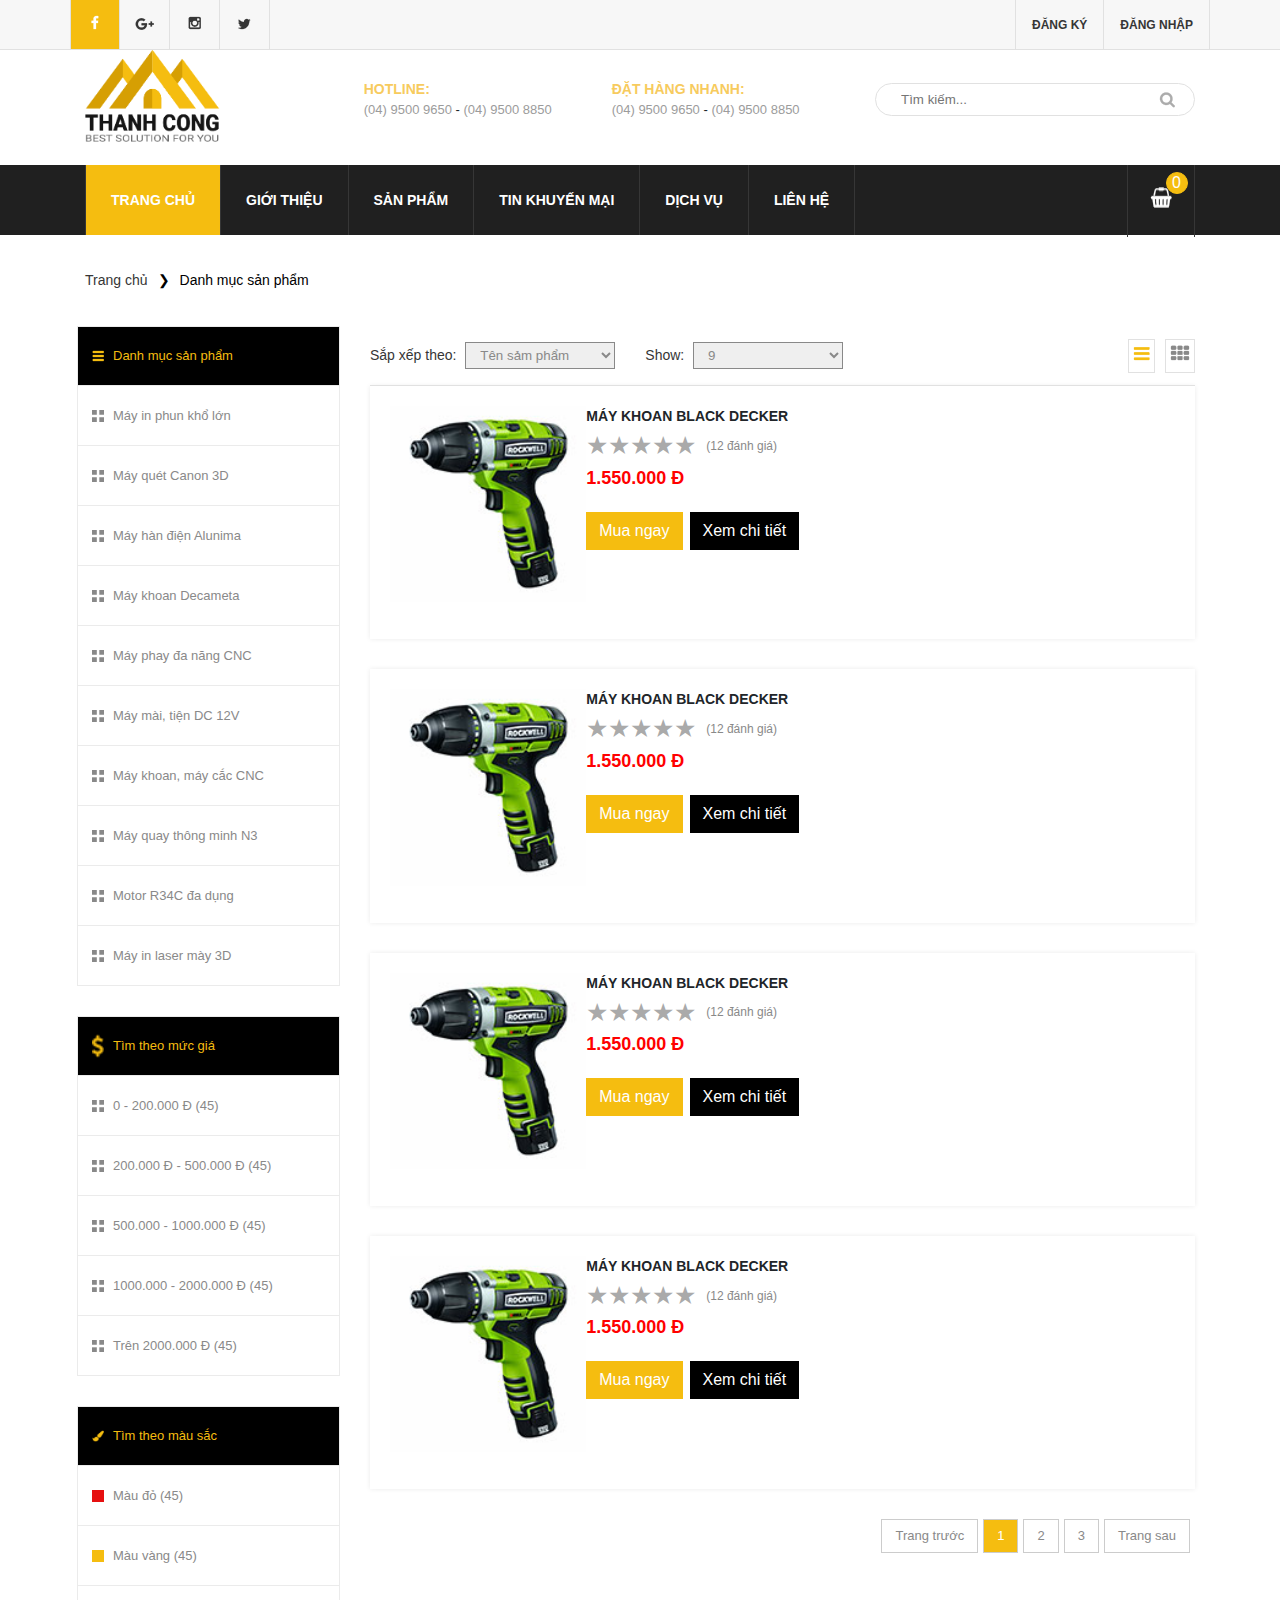
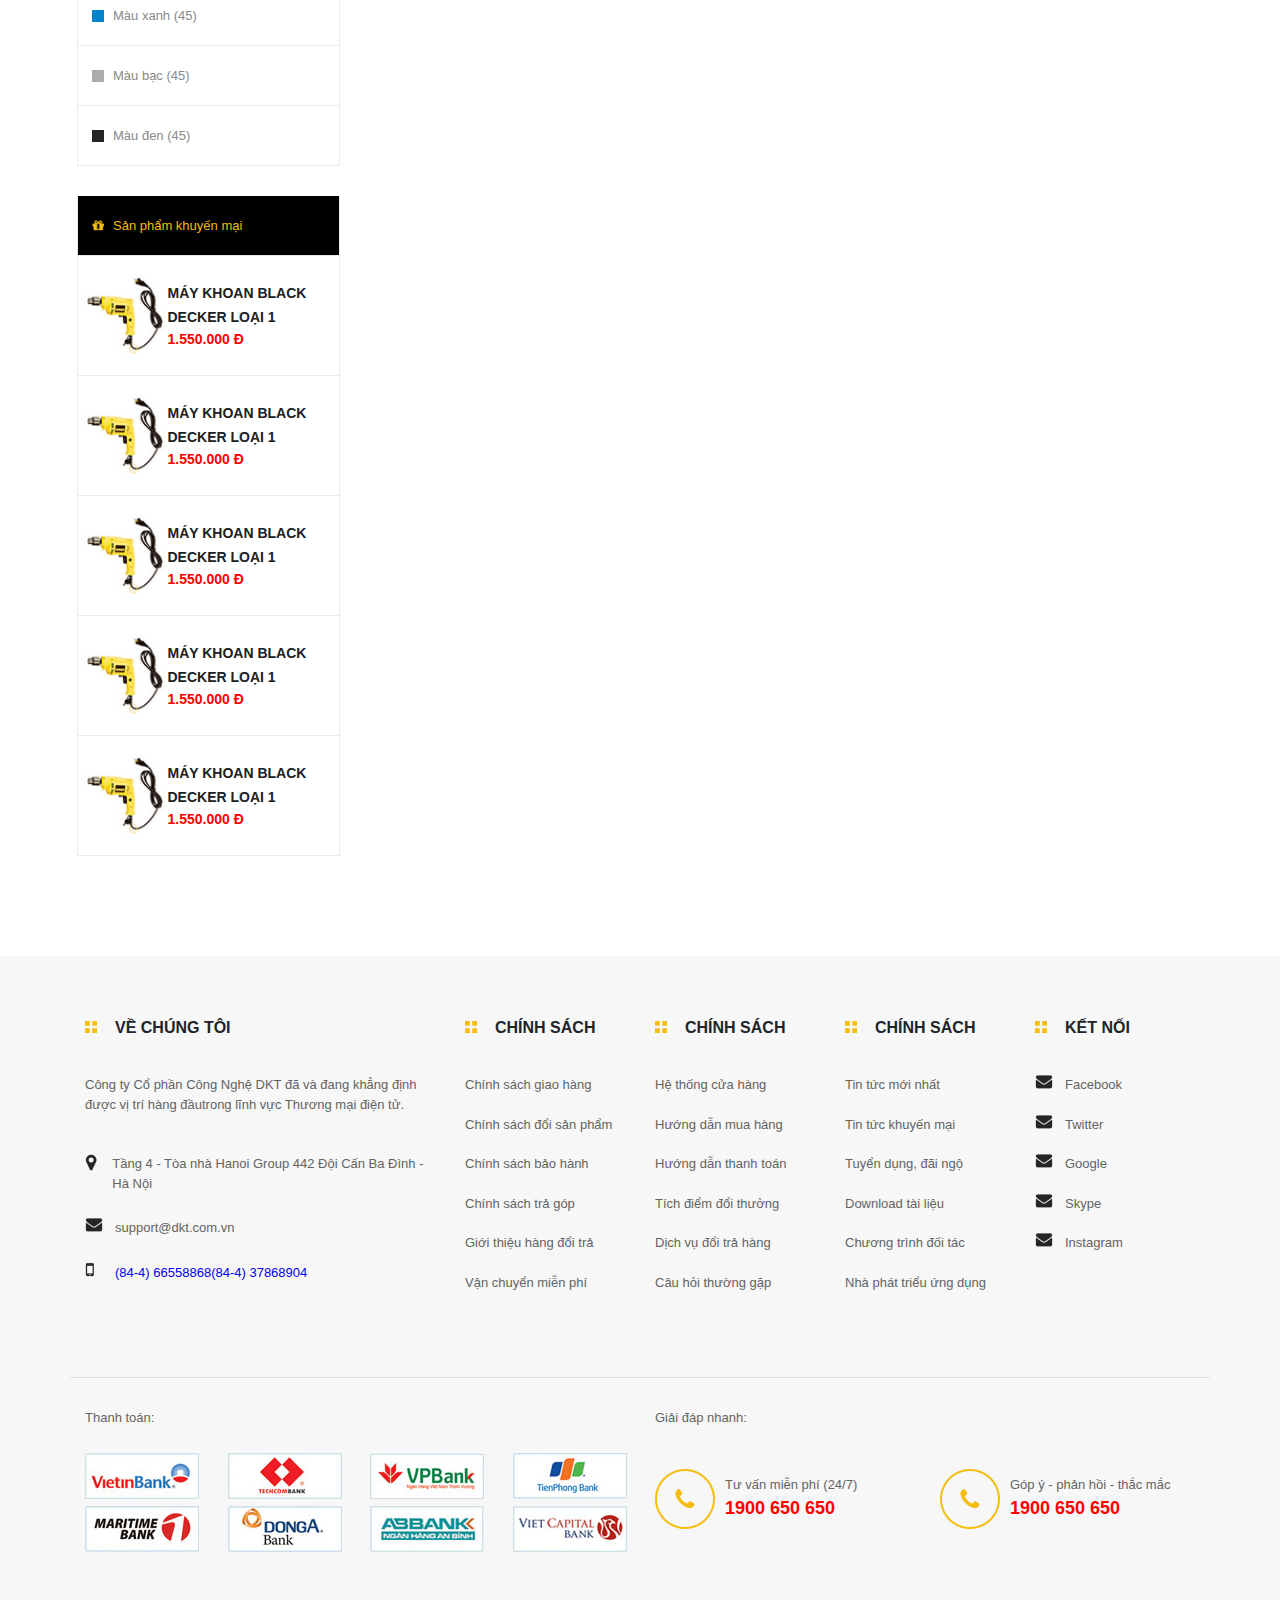
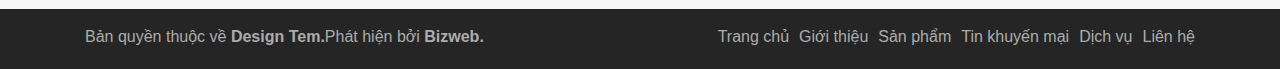
<file: html/list-page.html>
<!DOCTYPE html>
<head>
  <meta charset="UTF-8">
  <meta name="viewport" content="width=device-width, initial-scale=1.0">
  <title>Machine Company</title>
  <link rel="stylesheet" href="../css/responsive.css">
  <link rel="stylesheet" href="../css/header.css">
  <link rel="stylesheet" href="../css/style.css">
  <link rel="stylesheet" href="../css/footer.css">
  <link rel="stylesheet" href="../css/layout.css">
  <link rel="stylesheet" href="../css/list-page.css">
  <link rel="stylesheet" href="../css/detail.css">
  <link rel="stylesheet" href="../css/register.css">
  <link rel="stylesheet" href="../css/blog.css">
</head>
<body>   
  <header>
    <div class="top-header">
      <!-- Social media / login-sign up-->
      <div class="container">
        <div class="row">
          <div class="social-media">
              <div class="social-media__item"><a href="#"><img src="../images/socials/facebook.png" alt="facebook-icon"></a></div>
              <div class="social-media__item"><a href="#"><img src="../images/socials/google-plus.png" alt="google-plus-icon"></a></div>
              <div class="social-media__item"><a href="#"><img src="../images/socials/instagram.png" alt="instagram-icon"></a></div>
              <div class="social-media__item"><a href="#"><img src="../images/socials/twitter.png" alt="twitter-icon"></a></div>
          </div>
          <div class="login-sign-up">
            <div class="login-sign-up__item"><a href="register-page.html">Đăng ký</a></div>
            <div class="login-sign-up__item"><a href="login.html">Đăng nhập</a></div>
          </div>
        </div>
      </div>
    </div>
    <!-- logo brand-->
    <div class="container">
      <div class="main-header">
        <div class="logo-brand"><a href=""><img src="../images/Logo.png" alt="logo-brand"></a></div>
        <div class="wrapper-contacts">
          <div class="contacts">
            <div class="contacts__title">Hotline: </div>
            <div class="contacts__info"><a href="tel:0495009650">(04) 9500 9650</a> - <a href="tel:0495008850">(04) 9500 8850</a></div>
          </div>
          <div class="contacts">
            <div class="contacts__title">&Dstrok;&#x1EB7;t h&agrave;ng nhanh: </div>
            <div class="contacts__info"><a href="tel:0495009650">(04) 9500 9650</a> - <a href="tel:0495008850">(04) 9500 8850</a></div>
          </div>
        </div>
        <div class="search-information">
          <input type="text" placeholder="Tìm kiếm..."><img src="../images/search-icon.png" alt="search-icon">
        </div>
      </div>
    </div>
    <!-- Navigation-->
    <nav class="navbar-wrapper">
      <div class="container">  
        <div class="navbar">
          <input type="checkbox" id="menuToggle">
          <label class="menu-icon" for="menuToggle"><img src="../images/menu-icon.png" alt="menu icon"></label>
          <ul class="navbar__menu">
            <li class="navbar__item navbar--active"><a href="#">Trang chủ</a></li>
              <li class="navbar__item"><a href="#">Giới thiệu</a></li>
              <li class="navbar__item"><a href="#">Sản phẩm</a></li>
              <li class="navbar__item"><a href="#">Tin khuyến mại</a></li>
              <li class="navbar__item"><a href="#">Dịch vụ</a></li>
              <li class="navbar__item"><a href="#">Liên hệ</a></li>
          </ul>
          <div class="cart"><img src="../images/cart.png" alt="cart">
            <div class="cart__number">0</div>
          </div>
        </div>
      </div>
    </nav>
  </header>
  <div class="container category-container">
    <div class="bread"><a class="bread__item" href="#">Trang chủ </a><a class="bread__item bread__item--active" href="#">Danh mục sản phẩm</a></div>
    <div class="row">
      <div class="col-12 col-md-4 col-lg-3 sidebar-container">
        <div class="sidebar">
            <div class="sidebar__item sidebar__item--active">
              <div class="wrap-four-icon"><img class="four-icon" src="../images/danhmuc.png" alt="four icon"></div><a class="title" href="#">Danh mục sản phẩm</a>
            </div>
            <div class="sidebar__item">
              <div class="wrap-four-icon"><img class="four-icon" src="../images/four-square-gray.png" alt="four icon"></div><a class="title" href="#">Máy in phun khổ lớn</a>
            </div>
            <div class="sidebar__item">
              <div class="wrap-four-icon"><img class="four-icon" src="../images/four-square-gray.png" alt="four icon"></div><a class="title" href="#">Máy quét Canon 3D</a>
            </div>
            <div class="sidebar__item">
              <div class="wrap-four-icon"><img class="four-icon" src="../images/four-square-gray.png" alt="four icon"></div><a class="title" href="#">Máy hàn điện Alunima</a>
            </div>
            <div class="sidebar__item">
              <div class="wrap-four-icon"><img class="four-icon" src="../images/four-square-gray.png" alt="four icon"></div><a class="title" href="#">Máy khoan Decameta</a>
            </div>
            <div class="sidebar__item">
              <div class="wrap-four-icon"><img class="four-icon" src="../images/four-square-gray.png" alt="four icon"></div><a class="title" href="#">Máy phay đa năng CNC</a>
            </div>
            <div class="sidebar__item">
              <div class="wrap-four-icon"><img class="four-icon" src="../images/four-square-gray.png" alt="four icon"></div><a class="title" href="#">Máy mài, tiện DC 12V</a>
            </div>
            <div class="sidebar__item">
              <div class="wrap-four-icon"><img class="four-icon" src="../images/four-square-gray.png" alt="four icon"></div><a class="title" href="#">Máy khoan, máy cắc CNC</a>
            </div>
            <div class="sidebar__item">
              <div class="wrap-four-icon"><img class="four-icon" src="../images/four-square-gray.png" alt="four icon"></div><a class="title" href="#">Máy quay thông minh N3</a>
            </div>
            <div class="sidebar__item">
              <div class="wrap-four-icon"><img class="four-icon" src="../images/four-square-gray.png" alt="four icon"></div><a class="title" href="#">Motor R34C đa dụng</a>
            </div>
            <div class="sidebar__item">
              <div class="wrap-four-icon"><img class="four-icon" src="../images/four-square-gray.png" alt="four icon"></div><a class="title" href="#">Máy in laser mày 3D</a>
            </div>
        </div>
        <div class="sidebar">
            <div class="sidebar__item sidebar__item--active">
              <div class="wrap-four-icon"><img class="four-icon" src="../images/price.png" alt="price"></div><a class="title" href="#">Tìm theo mức giá</a>
            </div>
            <div class="sidebar__item">
              <div class="wrap-four-icon"><img class="four-icon" src="../images/four-square-gray.png" alt="f icon"></div><a class="title" href="#">0 - 200.000 Đ (45)</a>
            </div>
            <div class="sidebar__item">
              <div class="wrap-four-icon"><img class="four-icon" src="../images/four-square-gray.png" alt="f icon"></div><a class="title" href="#">200.000 Đ - 500.000 Đ (45)</a>
            </div>
            <div class="sidebar__item">
              <div class="wrap-four-icon"><img class="four-icon" src="../images/four-square-gray.png" alt="f icon"></div><a class="title" href="#">500.000 - 1000.000 Đ (45)</a>
            </div>
            <div class="sidebar__item">
              <div class="wrap-four-icon"><img class="four-icon" src="../images/four-square-gray.png" alt="f icon"></div><a class="title" href="#">1000.000 - 2000.000 Đ (45)</a>
            </div>
            <div class="sidebar__item">
              <div class="wrap-four-icon"><img class="four-icon" src="../images/four-square-gray.png" alt="f icon"></div><a class="title" href="#">Trên 2000.000 Đ (45)</a>
            </div>
        </div>
        <div class="sidebar">              
            <div class="sidebar__item sidebar__item--active">
              <div class="wrap-four-icon"><img class="four-icon" src="../images/color.png" alt="Color"></div><a class="title" href="#">Tìm theo màu sắc</a>
            </div>
            <div class="sidebar__item">
              <div class="wrap-four-icon"><img class="four-icon" src="../images/red-color.png" alt="f icon"></div><a class="title" href="#">Màu đỏ (45)</a>
            </div>
            <div class="sidebar__item">
              <div class="wrap-four-icon"><img class="four-icon" src="../images/yellow-color.png" alt="f icon"></div><a class="title" href="#">Màu vàng (45)</a>
            </div>
            <div class="sidebar__item">
              <div class="wrap-four-icon"><img class="four-icon" src="../images/blue-color.png" alt="f icon"></div><a class="title" href="#">Màu xanh (45)</a>
            </div>
            <div class="sidebar__item">
              <div class="wrap-four-icon"><img class="four-icon" src="../images/gray-clor.png" alt="f icon"></div><a class="title" href="#">Màu bạc (45)</a>
            </div>
            <div class="sidebar__item">
              <div class="wrap-four-icon"><img class="four-icon" src="../images/black-color.png" alt="f icon"></div><a class="title" href="#">Màu đen (45)</a>
            </div>
        </div>
        <div class="sidebar"></div>
          <div class="sidebar__item sidebar__item--active">
            <div class="wrap-four-icon"><img class="four-icon" src="../images/sale.png" alt="Color"></div><a class="title" href="#">Sản phẩm khuyến mại</a>
          </div>
          <div class="sidebar__item sidebar__sale">
            <div class="wrap-four-icon"><img class="four-icon" src="../images/sale-product.jpg" alt="f icon"></div>
            <div class="info"><a class="title" href="#">Máy khoan black decker loại 1</a>
              <div class="price">1.550.000 Đ</div>
            </div>
          </div>
          <div class="sidebar__item sidebar__sale">
            <div class="wrap-four-icon"><img class="four-icon" src="../images/sale-product.jpg" alt="f icon"></div>
            <div class="info"><a class="title" href="#">Máy khoan black decker loại 1</a>
              <div class="price">1.550.000 Đ</div>
            </div>
          </div>
          <div class="sidebar__item sidebar__sale">
            <div class="wrap-four-icon"><img class="four-icon" src="../images/sale-product.jpg" alt="f icon"></div>
            <div class="info"><a class="title" href="#">Máy khoan black decker loại 1</a>
              <div class="price">1.550.000 Đ</div>
            </div>
          </div>
          <div class="sidebar__item sidebar__sale">
            <div class="wrap-four-icon"><img class="four-icon" src="../images/sale-product.jpg" alt="f icon"></div>
            <div class="info"><a class="title" href="#">Máy khoan black decker loại 1</a>
              <div class="price">1.550.000 Đ</div>
            </div>
          </div>
          <div class="sidebar__item sidebar__sale">
            <div class="wrap-four-icon"><img class="four-icon" src="../images/sale-product.jpg" alt="f icon"></div>
            <div class="info"><a class="title" href="#">Máy khoan black decker loại 1</a>
              <div class="price">1.550.000 Đ</div>
            </div>
          </div>
      </div>
      <div class="col-12 col-md-8 col-lg-9">
        <div class="product-category">
          <div class="product-category__filter">
            <form class="sort">
              <label class="text" for="product-category">Sắp xếp theo: </label>
              <select name="product-category" id="product-category">
                <option value="Tên sảm phẩm">Tên sảm phẩm</option>
                <option value="Máy khoan">Máy khoan</option>
                <option value="Máy cắt">Máy cắt</option>
              </select>
            </form>
          </div>
          <div class="product-category__filter">
            <form class="sort">
              <label class="text" for="product-category">Show: </label>
              <select name="product-category" id="product-category">
                <option value="number">9</option>
                <option value="number">6</option>
                <option value="Number">3</option>
              </select>
            </form>
          </div>
          <div class="show-type">
            <div class="multiple"><img src="../images/multiple-line.png" alt="multiple-line"></div>
            <div class="multiple"><img src="../images/multiple-square.png" alt="multiple-square"></div>
          </div>
        </div>
        <div class="new-order-container category">
          <div class="product-container">
              <div class="product product2">
                <div class="product__item">
                  <div class="product__img"><img src="../images/product.jpg" alt="product"></div>
                  <div class="product-inner"> 
                    <div class="product__name">Máy khoan black decker</div>
                      <div class="rating-container">
                        <div class="rating rating2"><a class="rating__item" href="#5" title="Give 5 stars">&starf;</a><a class="rating__item" href="#4" title="Give 4 stars">&starf;</a><a class="rating__item" href="#3" title="Give 3 stars">&starf;</a><a class="rating__item" href="#2" title="Give 2 stars">&starf;</a><a class="rating__item" href="#1" title="Give 1 star">&starf;</a></div>
                        <div class="rating-number">(12 đánh giá)</div>
                      </div>
                    <div class="desc"></div>
                    <div class="product__price">1.550.000 Đ</div>
                    <div class="product__btn"><a class="buy-now" href="#">Mua ngay</a><a class="view-detail" href="#">Xem chi tiết</a></div>
                  </div>
                </div>
              </div>
              <div class="product product2">
                <div class="product__item">
                  <div class="product__img"><img src="../images/product.jpg" alt="product"></div>
                  <div class="product-inner"> 
                    <div class="product__name">Máy khoan black decker</div>
                      <div class="rating-container">
                        <div class="rating rating2"><a class="rating__item" href="#5" title="Give 5 stars">&starf;</a><a class="rating__item" href="#4" title="Give 4 stars">&starf;</a><a class="rating__item" href="#3" title="Give 3 stars">&starf;</a><a class="rating__item" href="#2" title="Give 2 stars">&starf;</a><a class="rating__item" href="#1" title="Give 1 star">&starf;</a></div>
                        <div class="rating-number">(12 đánh giá)</div>
                      </div>
                    <div class="desc"></div>
                    <div class="product__price">1.550.000 Đ</div>
                    <div class="product__btn"><a class="buy-now" href="#">Mua ngay</a><a class="view-detail" href="#">Xem chi tiết</a></div>
                  </div>
                </div>
              </div>
              <div class="product product2">
                <div class="product__item">
                  <div class="product__img"><img src="../images/product.jpg" alt="product"></div>
                  <div class="product-inner"> 
                    <div class="product__name">Máy khoan black decker</div>
                      <div class="rating-container">
                        <div class="rating rating2"><a class="rating__item" href="#5" title="Give 5 stars">&starf;</a><a class="rating__item" href="#4" title="Give 4 stars">&starf;</a><a class="rating__item" href="#3" title="Give 3 stars">&starf;</a><a class="rating__item" href="#2" title="Give 2 stars">&starf;</a><a class="rating__item" href="#1" title="Give 1 star">&starf;</a></div>
                        <div class="rating-number">(12 đánh giá)</div>
                      </div>
                    <div class="desc"></div>
                    <div class="product__price">1.550.000 Đ</div>
                    <div class="product__btn"><a class="buy-now" href="#">Mua ngay</a><a class="view-detail" href="#">Xem chi tiết</a></div>
                  </div>
                </div>
              </div>
              <div class="product product2">
                <div class="product__item">
                  <div class="product__img"><img src="../images/product.jpg" alt="product"></div>
                  <div class="product-inner"> 
                    <div class="product__name">Máy khoan black decker</div>
                      <div class="rating-container">
                        <div class="rating rating2"><a class="rating__item" href="#5" title="Give 5 stars">&starf;</a><a class="rating__item" href="#4" title="Give 4 stars">&starf;</a><a class="rating__item" href="#3" title="Give 3 stars">&starf;</a><a class="rating__item" href="#2" title="Give 2 stars">&starf;</a><a class="rating__item" href="#1" title="Give 1 star">&starf;</a></div>
                        <div class="rating-number">(12 đánh giá)</div>
                      </div>
                    <div class="desc"></div>
                    <div class="product__price">1.550.000 Đ</div>
                    <div class="product__btn"><a class="buy-now" href="#">Mua ngay</a><a class="view-detail" href="#">Xem chi tiết</a></div>
                  </div>
                </div>
              </div>
          </div>
        </div>
        <div class="pagination"><a class="pagination__item" href="#">Trang trước</a><a class="pagination__item pagination__item--select" href="#">1</a><a class="pagination__item" href="#">2</a><a class="pagination__item" href="#">3</a><a class="pagination__item" href="#">Trang sau</a></div>
      </div>
    </div>
  </div>
  <footer>
    <div class="container">
      <div class="row wrap-links">
        <div class="col-12 col-md-6 col-lg-4 col-xl-4 links">
          <div class="links__title">
            <div class="wrap-icon"><img src="../images/four-square.png" alt="four square"></div>Về Chúng Tôi
          </div>
          <div class="links__desc">
              Công ty Cổ phần Công Nghệ DKT đã và đang khẳng định được vị trí hàng đầutrong lĩnh vực Thương mại điện tử.</div>
          <div class="links__icon">
            <div class="wrap-icon"><img src="../images/location.png" alt="location icon"></div>Tầng 4 - Tòa nhà Hanoi Group 442 Đội Cấn Ba Đình - Hà Nội
          </div>
          <div class="links__icon">
            <div class="wrap-icon"><img src="../images/email-icon.png" alt="email icon"></div>support@dkt.com.vn
          </div>
          <div class="links__icon">
            <div class="wrap-icon"><img src="../images/mobilephone-icon.png" alt="mobile phone icon"></div><a href="tel:0466558868">(84-4) 66558868</a><a href="tel:0466558868">(84-4) 37868904</a>
          </div>
        </div>
        <div class="col-12 col-md-6 col-lg-4 col-xl-2 links">
          <div class="links__title">
            <div class="wrap-icon"><img src="../images/four-square.png" alt="four square"></div>Chính sách
          </div>
            <div class="links__item"><a href="#">Chính sách giao hàng</a></div>
            <div class="links__item"><a href="#">Chính sách đổi sản phẩm</a></div>
            <div class="links__item"><a href="#">Chính sách bảo hành</a></div>
            <div class="links__item"><a href="#">Chính sách trả góp</a></div>
            <div class="links__item"><a href="#">Giới thiệu hàng đổi trả</a></div>
            <div class="links__item"><a href="#">Vận chuyển miễn phí</a></div>
        </div>
        <div class="col-12 col-md-6 col-lg-4 col-xl-2 links">
          <div class="links__title">
            <div class="wrap-icon"><img src="../images/four-square.png" alt="four square"></div>Chính sách
          </div>
            <div class="links__item"><a href="#">Hệ thống cửa hàng</a></div>
            <div class="links__item"><a href="#">Hướng dẫn mua hàng</a></div>
            <div class="links__item"><a href="#">Hướng dẫn thanh toán</a></div>
            <div class="links__item"><a href="#">Tích điểm đổi thưởng</a></div>
            <div class="links__item"><a href="#">Dịch vụ đổi trả hàng</a></div>
            <div class="links__item"><a href="#">Câu hỏi thường gặp</a></div>
        </div>
        <div class="col-12 col-md-6 col-lg-4 col-xl-2 links">
          <div class="links__title">
            <div class="wrap-icon"><img src="../images/four-square.png" alt="four square"></div>Chính sách
          </div>
            <div class="links__item"><a href="#">Tin tức mới nhất</a></div>
            <div class="links__item"><a href="#">Tin tức khuyến mại</a></div>
            <div class="links__item"><a href="#">Tuyển dụng, đãi ngộ</a></div>
            <div class="links__item"><a href="#">Download tài liệu</a></div>
            <div class="links__item"><a href="#">Chương trình đối tác</a></div>
            <div class="links__item"><a href="#">Nhà phát triểu ứng dụng</a></div>
        </div>
        <div class="col-12 col-md-6 col-lg-4 col-xl-2 links">
          <div class="links__title">
            <div class="wrap-icon"><img src="../images/four-square.png" alt="four square"></div>Kết nối
          </div>
            <div class="links__item link">
              <div class="wrap-icon"><img src="../images/email-icon.png" alt="email icon"></div><a href="#">Facebook</a>
            </div>
            <div class="links__item link">
              <div class="wrap-icon"><img src="../images/email-icon.png" alt="email icon"></div><a href="#">Twitter</a>
            </div>
            <div class="links__item link">
              <div class="wrap-icon"><img src="../images/email-icon.png" alt="email icon"></div><a href="#">Google</a>
            </div>
            <div class="links__item link">
              <div class="wrap-icon"><img src="../images/email-icon.png" alt="email icon"></div><a href="#">Skype</a>
            </div>
            <div class="links__item link">
              <div class="wrap-icon"><img src="../images/email-icon.png" alt="email icon"></div><a href="#">Instagram</a>
            </div>
        </div>
      </div>
      <div class="row wrap-credit-card">
        <div class="col-12 col-md-6 credit-card">
          <div class="credit-card__title">Thanh toán:</div>
          <div class="row credit-card__bank">
              <div class="col-6 col-md-4 col-lg-3 creadit-card__item"><img src="../images/viettin-bank.jpg" alt="credit card"></div>
              <div class="col-6 col-md-4 col-lg-3 creadit-card__item"><img src="../images/techcom-bank.jpg" alt="credit card"></div>
              <div class="col-6 col-md-4 col-lg-3 creadit-card__item"><img src="../images/vp-bank.jpg" alt="credit card"></div>
              <div class="col-6 col-md-4 col-lg-3 creadit-card__item"><img src="../images/tienphong.jpg" alt="credit card"></div>
              <div class="col-6 col-md-4 col-lg-3 creadit-card__item"><img src="../images/maritime.jpg" alt="credit card"></div>
              <div class="col-6 col-md-4 col-lg-3 creadit-card__item"><img src="../images/donga.jpg" alt="credit card"></div>
              <div class="col-6 col-md-4 col-lg-3 creadit-card__item"><img src="../images/abb-bank.jpg" alt="credit card"></div>
              <div class="col-6 col-md-4 col-lg-3 creadit-card__item"><img src="../images/viet-capital.jpg" alt="credit card"></div>
          </div>
        </div>
        <div class="col-12 col-md-6 hotline">
          <div class="credit-card__title">Giải đáp nhanh:</div>
          <div class="row hotline__row">
            <div class="col-12 col-sm-6 hotline__col">
              <div class="hotline__col__item"><img src="../images/hotline.png" alt="hotline">
                <div class="hotline__col__item__sub"> 
                  <div class="hotline__col__item__sub__text"> Tư vấn miễn phí (24/7)</div><a class="hotline__col__item__sub__number" href="tel:1900650650">1900 650 650</a>
                </div>
              </div>
            </div>
            <div class="col-12 col-sm-6 hotline__col">
              <div class="hotline__col__item"><img src="../images/hotline.png" alt="hotline">
                <div class="hotline__col__item__sub"> 
                  <div class="hotline__col__item__sub__text"> Góp ý - phản hồi - thắc mắc</div><a class="hotline__col__item__sub__number" href="tel:1900650650">1900 650 650</a>
                </div>
              </div>
            </div>
          </div>
        </div>
      </div>
    </div>
    <div class="bottom-footer">
      <div class="container">
        <div class="row">
          <div class="col-12 col-sm-6 bottom-footer__col">
            <div class="bottom-footer__col__copyright">Bản quyền thuộc về<strong>&nbsp;Design Tem.</strong>Phát hiện bởi<strong>&nbsp;Bizweb.</strong></div>
          </div>
          <div class="col-12 col-sm-6 bottom-footer__col">
            <ul class="navbar-footer">
                <li class="navbar__item"><a href="index.html">Trang chủ</a></li>
                <li class="navbar__item"><a href="#">Giới thiệu</a></li>
                <li class="navbar__item"><a href="list-page">Sản phẩm</a></li>
                <li class="navbar__item"><a href="#">Tin khuyến mại</a></li>
                <li class="navbar__item"><a href="#">Dịch vụ</a></li>
                <li class="navbar__item"><a href="#">Liên hệ</a></li>
            </ul>
          </div>
        </div>
      </div>
    </div>
  </footer>
</body>
</file>
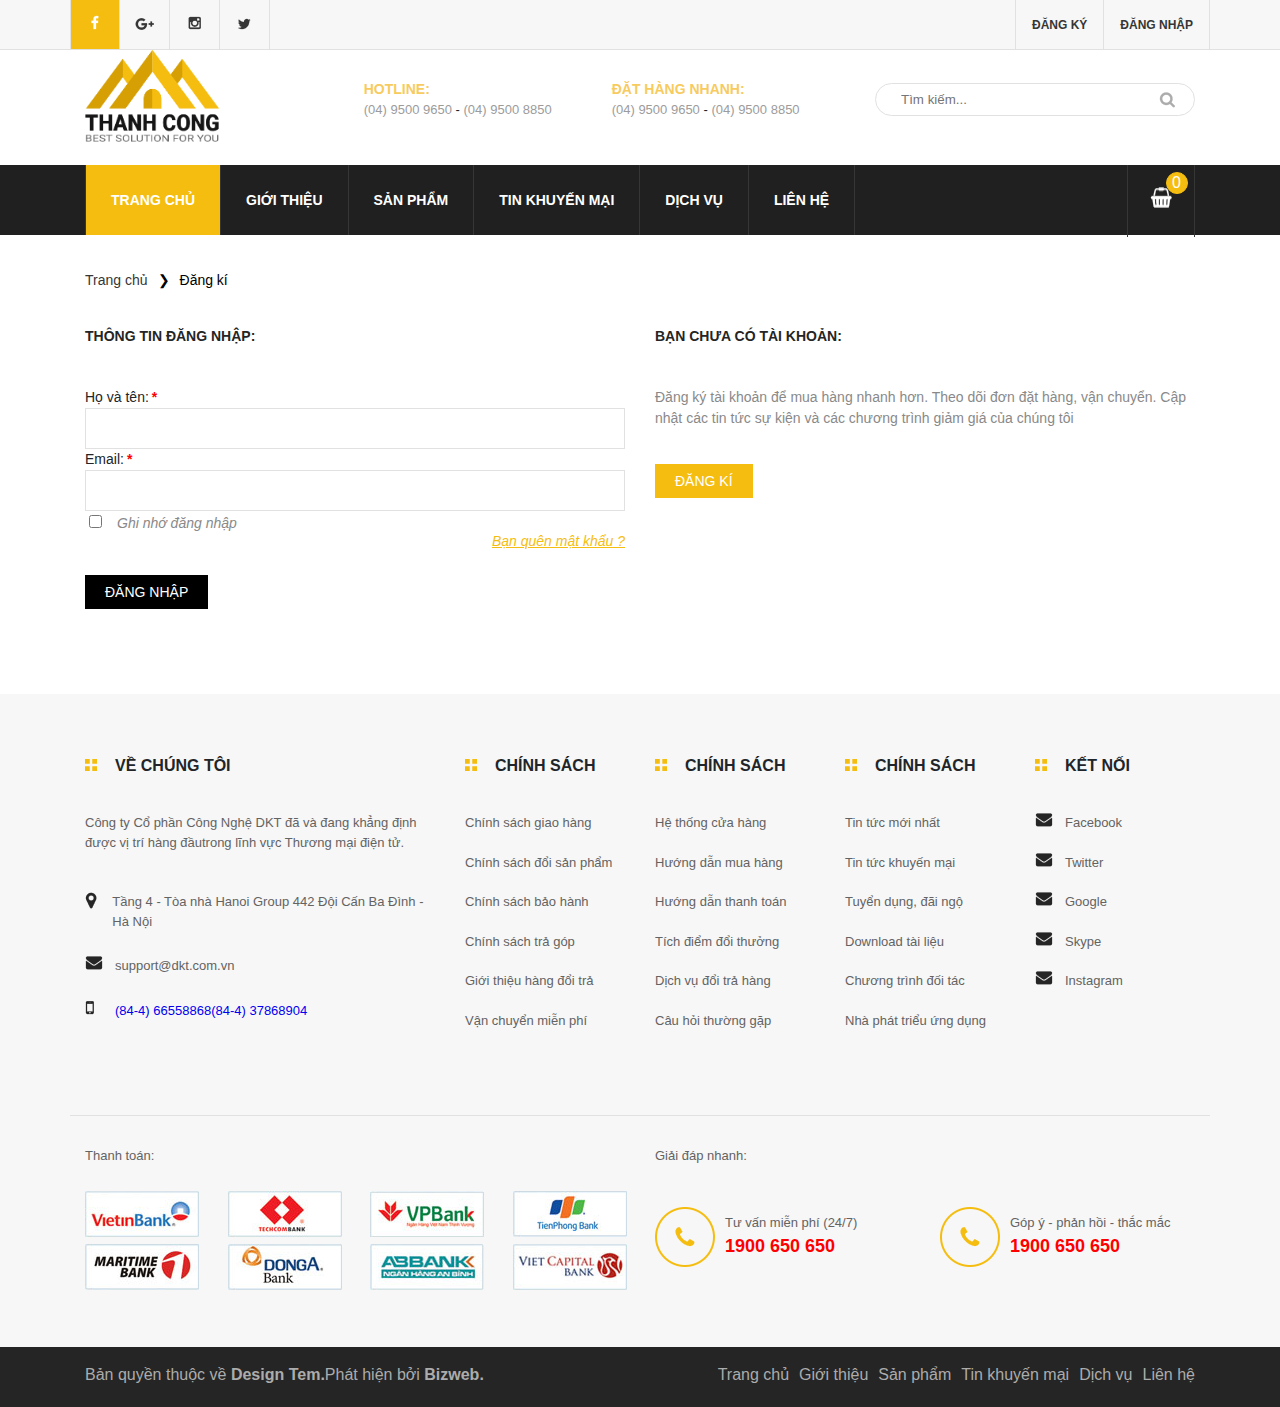
<file: html/login.html>
<!DOCTYPE html>
<head>
  <meta charset="UTF-8">
  <meta name="viewport" content="width=device-width, initial-scale=1.0">
  <title>Machine Company</title>
  <link rel="stylesheet" href="../css/responsive.css">
  <link rel="stylesheet" href="../css/header.css">
  <link rel="stylesheet" href="../css/style.css">
  <link rel="stylesheet" href="../css/footer.css">
  <link rel="stylesheet" href="../css/layout.css">
  <link rel="stylesheet" href="../css/list-page.css">
  <link rel="stylesheet" href="../css/detail.css">
  <link rel="stylesheet" href="../css/register.css">
  <link rel="stylesheet" href="../css/blog.css">
</head>
<body>   
  <header>
    <div class="top-header">
      <!-- Social media / login-sign up-->
      <div class="container">
        <div class="row">
          <div class="social-media">
              <div class="social-media__item"><a href="#"><img src="../images/socials/facebook.png" alt="facebook-icon"></a></div>
              <div class="social-media__item"><a href="#"><img src="../images/socials/google-plus.png" alt="google-plus-icon"></a></div>
              <div class="social-media__item"><a href="#"><img src="../images/socials/instagram.png" alt="instagram-icon"></a></div>
              <div class="social-media__item"><a href="#"><img src="../images/socials/twitter.png" alt="twitter-icon"></a></div>
          </div>
          <div class="login-sign-up">
            <div class="login-sign-up__item"><a href="register-page.html">Đăng ký</a></div>
            <div class="login-sign-up__item"><a href="login.html">Đăng nhập</a></div>
          </div>
        </div>
      </div>
    </div>
    <!-- logo brand-->
    <div class="container">
      <div class="main-header">
        <div class="logo-brand"><a href=""><img src="../images/Logo.png" alt="logo-brand"></a></div>
        <div class="wrapper-contacts">
          <div class="contacts">
            <div class="contacts__title">Hotline: </div>
            <div class="contacts__info"><a href="tel:0495009650">(04) 9500 9650</a> - <a href="tel:0495008850">(04) 9500 8850</a></div>
          </div>
          <div class="contacts">
            <div class="contacts__title">&Dstrok;&#x1EB7;t h&agrave;ng nhanh: </div>
            <div class="contacts__info"><a href="tel:0495009650">(04) 9500 9650</a> - <a href="tel:0495008850">(04) 9500 8850</a></div>
          </div>
        </div>
        <div class="search-information">
          <input type="text" placeholder="Tìm kiếm..."><img src="../images/search-icon.png" alt="search-icon">
        </div>
      </div>
    </div>
    <!-- Navigation-->
    <nav class="navbar-wrapper">
      <div class="container">  
        <div class="navbar">
          <input type="checkbox" id="menuToggle">
          <label class="menu-icon" for="menuToggle"><img src="../images/menu-icon.png" alt="menu icon"></label>
          <ul class="navbar__menu">
            <li class="navbar__item navbar--active"><a href="#">Trang chủ</a></li>
              <li class="navbar__item"><a href="#">Giới thiệu</a></li>
              <li class="navbar__item"><a href="#">Sản phẩm</a></li>
              <li class="navbar__item"><a href="#">Tin khuyến mại</a></li>
              <li class="navbar__item"><a href="#">Dịch vụ</a></li>
              <li class="navbar__item"><a href="#">Liên hệ</a></li>
          </ul>
          <div class="cart"><img src="../images/cart.png" alt="cart">
            <div class="cart__number">0</div>
          </div>
        </div>
      </div>
    </nav>
  </header>
  <div class="container">
    <div class="bread"><a class="bread__item" href="#">Trang chủ </a><a class="bread__item bread__item--active" href="#">Đăng kí</a></div>
    <div class="register-container login">
      <form class="register">
        <div class="row register__form">
          <div class="col-12 col-sm-6">
            <div class="register__title">Thông tin đăng nhập:</div>
            <div class="text">Họ và tên:<strong>*</strong></div>
            <input type="text">
            <div class="text">Email:<strong>*</strong></div>
            <input type="email">
            <div class="checkbox">
              <input type="checkbox"><span>Ghi nhớ đăng nhập</span><a href="#">Bạn quên mật khẩu ?</a>
            </div>
            <div class="register__btn"><a class="back" href="#">Đăng nhập</a></div>
          </div>
          <div class="col-12 col-sm-6">
            <div class="register__title">Bạn chưa có tài khoản:</div>
            <div class="login-desc">Đăng ký tài khoản để mua hàng nhanh hơn. Theo dõi đơn đặt hàng, vận chuyển. Cập nhật các tin tức sự kiện và các chương trình giảm giá của chúng tôi</div>
            <div class="register__btn"><a class="submit" href="#">Đăng kí</a></div>
          </div>
        </div>
      </form>
    </div>
  </div>
  <footer>
    <div class="container">
      <div class="row wrap-links">
        <div class="col-12 col-md-6 col-lg-4 col-xl-4 links">
          <div class="links__title">
            <div class="wrap-icon"><img src="../images/four-square.png" alt="four square"></div>Về Chúng Tôi
          </div>
          <div class="links__desc">
              Công ty Cổ phần Công Nghệ DKT đã và đang khẳng định được vị trí hàng đầutrong lĩnh vực Thương mại điện tử.</div>
          <div class="links__icon">
            <div class="wrap-icon"><img src="../images/location.png" alt="location icon"></div>Tầng 4 - Tòa nhà Hanoi Group 442 Đội Cấn Ba Đình - Hà Nội
          </div>
          <div class="links__icon">
            <div class="wrap-icon"><img src="../images/email-icon.png" alt="email icon"></div>support@dkt.com.vn
          </div>
          <div class="links__icon">
            <div class="wrap-icon"><img src="../images/mobilephone-icon.png" alt="mobile phone icon"></div><a href="tel:0466558868">(84-4) 66558868</a><a href="tel:0466558868">(84-4) 37868904</a>
          </div>
        </div>
        <div class="col-12 col-md-6 col-lg-4 col-xl-2 links">
          <div class="links__title">
            <div class="wrap-icon"><img src="../images/four-square.png" alt="four square"></div>Chính sách
          </div>
            <div class="links__item"><a href="#">Chính sách giao hàng</a></div>
            <div class="links__item"><a href="#">Chính sách đổi sản phẩm</a></div>
            <div class="links__item"><a href="#">Chính sách bảo hành</a></div>
            <div class="links__item"><a href="#">Chính sách trả góp</a></div>
            <div class="links__item"><a href="#">Giới thiệu hàng đổi trả</a></div>
            <div class="links__item"><a href="#">Vận chuyển miễn phí</a></div>
        </div>
        <div class="col-12 col-md-6 col-lg-4 col-xl-2 links">
          <div class="links__title">
            <div class="wrap-icon"><img src="../images/four-square.png" alt="four square"></div>Chính sách
          </div>
            <div class="links__item"><a href="#">Hệ thống cửa hàng</a></div>
            <div class="links__item"><a href="#">Hướng dẫn mua hàng</a></div>
            <div class="links__item"><a href="#">Hướng dẫn thanh toán</a></div>
            <div class="links__item"><a href="#">Tích điểm đổi thưởng</a></div>
            <div class="links__item"><a href="#">Dịch vụ đổi trả hàng</a></div>
            <div class="links__item"><a href="#">Câu hỏi thường gặp</a></div>
        </div>
        <div class="col-12 col-md-6 col-lg-4 col-xl-2 links">
          <div class="links__title">
            <div class="wrap-icon"><img src="../images/four-square.png" alt="four square"></div>Chính sách
          </div>
            <div class="links__item"><a href="#">Tin tức mới nhất</a></div>
            <div class="links__item"><a href="#">Tin tức khuyến mại</a></div>
            <div class="links__item"><a href="#">Tuyển dụng, đãi ngộ</a></div>
            <div class="links__item"><a href="#">Download tài liệu</a></div>
            <div class="links__item"><a href="#">Chương trình đối tác</a></div>
            <div class="links__item"><a href="#">Nhà phát triểu ứng dụng</a></div>
        </div>
        <div class="col-12 col-md-6 col-lg-4 col-xl-2 links">
          <div class="links__title">
            <div class="wrap-icon"><img src="../images/four-square.png" alt="four square"></div>Kết nối
          </div>
            <div class="links__item link">
              <div class="wrap-icon"><img src="../images/email-icon.png" alt="email icon"></div><a href="#">Facebook</a>
            </div>
            <div class="links__item link">
              <div class="wrap-icon"><img src="../images/email-icon.png" alt="email icon"></div><a href="#">Twitter</a>
            </div>
            <div class="links__item link">
              <div class="wrap-icon"><img src="../images/email-icon.png" alt="email icon"></div><a href="#">Google</a>
            </div>
            <div class="links__item link">
              <div class="wrap-icon"><img src="../images/email-icon.png" alt="email icon"></div><a href="#">Skype</a>
            </div>
            <div class="links__item link">
              <div class="wrap-icon"><img src="../images/email-icon.png" alt="email icon"></div><a href="#">Instagram</a>
            </div>
        </div>
      </div>
      <div class="row wrap-credit-card">
        <div class="col-12 col-md-6 credit-card">
          <div class="credit-card__title">Thanh toán:</div>
          <div class="row credit-card__bank">
              <div class="col-6 col-md-4 col-lg-3 creadit-card__item"><img src="../images/viettin-bank.jpg" alt="credit card"></div>
              <div class="col-6 col-md-4 col-lg-3 creadit-card__item"><img src="../images/techcom-bank.jpg" alt="credit card"></div>
              <div class="col-6 col-md-4 col-lg-3 creadit-card__item"><img src="../images/vp-bank.jpg" alt="credit card"></div>
              <div class="col-6 col-md-4 col-lg-3 creadit-card__item"><img src="../images/tienphong.jpg" alt="credit card"></div>
              <div class="col-6 col-md-4 col-lg-3 creadit-card__item"><img src="../images/maritime.jpg" alt="credit card"></div>
              <div class="col-6 col-md-4 col-lg-3 creadit-card__item"><img src="../images/donga.jpg" alt="credit card"></div>
              <div class="col-6 col-md-4 col-lg-3 creadit-card__item"><img src="../images/abb-bank.jpg" alt="credit card"></div>
              <div class="col-6 col-md-4 col-lg-3 creadit-card__item"><img src="../images/viet-capital.jpg" alt="credit card"></div>
          </div>
        </div>
        <div class="col-12 col-md-6 hotline">
          <div class="credit-card__title">Giải đáp nhanh:</div>
          <div class="row hotline__row">
            <div class="col-12 col-sm-6 hotline__col">
              <div class="hotline__col__item"><img src="../images/hotline.png" alt="hotline">
                <div class="hotline__col__item__sub"> 
                  <div class="hotline__col__item__sub__text"> Tư vấn miễn phí (24/7)</div><a class="hotline__col__item__sub__number" href="tel:1900650650">1900 650 650</a>
                </div>
              </div>
            </div>
            <div class="col-12 col-sm-6 hotline__col">
              <div class="hotline__col__item"><img src="../images/hotline.png" alt="hotline">
                <div class="hotline__col__item__sub"> 
                  <div class="hotline__col__item__sub__text"> Góp ý - phản hồi - thắc mắc</div><a class="hotline__col__item__sub__number" href="tel:1900650650">1900 650 650</a>
                </div>
              </div>
            </div>
          </div>
        </div>
      </div>
    </div>
    <div class="bottom-footer">
      <div class="container">
        <div class="row">
          <div class="col-12 col-sm-6 bottom-footer__col">
            <div class="bottom-footer__col__copyright">Bản quyền thuộc về<strong>&nbsp;Design Tem.</strong>Phát hiện bởi<strong>&nbsp;Bizweb.</strong></div>
          </div>
          <div class="col-12 col-sm-6 bottom-footer__col">
            <ul class="navbar-footer">
                <li class="navbar__item"><a href="index.html">Trang chủ</a></li>
                <li class="navbar__item"><a href="#">Giới thiệu</a></li>
                <li class="navbar__item"><a href="list-page">Sản phẩm</a></li>
                <li class="navbar__item"><a href="#">Tin khuyến mại</a></li>
                <li class="navbar__item"><a href="#">Dịch vụ</a></li>
                <li class="navbar__item"><a href="#">Liên hệ</a></li>
            </ul>
          </div>
        </div>
      </div>
    </div>
  </footer>
</body>
</file>
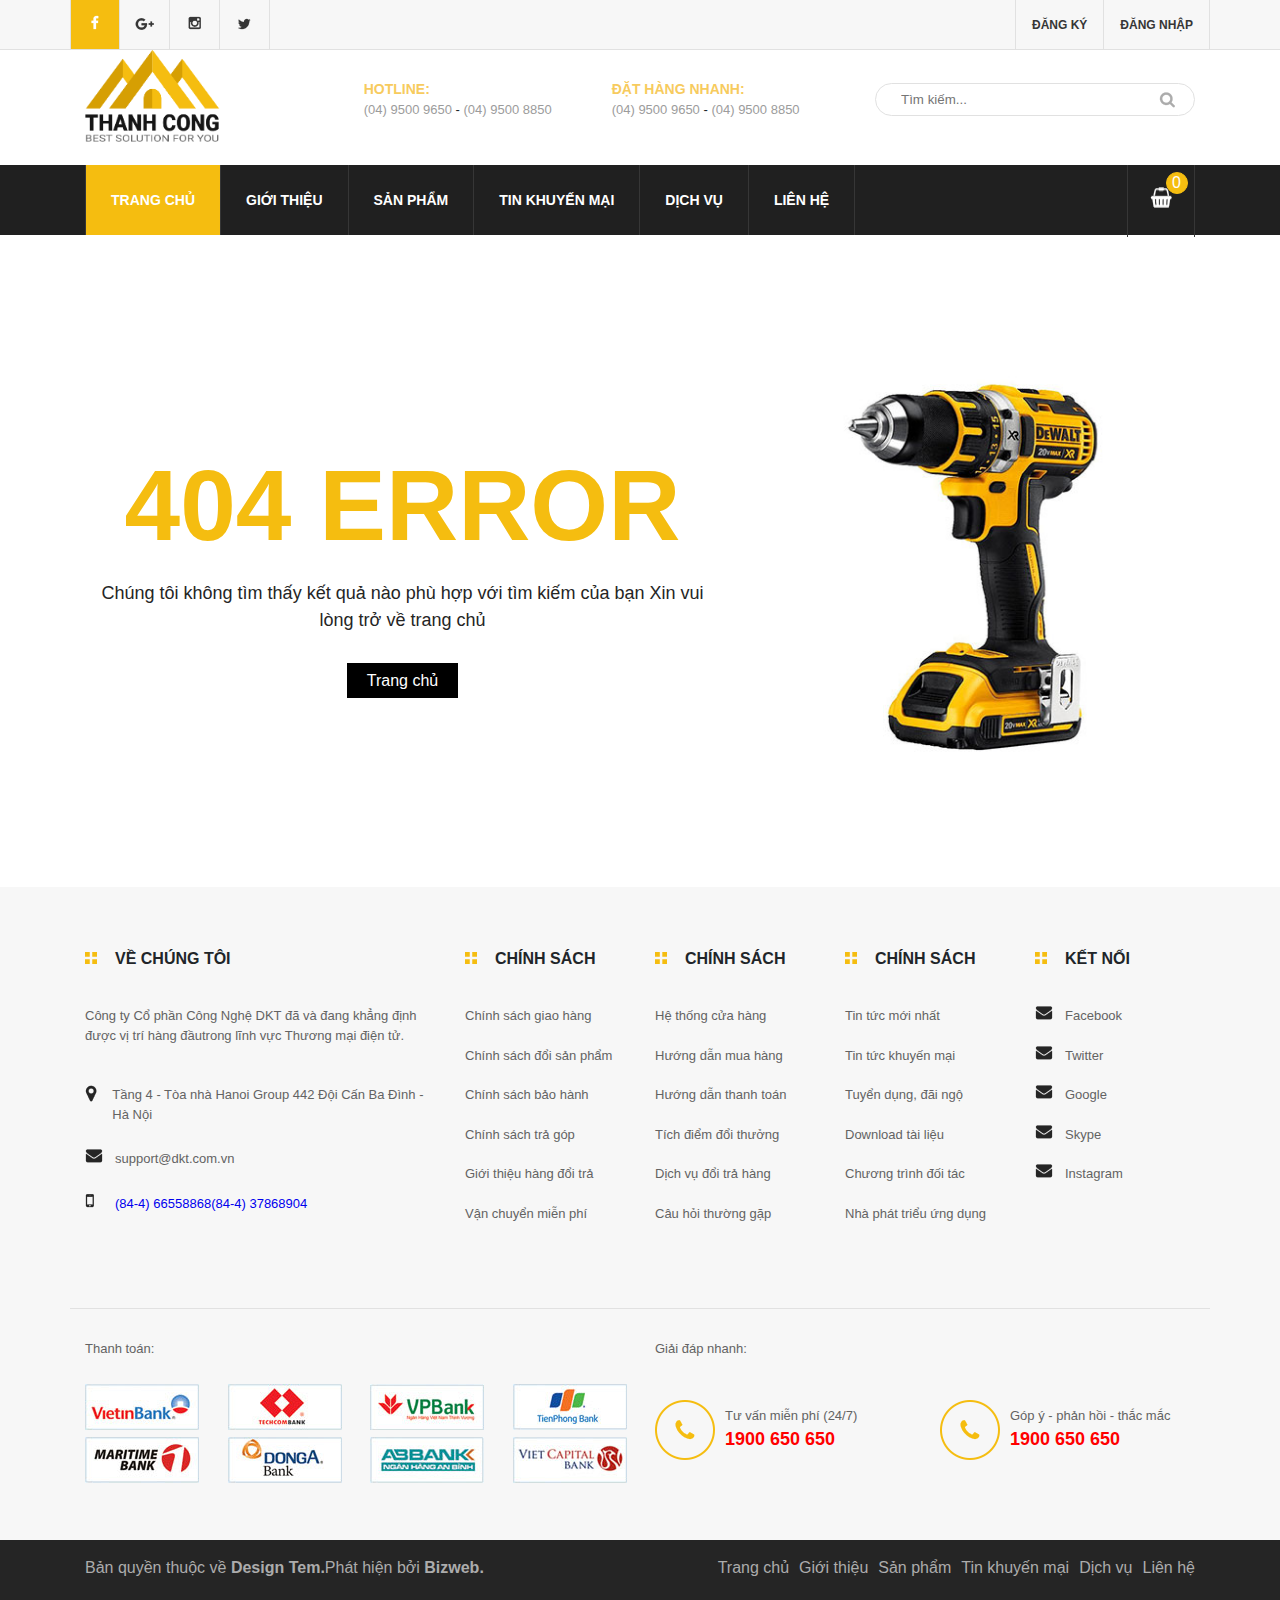
<file: html/page-404.html>
<!DOCTYPE html>
<head>
  <meta charset="UTF-8">
  <meta name="viewport" content="width=device-width, initial-scale=1.0">
  <title>Machine Company</title>
  <link rel="stylesheet" href="../css/responsive.css">
  <link rel="stylesheet" href="../css/header.css">
  <link rel="stylesheet" href="../css/style.css">
  <link rel="stylesheet" href="../css/footer.css">
  <link rel="stylesheet" href="../css/layout.css">
  <link rel="stylesheet" href="../css/list-page.css">
  <link rel="stylesheet" href="../css/detail.css">
  <link rel="stylesheet" href="../css/register.css">
  <link rel="stylesheet" href="../css/blog.css">
</head>
<body>   
  <header>
    <div class="top-header">
      <!-- Social media / login-sign up-->
      <div class="container">
        <div class="row">
          <div class="social-media">
              <div class="social-media__item"><a href="#"><img src="../images/socials/facebook.png" alt="facebook-icon"></a></div>
              <div class="social-media__item"><a href="#"><img src="../images/socials/google-plus.png" alt="google-plus-icon"></a></div>
              <div class="social-media__item"><a href="#"><img src="../images/socials/instagram.png" alt="instagram-icon"></a></div>
              <div class="social-media__item"><a href="#"><img src="../images/socials/twitter.png" alt="twitter-icon"></a></div>
          </div>
          <div class="login-sign-up">
            <div class="login-sign-up__item"><a href="register-page.html">Đăng ký</a></div>
            <div class="login-sign-up__item"><a href="login.html">Đăng nhập</a></div>
          </div>
        </div>
      </div>
    </div>
    <!-- logo brand-->
    <div class="container">
      <div class="main-header">
        <div class="logo-brand"><a href=""><img src="../images/Logo.png" alt="logo-brand"></a></div>
        <div class="wrapper-contacts">
          <div class="contacts">
            <div class="contacts__title">Hotline: </div>
            <div class="contacts__info"><a href="tel:0495009650">(04) 9500 9650</a> - <a href="tel:0495008850">(04) 9500 8850</a></div>
          </div>
          <div class="contacts">
            <div class="contacts__title">&Dstrok;&#x1EB7;t h&agrave;ng nhanh: </div>
            <div class="contacts__info"><a href="tel:0495009650">(04) 9500 9650</a> - <a href="tel:0495008850">(04) 9500 8850</a></div>
          </div>
        </div>
        <div class="search-information">
          <input type="text" placeholder="Tìm kiếm..."><img src="../images/search-icon.png" alt="search-icon">
        </div>
      </div>
    </div>
    <!-- Navigation-->
    <nav class="navbar-wrapper">
      <div class="container">  
        <div class="navbar">
          <input type="checkbox" id="menuToggle">
          <label class="menu-icon" for="menuToggle"><img src="../images/menu-icon.png" alt="menu icon"></label>
          <ul class="navbar__menu">
            <li class="navbar__item navbar--active"><a href="#">Trang chủ</a></li>
              <li class="navbar__item"><a href="#">Giới thiệu</a></li>
              <li class="navbar__item"><a href="#">Sản phẩm</a></li>
              <li class="navbar__item"><a href="#">Tin khuyến mại</a></li>
              <li class="navbar__item"><a href="#">Dịch vụ</a></li>
              <li class="navbar__item"><a href="#">Liên hệ</a></li>
          </ul>
          <div class="cart"><img src="../images/cart.png" alt="cart">
            <div class="cart__number">0</div>
          </div>
        </div>
      </div>
    </nav>
  </header>
  <div class="container">
    <div class="not-found">
      <div class="row">
        <div class="col-12 col-md-7 not-found__col">
          <div class="not-found__title">404 Error</div>
          <div class="not-found__desc">Chúng tôi không tìm thấy kết quả nào phù hợp với tìm kiếm của bạn Xin vui lòng trở về trang chủ</div><a class="not-found__btn" href="index.html">Trang chủ</a>
        </div>
        <div class="col-12 col-md-5"><img src="../images/404.jpg" alt="404"></div>
      </div>
    </div>
  </div>
  <footer>
    <div class="container">
      <div class="row wrap-links">
        <div class="col-12 col-md-6 col-lg-4 col-xl-4 links">
          <div class="links__title">
            <div class="wrap-icon"><img src="../images/four-square.png" alt="four square"></div>Về Chúng Tôi
          </div>
          <div class="links__desc">
              Công ty Cổ phần Công Nghệ DKT đã và đang khẳng định được vị trí hàng đầutrong lĩnh vực Thương mại điện tử.</div>
          <div class="links__icon">
            <div class="wrap-icon"><img src="../images/location.png" alt="location icon"></div>Tầng 4 - Tòa nhà Hanoi Group 442 Đội Cấn Ba Đình - Hà Nội
          </div>
          <div class="links__icon">
            <div class="wrap-icon"><img src="../images/email-icon.png" alt="email icon"></div>support@dkt.com.vn
          </div>
          <div class="links__icon">
            <div class="wrap-icon"><img src="../images/mobilephone-icon.png" alt="mobile phone icon"></div><a href="tel:0466558868">(84-4) 66558868</a><a href="tel:0466558868">(84-4) 37868904</a>
          </div>
        </div>
        <div class="col-12 col-md-6 col-lg-4 col-xl-2 links">
          <div class="links__title">
            <div class="wrap-icon"><img src="../images/four-square.png" alt="four square"></div>Chính sách
          </div>
            <div class="links__item"><a href="#">Chính sách giao hàng</a></div>
            <div class="links__item"><a href="#">Chính sách đổi sản phẩm</a></div>
            <div class="links__item"><a href="#">Chính sách bảo hành</a></div>
            <div class="links__item"><a href="#">Chính sách trả góp</a></div>
            <div class="links__item"><a href="#">Giới thiệu hàng đổi trả</a></div>
            <div class="links__item"><a href="#">Vận chuyển miễn phí</a></div>
        </div>
        <div class="col-12 col-md-6 col-lg-4 col-xl-2 links">
          <div class="links__title">
            <div class="wrap-icon"><img src="../images/four-square.png" alt="four square"></div>Chính sách
          </div>
            <div class="links__item"><a href="#">Hệ thống cửa hàng</a></div>
            <div class="links__item"><a href="#">Hướng dẫn mua hàng</a></div>
            <div class="links__item"><a href="#">Hướng dẫn thanh toán</a></div>
            <div class="links__item"><a href="#">Tích điểm đổi thưởng</a></div>
            <div class="links__item"><a href="#">Dịch vụ đổi trả hàng</a></div>
            <div class="links__item"><a href="#">Câu hỏi thường gặp</a></div>
        </div>
        <div class="col-12 col-md-6 col-lg-4 col-xl-2 links">
          <div class="links__title">
            <div class="wrap-icon"><img src="../images/four-square.png" alt="four square"></div>Chính sách
          </div>
            <div class="links__item"><a href="#">Tin tức mới nhất</a></div>
            <div class="links__item"><a href="#">Tin tức khuyến mại</a></div>
            <div class="links__item"><a href="#">Tuyển dụng, đãi ngộ</a></div>
            <div class="links__item"><a href="#">Download tài liệu</a></div>
            <div class="links__item"><a href="#">Chương trình đối tác</a></div>
            <div class="links__item"><a href="#">Nhà phát triểu ứng dụng</a></div>
        </div>
        <div class="col-12 col-md-6 col-lg-4 col-xl-2 links">
          <div class="links__title">
            <div class="wrap-icon"><img src="../images/four-square.png" alt="four square"></div>Kết nối
          </div>
            <div class="links__item link">
              <div class="wrap-icon"><img src="../images/email-icon.png" alt="email icon"></div><a href="#">Facebook</a>
            </div>
            <div class="links__item link">
              <div class="wrap-icon"><img src="../images/email-icon.png" alt="email icon"></div><a href="#">Twitter</a>
            </div>
            <div class="links__item link">
              <div class="wrap-icon"><img src="../images/email-icon.png" alt="email icon"></div><a href="#">Google</a>
            </div>
            <div class="links__item link">
              <div class="wrap-icon"><img src="../images/email-icon.png" alt="email icon"></div><a href="#">Skype</a>
            </div>
            <div class="links__item link">
              <div class="wrap-icon"><img src="../images/email-icon.png" alt="email icon"></div><a href="#">Instagram</a>
            </div>
        </div>
      </div>
      <div class="row wrap-credit-card">
        <div class="col-12 col-md-6 credit-card">
          <div class="credit-card__title">Thanh toán:</div>
          <div class="row credit-card__bank">
              <div class="col-6 col-md-4 col-lg-3 creadit-card__item"><img src="../images/viettin-bank.jpg" alt="credit card"></div>
              <div class="col-6 col-md-4 col-lg-3 creadit-card__item"><img src="../images/techcom-bank.jpg" alt="credit card"></div>
              <div class="col-6 col-md-4 col-lg-3 creadit-card__item"><img src="../images/vp-bank.jpg" alt="credit card"></div>
              <div class="col-6 col-md-4 col-lg-3 creadit-card__item"><img src="../images/tienphong.jpg" alt="credit card"></div>
              <div class="col-6 col-md-4 col-lg-3 creadit-card__item"><img src="../images/maritime.jpg" alt="credit card"></div>
              <div class="col-6 col-md-4 col-lg-3 creadit-card__item"><img src="../images/donga.jpg" alt="credit card"></div>
              <div class="col-6 col-md-4 col-lg-3 creadit-card__item"><img src="../images/abb-bank.jpg" alt="credit card"></div>
              <div class="col-6 col-md-4 col-lg-3 creadit-card__item"><img src="../images/viet-capital.jpg" alt="credit card"></div>
          </div>
        </div>
        <div class="col-12 col-md-6 hotline">
          <div class="credit-card__title">Giải đáp nhanh:</div>
          <div class="row hotline__row">
            <div class="col-12 col-sm-6 hotline__col">
              <div class="hotline__col__item"><img src="../images/hotline.png" alt="hotline">
                <div class="hotline__col__item__sub"> 
                  <div class="hotline__col__item__sub__text"> Tư vấn miễn phí (24/7)</div><a class="hotline__col__item__sub__number" href="tel:1900650650">1900 650 650</a>
                </div>
              </div>
            </div>
            <div class="col-12 col-sm-6 hotline__col">
              <div class="hotline__col__item"><img src="../images/hotline.png" alt="hotline">
                <div class="hotline__col__item__sub"> 
                  <div class="hotline__col__item__sub__text"> Góp ý - phản hồi - thắc mắc</div><a class="hotline__col__item__sub__number" href="tel:1900650650">1900 650 650</a>
                </div>
              </div>
            </div>
          </div>
        </div>
      </div>
    </div>
    <div class="bottom-footer">
      <div class="container">
        <div class="row">
          <div class="col-12 col-sm-6 bottom-footer__col">
            <div class="bottom-footer__col__copyright">Bản quyền thuộc về<strong>&nbsp;Design Tem.</strong>Phát hiện bởi<strong>&nbsp;Bizweb.</strong></div>
          </div>
          <div class="col-12 col-sm-6 bottom-footer__col">
            <ul class="navbar-footer">
                <li class="navbar__item"><a href="index.html">Trang chủ</a></li>
                <li class="navbar__item"><a href="#">Giới thiệu</a></li>
                <li class="navbar__item"><a href="list-page">Sản phẩm</a></li>
                <li class="navbar__item"><a href="#">Tin khuyến mại</a></li>
                <li class="navbar__item"><a href="#">Dịch vụ</a></li>
                <li class="navbar__item"><a href="#">Liên hệ</a></li>
            </ul>
          </div>
        </div>
      </div>
    </div>
  </footer>
</body>
</file>
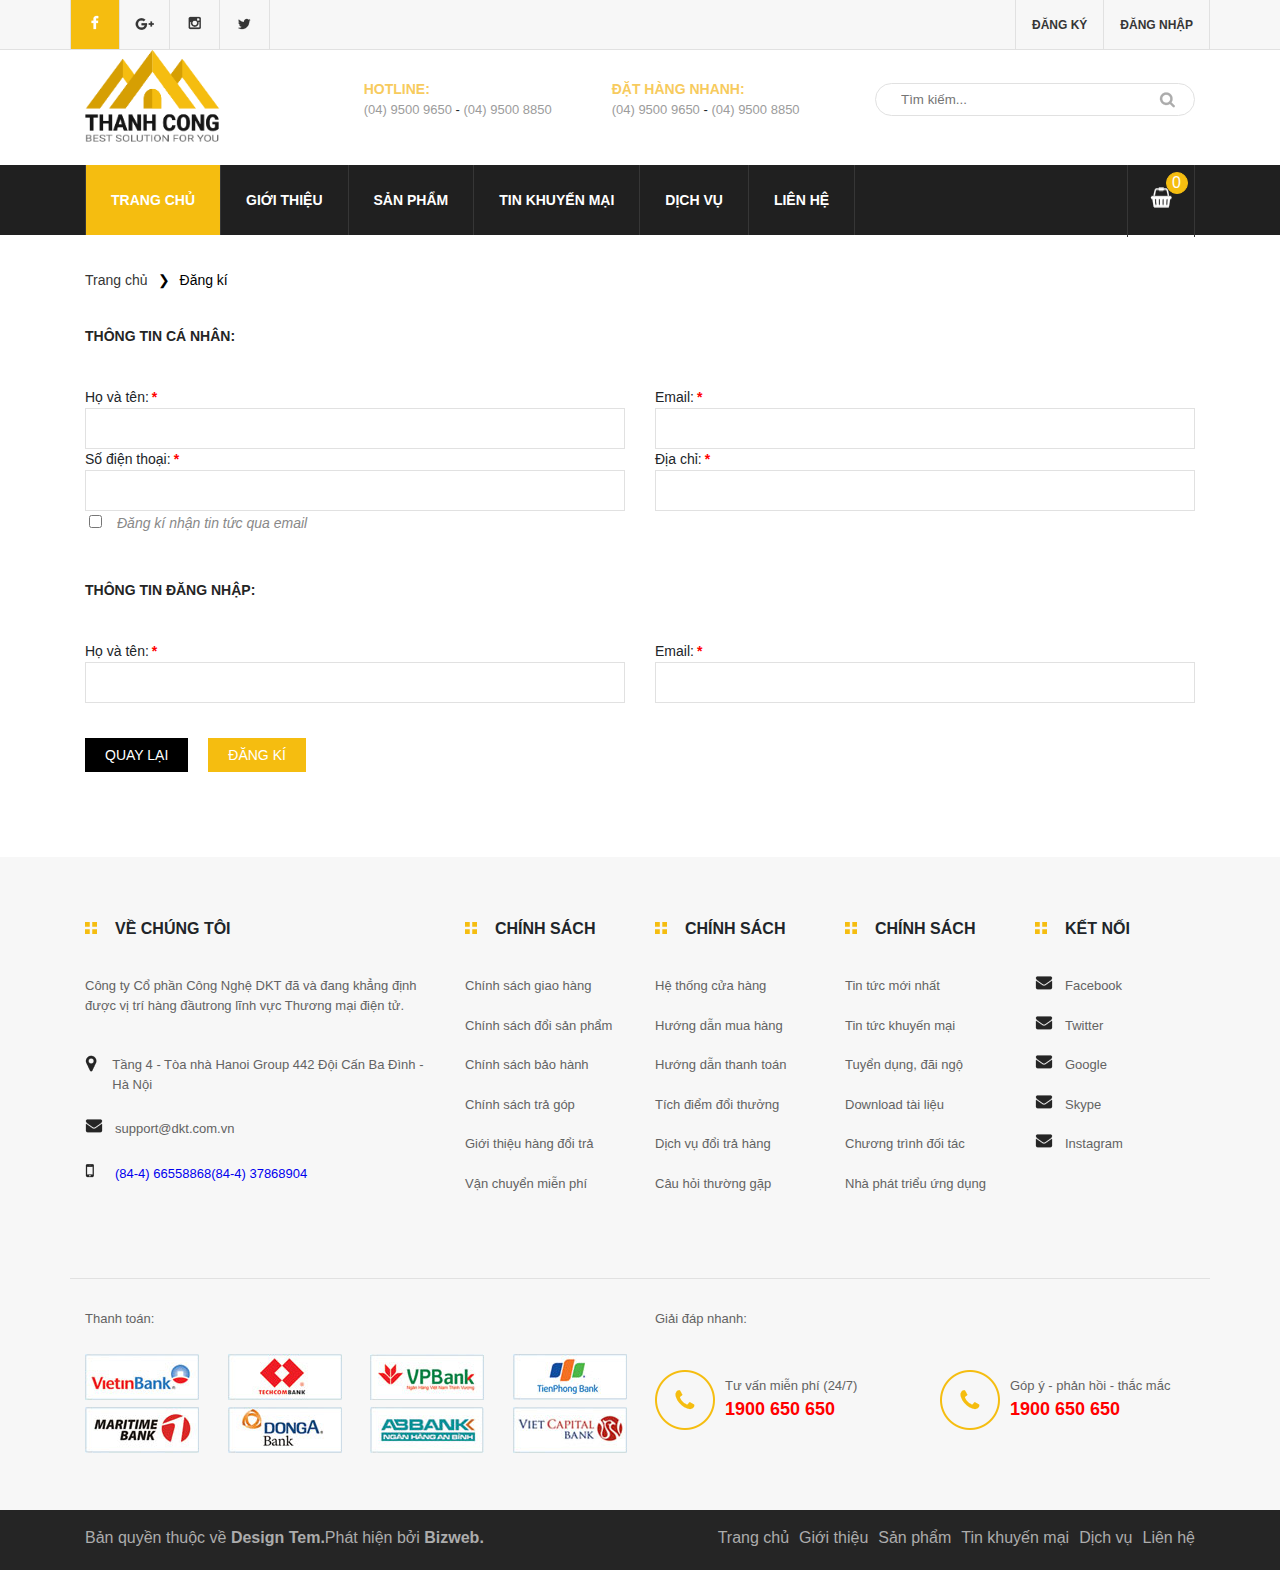
<file: html/register-page.html>
<!DOCTYPE html>
<head>
  <meta charset="UTF-8">
  <meta name="viewport" content="width=device-width, initial-scale=1.0">
  <title>Machine Company</title>
  <link rel="stylesheet" href="../css/responsive.css">
  <link rel="stylesheet" href="../css/header.css">
  <link rel="stylesheet" href="../css/style.css">
  <link rel="stylesheet" href="../css/footer.css">
  <link rel="stylesheet" href="../css/layout.css">
  <link rel="stylesheet" href="../css/list-page.css">
  <link rel="stylesheet" href="../css/detail.css">
  <link rel="stylesheet" href="../css/register.css">
  <link rel="stylesheet" href="../css/blog.css">
</head>
<body>   
  <header>
    <div class="top-header">
      <!-- Social media / login-sign up-->
      <div class="container">
        <div class="row">
          <div class="social-media">
              <div class="social-media__item"><a href="#"><img src="../images/socials/facebook.png" alt="facebook-icon"></a></div>
              <div class="social-media__item"><a href="#"><img src="../images/socials/google-plus.png" alt="google-plus-icon"></a></div>
              <div class="social-media__item"><a href="#"><img src="../images/socials/instagram.png" alt="instagram-icon"></a></div>
              <div class="social-media__item"><a href="#"><img src="../images/socials/twitter.png" alt="twitter-icon"></a></div>
          </div>
          <div class="login-sign-up">
            <div class="login-sign-up__item"><a href="register-page.html">Đăng ký</a></div>
            <div class="login-sign-up__item"><a href="login.html">Đăng nhập</a></div>
          </div>
        </div>
      </div>
    </div>
    <!-- logo brand-->
    <div class="container">
      <div class="main-header">
        <div class="logo-brand"><a href=""><img src="../images/Logo.png" alt="logo-brand"></a></div>
        <div class="wrapper-contacts">
          <div class="contacts">
            <div class="contacts__title">Hotline: </div>
            <div class="contacts__info"><a href="tel:0495009650">(04) 9500 9650</a> - <a href="tel:0495008850">(04) 9500 8850</a></div>
          </div>
          <div class="contacts">
            <div class="contacts__title">&Dstrok;&#x1EB7;t h&agrave;ng nhanh: </div>
            <div class="contacts__info"><a href="tel:0495009650">(04) 9500 9650</a> - <a href="tel:0495008850">(04) 9500 8850</a></div>
          </div>
        </div>
        <div class="search-information">
          <input type="text" placeholder="Tìm kiếm..."><img src="../images/search-icon.png" alt="search-icon">
        </div>
      </div>
    </div>
    <!-- Navigation-->
    <nav class="navbar-wrapper">
      <div class="container">  
        <div class="navbar">
          <input type="checkbox" id="menuToggle">
          <label class="menu-icon" for="menuToggle"><img src="../images/menu-icon.png" alt="menu icon"></label>
          <ul class="navbar__menu">
            <li class="navbar__item navbar--active"><a href="#">Trang chủ</a></li>
              <li class="navbar__item"><a href="#">Giới thiệu</a></li>
              <li class="navbar__item"><a href="#">Sản phẩm</a></li>
              <li class="navbar__item"><a href="#">Tin khuyến mại</a></li>
              <li class="navbar__item"><a href="#">Dịch vụ</a></li>
              <li class="navbar__item"><a href="#">Liên hệ</a></li>
          </ul>
          <div class="cart"><img src="../images/cart.png" alt="cart">
            <div class="cart__number">0</div>
          </div>
        </div>
      </div>
    </nav>
  </header>
  <div class="container">
    <div class="bread"><a class="bread__item" href="#">Trang chủ </a><a class="bread__item bread__item--active" href="#">Đăng kí</a></div>
    <div class="register-container">
      <form class="register">
        <div class="register__title">Thông tin cá nhân:</div>
        <div class="row register__form">
          <div class="col-12 col-sm-6">
            <div class="text">Họ và tên:<strong>*</strong></div>
            <input type="text">
          </div>
          <div class="col-12 col-sm-6">
            <div class="text">Email:<strong>*</strong></div>
            <input type="email">
          </div>
          <div class="col-12 col-sm-6">
            <div class="text">Số điện thoại:<strong>*</strong></div>
            <input type="text">
          </div>
          <div class="col-12 col-sm-6">
            <div class="text">Địa chỉ:<strong>*</strong></div>
            <input type="email">
          </div>
        </div>
        <div class="checkbox">
          <input type="checkbox"><span>Đăng kí nhận tin tức qua email            </span>
        </div>
        <div class="register__title">Thông tin đăng nhập:</div>
        <div class="row register__form">
          <div class="col-12 col-sm-6">
            <div class="text">Họ và tên:<strong>*</strong></div>
            <input type="text">
          </div>
          <div class="col-12 col-sm-6">
            <div class="text">Email:<strong>*</strong></div>
            <input type="email">
          </div>
        </div>
        <div class="register__btn"><a class="back" href="#">Quay lại</a><a class="submit" href="#">Đăng kí</a></div>
      </form>
    </div>
  </div>
  <footer>
    <div class="container">
      <div class="row wrap-links">
        <div class="col-12 col-md-6 col-lg-4 col-xl-4 links">
          <div class="links__title">
            <div class="wrap-icon"><img src="../images/four-square.png" alt="four square"></div>Về Chúng Tôi
          </div>
          <div class="links__desc">
              Công ty Cổ phần Công Nghệ DKT đã và đang khẳng định được vị trí hàng đầutrong lĩnh vực Thương mại điện tử.</div>
          <div class="links__icon">
            <div class="wrap-icon"><img src="../images/location.png" alt="location icon"></div>Tầng 4 - Tòa nhà Hanoi Group 442 Đội Cấn Ba Đình - Hà Nội
          </div>
          <div class="links__icon">
            <div class="wrap-icon"><img src="../images/email-icon.png" alt="email icon"></div>support@dkt.com.vn
          </div>
          <div class="links__icon">
            <div class="wrap-icon"><img src="../images/mobilephone-icon.png" alt="mobile phone icon"></div><a href="tel:0466558868">(84-4) 66558868</a><a href="tel:0466558868">(84-4) 37868904</a>
          </div>
        </div>
        <div class="col-12 col-md-6 col-lg-4 col-xl-2 links">
          <div class="links__title">
            <div class="wrap-icon"><img src="../images/four-square.png" alt="four square"></div>Chính sách
          </div>
            <div class="links__item"><a href="#">Chính sách giao hàng</a></div>
            <div class="links__item"><a href="#">Chính sách đổi sản phẩm</a></div>
            <div class="links__item"><a href="#">Chính sách bảo hành</a></div>
            <div class="links__item"><a href="#">Chính sách trả góp</a></div>
            <div class="links__item"><a href="#">Giới thiệu hàng đổi trả</a></div>
            <div class="links__item"><a href="#">Vận chuyển miễn phí</a></div>
        </div>
        <div class="col-12 col-md-6 col-lg-4 col-xl-2 links">
          <div class="links__title">
            <div class="wrap-icon"><img src="../images/four-square.png" alt="four square"></div>Chính sách
          </div>
            <div class="links__item"><a href="#">Hệ thống cửa hàng</a></div>
            <div class="links__item"><a href="#">Hướng dẫn mua hàng</a></div>
            <div class="links__item"><a href="#">Hướng dẫn thanh toán</a></div>
            <div class="links__item"><a href="#">Tích điểm đổi thưởng</a></div>
            <div class="links__item"><a href="#">Dịch vụ đổi trả hàng</a></div>
            <div class="links__item"><a href="#">Câu hỏi thường gặp</a></div>
        </div>
        <div class="col-12 col-md-6 col-lg-4 col-xl-2 links">
          <div class="links__title">
            <div class="wrap-icon"><img src="../images/four-square.png" alt="four square"></div>Chính sách
          </div>
            <div class="links__item"><a href="#">Tin tức mới nhất</a></div>
            <div class="links__item"><a href="#">Tin tức khuyến mại</a></div>
            <div class="links__item"><a href="#">Tuyển dụng, đãi ngộ</a></div>
            <div class="links__item"><a href="#">Download tài liệu</a></div>
            <div class="links__item"><a href="#">Chương trình đối tác</a></div>
            <div class="links__item"><a href="#">Nhà phát triểu ứng dụng</a></div>
        </div>
        <div class="col-12 col-md-6 col-lg-4 col-xl-2 links">
          <div class="links__title">
            <div class="wrap-icon"><img src="../images/four-square.png" alt="four square"></div>Kết nối
          </div>
            <div class="links__item link">
              <div class="wrap-icon"><img src="../images/email-icon.png" alt="email icon"></div><a href="#">Facebook</a>
            </div>
            <div class="links__item link">
              <div class="wrap-icon"><img src="../images/email-icon.png" alt="email icon"></div><a href="#">Twitter</a>
            </div>
            <div class="links__item link">
              <div class="wrap-icon"><img src="../images/email-icon.png" alt="email icon"></div><a href="#">Google</a>
            </div>
            <div class="links__item link">
              <div class="wrap-icon"><img src="../images/email-icon.png" alt="email icon"></div><a href="#">Skype</a>
            </div>
            <div class="links__item link">
              <div class="wrap-icon"><img src="../images/email-icon.png" alt="email icon"></div><a href="#">Instagram</a>
            </div>
        </div>
      </div>
      <div class="row wrap-credit-card">
        <div class="col-12 col-md-6 credit-card">
          <div class="credit-card__title">Thanh toán:</div>
          <div class="row credit-card__bank">
              <div class="col-6 col-md-4 col-lg-3 creadit-card__item"><img src="../images/viettin-bank.jpg" alt="credit card"></div>
              <div class="col-6 col-md-4 col-lg-3 creadit-card__item"><img src="../images/techcom-bank.jpg" alt="credit card"></div>
              <div class="col-6 col-md-4 col-lg-3 creadit-card__item"><img src="../images/vp-bank.jpg" alt="credit card"></div>
              <div class="col-6 col-md-4 col-lg-3 creadit-card__item"><img src="../images/tienphong.jpg" alt="credit card"></div>
              <div class="col-6 col-md-4 col-lg-3 creadit-card__item"><img src="../images/maritime.jpg" alt="credit card"></div>
              <div class="col-6 col-md-4 col-lg-3 creadit-card__item"><img src="../images/donga.jpg" alt="credit card"></div>
              <div class="col-6 col-md-4 col-lg-3 creadit-card__item"><img src="../images/abb-bank.jpg" alt="credit card"></div>
              <div class="col-6 col-md-4 col-lg-3 creadit-card__item"><img src="../images/viet-capital.jpg" alt="credit card"></div>
          </div>
        </div>
        <div class="col-12 col-md-6 hotline">
          <div class="credit-card__title">Giải đáp nhanh:</div>
          <div class="row hotline__row">
            <div class="col-12 col-sm-6 hotline__col">
              <div class="hotline__col__item"><img src="../images/hotline.png" alt="hotline">
                <div class="hotline__col__item__sub"> 
                  <div class="hotline__col__item__sub__text"> Tư vấn miễn phí (24/7)</div><a class="hotline__col__item__sub__number" href="tel:1900650650">1900 650 650</a>
                </div>
              </div>
            </div>
            <div class="col-12 col-sm-6 hotline__col">
              <div class="hotline__col__item"><img src="../images/hotline.png" alt="hotline">
                <div class="hotline__col__item__sub"> 
                  <div class="hotline__col__item__sub__text"> Góp ý - phản hồi - thắc mắc</div><a class="hotline__col__item__sub__number" href="tel:1900650650">1900 650 650</a>
                </div>
              </div>
            </div>
          </div>
        </div>
      </div>
    </div>
    <div class="bottom-footer">
      <div class="container">
        <div class="row">
          <div class="col-12 col-sm-6 bottom-footer__col">
            <div class="bottom-footer__col__copyright">Bản quyền thuộc về<strong>&nbsp;Design Tem.</strong>Phát hiện bởi<strong>&nbsp;Bizweb.</strong></div>
          </div>
          <div class="col-12 col-sm-6 bottom-footer__col">
            <ul class="navbar-footer">
                <li class="navbar__item"><a href="index.html">Trang chủ</a></li>
                <li class="navbar__item"><a href="#">Giới thiệu</a></li>
                <li class="navbar__item"><a href="list-page">Sản phẩm</a></li>
                <li class="navbar__item"><a href="#">Tin khuyến mại</a></li>
                <li class="navbar__item"><a href="#">Dịch vụ</a></li>
                <li class="navbar__item"><a href="#">Liên hệ</a></li>
            </ul>
          </div>
        </div>
      </div>
    </div>
  </footer>
</body>
</file>
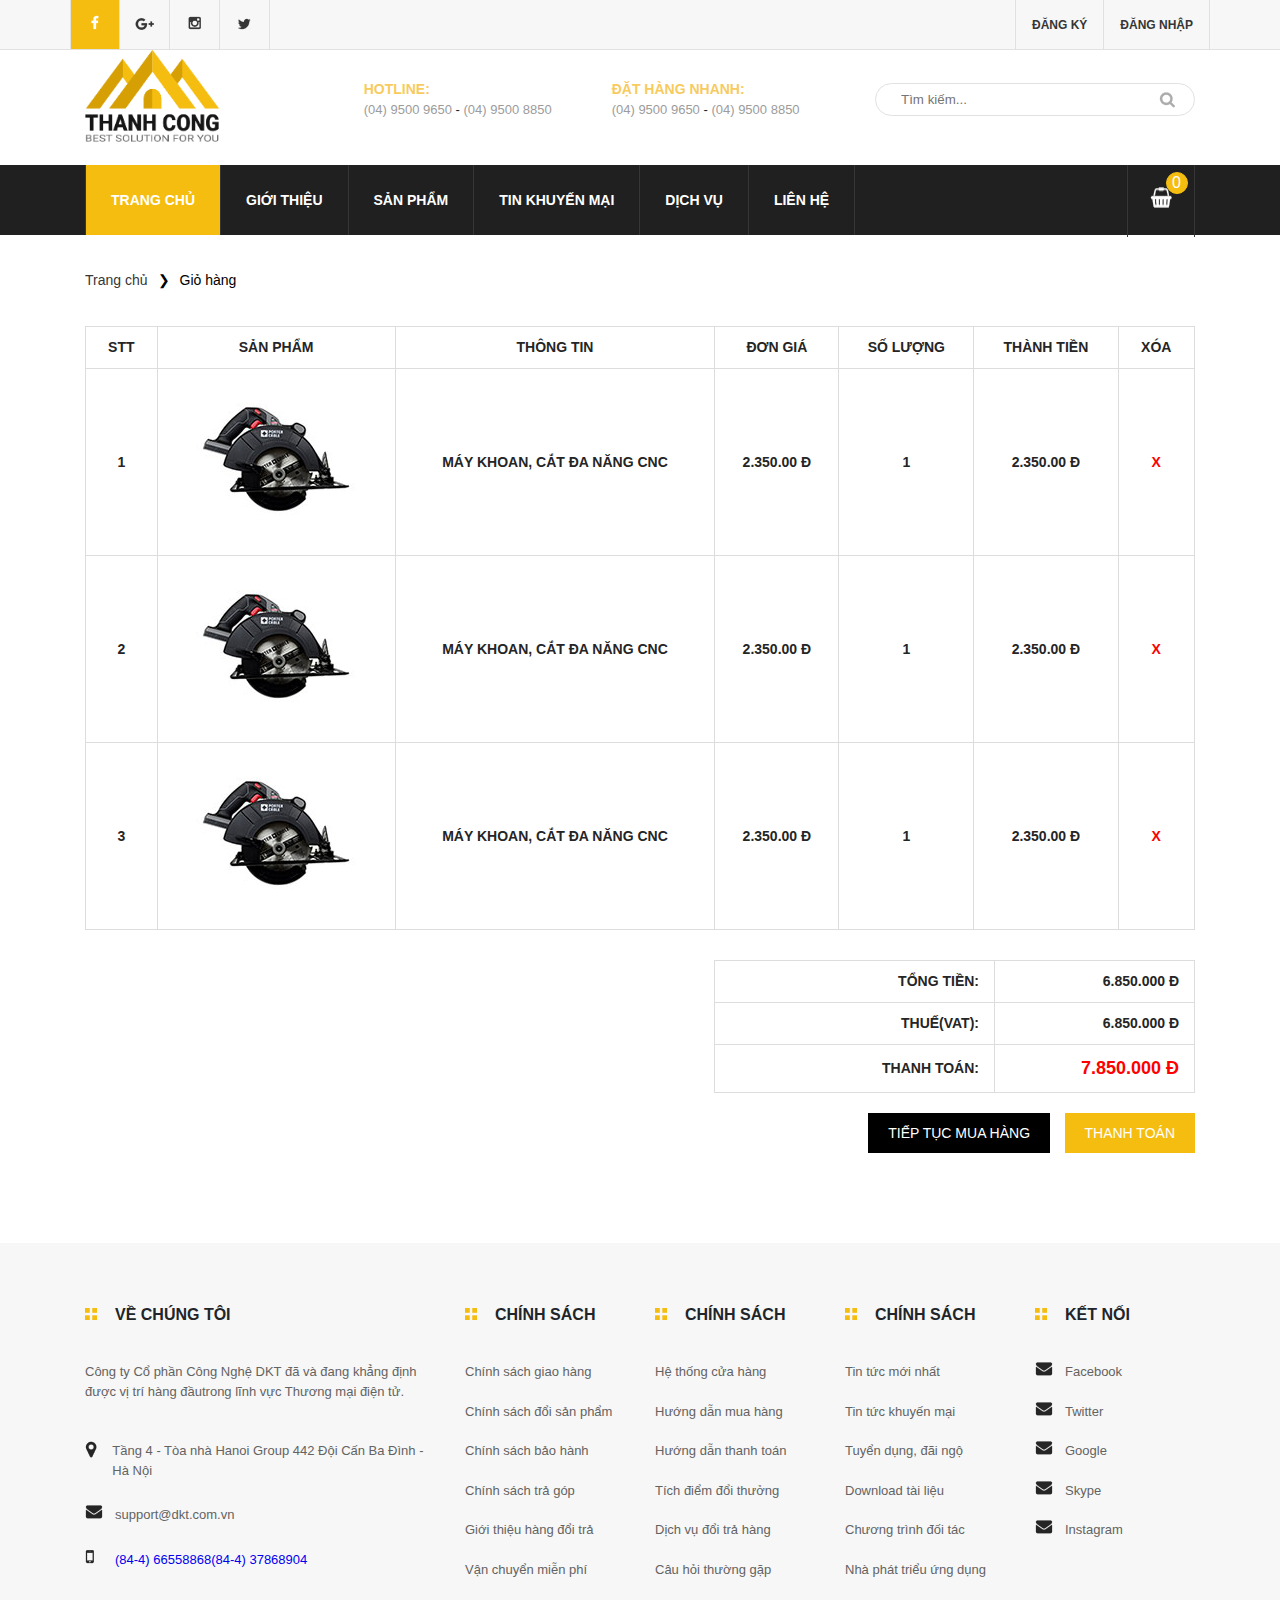
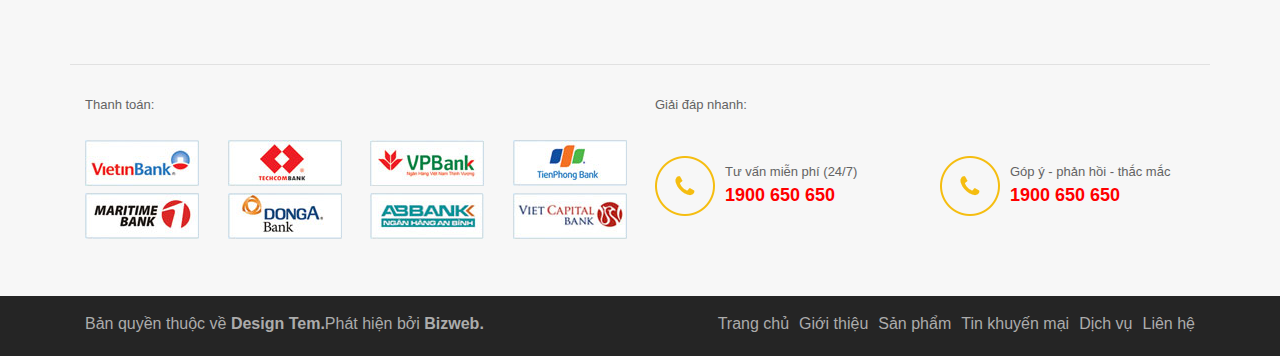
<file: html/shopping-cart.html>
<!DOCTYPE html>
<head>
  <meta charset="UTF-8">
  <meta name="viewport" content="width=device-width, initial-scale=1.0">
  <title>Machine Company</title>
  <link rel="stylesheet" href="../css/responsive.css">
  <link rel="stylesheet" href="../css/header.css">
  <link rel="stylesheet" href="../css/style.css">
  <link rel="stylesheet" href="../css/footer.css">
  <link rel="stylesheet" href="../css/layout.css">
  <link rel="stylesheet" href="../css/list-page.css">
  <link rel="stylesheet" href="../css/detail.css">
  <link rel="stylesheet" href="../css/register.css">
  <link rel="stylesheet" href="../css/blog.css">
</head>
<body>   
  <header>
    <div class="top-header">
      <!-- Social media / login-sign up-->
      <div class="container">
        <div class="row">
          <div class="social-media">
              <div class="social-media__item"><a href="#"><img src="../images/socials/facebook.png" alt="facebook-icon"></a></div>
              <div class="social-media__item"><a href="#"><img src="../images/socials/google-plus.png" alt="google-plus-icon"></a></div>
              <div class="social-media__item"><a href="#"><img src="../images/socials/instagram.png" alt="instagram-icon"></a></div>
              <div class="social-media__item"><a href="#"><img src="../images/socials/twitter.png" alt="twitter-icon"></a></div>
          </div>
          <div class="login-sign-up">
            <div class="login-sign-up__item"><a href="register-page.html">Đăng ký</a></div>
            <div class="login-sign-up__item"><a href="login.html">Đăng nhập</a></div>
          </div>
        </div>
      </div>
    </div>
    <!-- logo brand-->
    <div class="container">
      <div class="main-header">
        <div class="logo-brand"><a href=""><img src="../images/Logo.png" alt="logo-brand"></a></div>
        <div class="wrapper-contacts">
          <div class="contacts">
            <div class="contacts__title">Hotline: </div>
            <div class="contacts__info"><a href="tel:0495009650">(04) 9500 9650</a> - <a href="tel:0495008850">(04) 9500 8850</a></div>
          </div>
          <div class="contacts">
            <div class="contacts__title">&Dstrok;&#x1EB7;t h&agrave;ng nhanh: </div>
            <div class="contacts__info"><a href="tel:0495009650">(04) 9500 9650</a> - <a href="tel:0495008850">(04) 9500 8850</a></div>
          </div>
        </div>
        <div class="search-information">
          <input type="text" placeholder="Tìm kiếm..."><img src="../images/search-icon.png" alt="search-icon">
        </div>
      </div>
    </div>
    <!-- Navigation-->
    <nav class="navbar-wrapper">
      <div class="container">  
        <div class="navbar">
          <input type="checkbox" id="menuToggle">
          <label class="menu-icon" for="menuToggle"><img src="../images/menu-icon.png" alt="menu icon"></label>
          <ul class="navbar__menu">
            <li class="navbar__item navbar--active"><a href="#">Trang chủ</a></li>
              <li class="navbar__item"><a href="#">Giới thiệu</a></li>
              <li class="navbar__item"><a href="#">Sản phẩm</a></li>
              <li class="navbar__item"><a href="#">Tin khuyến mại</a></li>
              <li class="navbar__item"><a href="#">Dịch vụ</a></li>
              <li class="navbar__item"><a href="#">Liên hệ</a></li>
          </ul>
          <div class="cart"><img src="../images/cart.png" alt="cart">
            <div class="cart__number">0</div>
          </div>
        </div>
      </div>
    </nav>
  </header>
  <div class="container">
    <div class="bread"><a class="bread__item" href="#">Trang chủ </a><a class="bread__item bread__item--active" href="#">Giỏ hàng</a></div>
    <div class="shopping-cart table1">
      <table class="shopping-cart__table">
        <tr class="shopping-cart__tr">
          <td class="shopping-cart__item">Stt</td>
          <td class="shopping-cart__item">sản phẩm</td>
          <td class="shopping-cart__item">thông tin</td>
          <td class="shopping-cart__item">đơn giá</td>
          <td class="shopping-cart__item">số lượng</td>
          <td class="shopping-cart__item">thành tiền</td>
          <td class="shopping-cart__item">xóa</td>
        </tr>
          <tr class="shopping-cart__tr">
            <td class="shopping-cart__item">1</td>
            <td class="shopping-cart__item"><img src="../images/cart.jpg"></td>
            <td class="shopping-cart__item">máy khoan, cắt đa năng cnc</td>
            <td class="shopping-cart__item">2.350.00 Đ</td>
            <td class="shopping-cart__item">1</td>
            <td class="shopping-cart__item">2.350.00 Đ</td>
            <td class="shopping-cart__item"><strong>x</strong></td>
          </tr>
          <tr class="shopping-cart__tr">
            <td class="shopping-cart__item">2</td>
            <td class="shopping-cart__item"><img src="../images/cart.jpg"></td>
            <td class="shopping-cart__item">máy khoan, cắt đa năng cnc</td>
            <td class="shopping-cart__item">2.350.00 Đ</td>
            <td class="shopping-cart__item">1</td>
            <td class="shopping-cart__item">2.350.00 Đ</td>
            <td class="shopping-cart__item"><strong>x</strong></td>
          </tr>
          <tr class="shopping-cart__tr">
            <td class="shopping-cart__item">3</td>
            <td class="shopping-cart__item"><img src="../images/cart.jpg"></td>
            <td class="shopping-cart__item">máy khoan, cắt đa năng cnc</td>
            <td class="shopping-cart__item">2.350.00 Đ</td>
            <td class="shopping-cart__item">1</td>
            <td class="shopping-cart__item">2.350.00 Đ</td>
            <td class="shopping-cart__item"><strong>x</strong></td>
          </tr>
      </table>
      <table class="shopping-cart__table table-2">
        <tr class="shopping-cart__tr">
          <td class="shopping-cart__item item1">Tổng tiền:</td>
          <td class="shopping-cart__item item2">6.850.000 Đ</td>
        </tr>
        <tr class="shopping-cart__tr">
          <td class="shopping-cart__item item1">Thuế(VAT):</td>
          <td class="shopping-cart__item item2">6.850.000 Đ</td>
        </tr>
        <tr class="shopping-cart__tr">
          <td class="shopping-cart__item item1">Thanh toán:</td>
          <td class="shopping-cart__item payment item2">7.850.000 Đ</td>
        </tr>
      </table>
      <div class="shopping-cart__btn">
        <button class="next">Tiếp tục mua hàng</button>
        <button class="pay">Thanh toán</button>
      </div>
    </div>
  </div>
  <footer>
    <div class="container">
      <div class="row wrap-links">
        <div class="col-12 col-md-6 col-lg-4 col-xl-4 links">
          <div class="links__title">
            <div class="wrap-icon"><img src="../images/four-square.png" alt="four square"></div>Về Chúng Tôi
          </div>
          <div class="links__desc">
              Công ty Cổ phần Công Nghệ DKT đã và đang khẳng định được vị trí hàng đầutrong lĩnh vực Thương mại điện tử.</div>
          <div class="links__icon">
            <div class="wrap-icon"><img src="../images/location.png" alt="location icon"></div>Tầng 4 - Tòa nhà Hanoi Group 442 Đội Cấn Ba Đình - Hà Nội
          </div>
          <div class="links__icon">
            <div class="wrap-icon"><img src="../images/email-icon.png" alt="email icon"></div>support@dkt.com.vn
          </div>
          <div class="links__icon">
            <div class="wrap-icon"><img src="../images/mobilephone-icon.png" alt="mobile phone icon"></div><a href="tel:0466558868">(84-4) 66558868</a><a href="tel:0466558868">(84-4) 37868904</a>
          </div>
        </div>
        <div class="col-12 col-md-6 col-lg-4 col-xl-2 links">
          <div class="links__title">
            <div class="wrap-icon"><img src="../images/four-square.png" alt="four square"></div>Chính sách
          </div>
            <div class="links__item"><a href="#">Chính sách giao hàng</a></div>
            <div class="links__item"><a href="#">Chính sách đổi sản phẩm</a></div>
            <div class="links__item"><a href="#">Chính sách bảo hành</a></div>
            <div class="links__item"><a href="#">Chính sách trả góp</a></div>
            <div class="links__item"><a href="#">Giới thiệu hàng đổi trả</a></div>
            <div class="links__item"><a href="#">Vận chuyển miễn phí</a></div>
        </div>
        <div class="col-12 col-md-6 col-lg-4 col-xl-2 links">
          <div class="links__title">
            <div class="wrap-icon"><img src="../images/four-square.png" alt="four square"></div>Chính sách
          </div>
            <div class="links__item"><a href="#">Hệ thống cửa hàng</a></div>
            <div class="links__item"><a href="#">Hướng dẫn mua hàng</a></div>
            <div class="links__item"><a href="#">Hướng dẫn thanh toán</a></div>
            <div class="links__item"><a href="#">Tích điểm đổi thưởng</a></div>
            <div class="links__item"><a href="#">Dịch vụ đổi trả hàng</a></div>
            <div class="links__item"><a href="#">Câu hỏi thường gặp</a></div>
        </div>
        <div class="col-12 col-md-6 col-lg-4 col-xl-2 links">
          <div class="links__title">
            <div class="wrap-icon"><img src="../images/four-square.png" alt="four square"></div>Chính sách
          </div>
            <div class="links__item"><a href="#">Tin tức mới nhất</a></div>
            <div class="links__item"><a href="#">Tin tức khuyến mại</a></div>
            <div class="links__item"><a href="#">Tuyển dụng, đãi ngộ</a></div>
            <div class="links__item"><a href="#">Download tài liệu</a></div>
            <div class="links__item"><a href="#">Chương trình đối tác</a></div>
            <div class="links__item"><a href="#">Nhà phát triểu ứng dụng</a></div>
        </div>
        <div class="col-12 col-md-6 col-lg-4 col-xl-2 links">
          <div class="links__title">
            <div class="wrap-icon"><img src="../images/four-square.png" alt="four square"></div>Kết nối
          </div>
            <div class="links__item link">
              <div class="wrap-icon"><img src="../images/email-icon.png" alt="email icon"></div><a href="#">Facebook</a>
            </div>
            <div class="links__item link">
              <div class="wrap-icon"><img src="../images/email-icon.png" alt="email icon"></div><a href="#">Twitter</a>
            </div>
            <div class="links__item link">
              <div class="wrap-icon"><img src="../images/email-icon.png" alt="email icon"></div><a href="#">Google</a>
            </div>
            <div class="links__item link">
              <div class="wrap-icon"><img src="../images/email-icon.png" alt="email icon"></div><a href="#">Skype</a>
            </div>
            <div class="links__item link">
              <div class="wrap-icon"><img src="../images/email-icon.png" alt="email icon"></div><a href="#">Instagram</a>
            </div>
        </div>
      </div>
      <div class="row wrap-credit-card">
        <div class="col-12 col-md-6 credit-card">
          <div class="credit-card__title">Thanh toán:</div>
          <div class="row credit-card__bank">
              <div class="col-6 col-md-4 col-lg-3 creadit-card__item"><img src="../images/viettin-bank.jpg" alt="credit card"></div>
              <div class="col-6 col-md-4 col-lg-3 creadit-card__item"><img src="../images/techcom-bank.jpg" alt="credit card"></div>
              <div class="col-6 col-md-4 col-lg-3 creadit-card__item"><img src="../images/vp-bank.jpg" alt="credit card"></div>
              <div class="col-6 col-md-4 col-lg-3 creadit-card__item"><img src="../images/tienphong.jpg" alt="credit card"></div>
              <div class="col-6 col-md-4 col-lg-3 creadit-card__item"><img src="../images/maritime.jpg" alt="credit card"></div>
              <div class="col-6 col-md-4 col-lg-3 creadit-card__item"><img src="../images/donga.jpg" alt="credit card"></div>
              <div class="col-6 col-md-4 col-lg-3 creadit-card__item"><img src="../images/abb-bank.jpg" alt="credit card"></div>
              <div class="col-6 col-md-4 col-lg-3 creadit-card__item"><img src="../images/viet-capital.jpg" alt="credit card"></div>
          </div>
        </div>
        <div class="col-12 col-md-6 hotline">
          <div class="credit-card__title">Giải đáp nhanh:</div>
          <div class="row hotline__row">
            <div class="col-12 col-sm-6 hotline__col">
              <div class="hotline__col__item"><img src="../images/hotline.png" alt="hotline">
                <div class="hotline__col__item__sub"> 
                  <div class="hotline__col__item__sub__text"> Tư vấn miễn phí (24/7)</div><a class="hotline__col__item__sub__number" href="tel:1900650650">1900 650 650</a>
                </div>
              </div>
            </div>
            <div class="col-12 col-sm-6 hotline__col">
              <div class="hotline__col__item"><img src="../images/hotline.png" alt="hotline">
                <div class="hotline__col__item__sub"> 
                  <div class="hotline__col__item__sub__text"> Góp ý - phản hồi - thắc mắc</div><a class="hotline__col__item__sub__number" href="tel:1900650650">1900 650 650</a>
                </div>
              </div>
            </div>
          </div>
        </div>
      </div>
    </div>
    <div class="bottom-footer">
      <div class="container">
        <div class="row">
          <div class="col-12 col-sm-6 bottom-footer__col">
            <div class="bottom-footer__col__copyright">Bản quyền thuộc về<strong>&nbsp;Design Tem.</strong>Phát hiện bởi<strong>&nbsp;Bizweb.</strong></div>
          </div>
          <div class="col-12 col-sm-6 bottom-footer__col">
            <ul class="navbar-footer">
                <li class="navbar__item"><a href="index.html">Trang chủ</a></li>
                <li class="navbar__item"><a href="#">Giới thiệu</a></li>
                <li class="navbar__item"><a href="list-page">Sản phẩm</a></li>
                <li class="navbar__item"><a href="#">Tin khuyến mại</a></li>
                <li class="navbar__item"><a href="#">Dịch vụ</a></li>
                <li class="navbar__item"><a href="#">Liên hệ</a></li>
            </ul>
          </div>
        </div>
      </div>
    </div>
  </footer>
</body>
</file>
<file: css/responsive.css>
.menu-icon,
#menuToggle {
  display: none; }

@media (max-width: 768px) {
  header .top-header .container div.login-sign-up, header nav.navbar-wrapper div.navbar div.cart, header nav.navbar-wrapper div.navbar .menu-icon, header nav.navbar-wrapper div.navbar ul a, header div.main-header div.logo-brand {
    display: flex;
    align-items: center;
    justify-content: center; }

  div.row,
  div.container {
    margin: 0;
    padding: 0; }

  header .top-header .container div.social-media {
    display: none; }
  header .top-header .container div.login-sign-up {
    position: static;
    width: 100%; }
  header nav.navbar-wrapper {
    height: 55px !important; }
    header nav.navbar-wrapper div.navbar {
      height: 55px; }
      header nav.navbar-wrapper div.navbar div.cart {
        top: 0;
        height: 55px;
        padding: 0 25px; }
      header nav.navbar-wrapper div.navbar .menu-icon {
        cursor: pointer;
        position: absolute;
        left: 30px;
        height: 55px;
        padding-right: 25px;
        border-right: 1px solid #363636; }
        header nav.navbar-wrapper div.navbar .menu-icon img {
          width: 20px; }
      header nav.navbar-wrapper div.navbar .menu-icon:hover {
        position: 0.9; }
      header nav.navbar-wrapper div.navbar ul {
        display: block;
        max-height: 0;
        margin: 0;
        padding: 0;
        left: 0;
        top: 55px;
        overflow: hidden;
        background-color: #202020;
        -webkit-transition: max-height 0.3s;
        -moz-transition: max-height 0.3s;
        -ms-transition: max-height 0.3s;
        -o-transition: max-height 0.3s;
        transition: max-height 0.3s; }
        header nav.navbar-wrapper div.navbar ul .navbar__item {
          height: 50px; }
        header nav.navbar-wrapper div.navbar ul a {
          text-align: left;
          width: 100%;
          height: 50px;
          padding: 10px 0px 10px 5%; }
      header nav.navbar-wrapper div.navbar #menuToggle:checked ~ ul {
        max-height: 350px;
        height: auto;
        z-index: 20; }
  header div.main-header {
    display: block; }
    header div.main-header .logo-brand img {
      margin-top: 10px; }
    header div.main-header div.wrapper-contacts {
      display: none; }
    header div.main-header div.search-information {
      margin: 15px 0; }
      header div.main-header div.search-information input {
        width: 75%; }
      header div.main-header div.search-information img {
        right: 16%; } }

/*# sourceMappingURL=responsive.css.map */
</file>
<file: css/header.css>
html {
  font-family: sans-serif;
  line-height: 1.15;
  -webkit-text-size-adjust: 100%;
  -webkit-tap-highlight-color: rgba(0, 0, 0, 0); }

body {
  margin: 0;
  font-family: -apple-system, BlinkMacSystemFont, "Segoe UI", Roboto, "Helvetica Neue", Arial, "Noto Sans", sans-serif, "Apple Color Emoji", "Segoe UI Emoji", "Segoe UI Symbol", "Noto Color Emoji";
  font-size: 1rem;
  font-weight: 400;
  line-height: 1.5;
  color: #212529;
  text-align: left;
  background-color: #fff; }

a {
  text-decoration: none; }

header .top-header .container .social-media__item, header .top-header .container .login-sign-up__item, header .main-header .wrapper-contacts, header .main-header .search-information, header nav.navbar-wrapper .navbar .cart__number {
  display: flex;
  align-items: center;
  justify-content: center; }

header .top-header {
  height: 50px;
  border-bottom: 1px solid #e1e1e1;
  position: relative;
  background-color: #f7f7f7; }
  header .top-header .container {
    position: relative; }
    header .top-header .container .social-media {
      display: flex; }
      header .top-header .container .social-media__item:first-child {
        border-left: 1px solid #e1e1e1;
        background-color: #f5bd10; }
      header .top-header .container .social-media__item {
        width: 50px;
        height: 50px;
        border-bottom: 1px solid #e1e1e1;
        border-right: 1px solid #e1e1e1; }
    header .top-header .container .login-sign-up {
      position: absolute;
      right: 0;
      display: flex; }
      header .top-header .container .login-sign-up__item:first-child {
        border-left: 1px solid #e1e1e1; }
      header .top-header .container .login-sign-up__item {
        font-size: 12px;
        font-weight: bold;
        text-transform: uppercase;
        padding: 16px;
        border-right: 1px solid #e1e1e1; }
        header .top-header .container .login-sign-up__item a {
          color: #363636; }
header .main-header {
  display: flex;
  flex: 1; }
  header .main-header .logo-brand {
    flex: 1; }
    header .main-header .logo-brand img {
      width: 140px;
      height: 92px; }
  header .main-header .wrapper-contacts {
    flex: 2; }
    header .main-header .wrapper-contacts .contacts {
      margin-right: 60px; }
      header .main-header .wrapper-contacts .contacts__title {
        color: #f7cb5e;
        font-weight: bold;
        text-transform: uppercase;
        font-size: 14px; }
      header .main-header .wrapper-contacts .contacts__info {
        font-size: 13px; }
        header .main-header .wrapper-contacts .contacts__info a {
          color: #9c9c9c; }
  header .main-header .search-information {
    flex: 1;
    position: relative; }
    header .main-header .search-information input {
      padding: 8px 25px;
      width: 320px;
      border-radius: 20px;
      border: 1px solid #e1e1e1;
      outline: none; }
    header .main-header .search-information img {
      position: absolute;
      right: 20px;
      cursor: pointer; }
header nav.navbar-wrapper {
  background-color: #202020;
  height: 70px; }
  header nav.navbar-wrapper .navbar {
    position: relative; }
    header nav.navbar-wrapper .navbar ul {
      display: flex;
      list-style: none;
      position: relative;
      left: -40px;
      height: 70px; }
      header nav.navbar-wrapper .navbar ul .navbar__item:first-child {
        border-left: 1px solid #363636; }
      header nav.navbar-wrapper .navbar ul .navbar__item {
        display: flex;
        align-items: center;
        height: 70px;
        color: #ffffff;
        font-size: 14px;
        text-transform: uppercase;
        font-weight: bold;
        padding: 0 25px;
        border-right: 1px solid #363636; }
        header nav.navbar-wrapper .navbar ul .navbar__item a {
          color: #ffffff; }
      header nav.navbar-wrapper .navbar ul .navbar--active {
        background-color: #f5bd10; }
    header nav.navbar-wrapper .navbar .cart {
      position: absolute;
      top: 0;
      right: 0;
      border-left: 1px solid #363636;
      border-right: 1px solid #363636;
      padding: 22px; }
      header nav.navbar-wrapper .navbar .cart img {
        width: 22px;
        height: 21px;
        cursor: pointer; }
      header nav.navbar-wrapper .navbar .cart__number {
        position: absolute;
        top: 6.5px;
        right: 6.5px;
        border: 1px solid #f5bd10;
        background-color: #f5bd10;
        border-radius: 11px;
        color: #ffffff;
        width: 22px;
        height: 22px; }

/*# sourceMappingURL=header.css.map */
</file>
<file: css/style.css>
.wrap-title-general .wrap-four-icon, .slider .container .row .slider__sidebar__detail, div.sidebar-container .sidebar__item .wrap-four-icon, .product-container .product__btn, .rating-container {
  display: flex;
  justify-content: center;
  align-items: center; }

.product-container .product__price, .product-container .product__name {
  font-size: 14px;
  font-weight: bold;
  text-transform: uppercase; }

.wrap-title-general {
  display: flex; }
  .wrap-title-general .title-general {
    font-size: 16px;
    font-weight: bold;
    text-transform: uppercase; }
  .wrap-title-general .wrap-four-icon {
    width: 30px; }
  .wrap-title-general .four-icon {
    width: 12px; }

.tab {
  position: absolute;
  right: 90px; }
  .tab__btn {
    cursor: pointer;
    font-size: 13px;
    color: #898989;
    background-color: #fff;
    padding: 4px 10px;
    border: 1px solid #898989; }
  .tab__btn:hover {
    opacity: 0.8; }
  .tab__btn--active {
    color: #fff;
    background-color: #f5bd10;
    border-color: #f5bd10; }

.wrap-next {
  width: 100%;
  margin-bottom: 50px;
  display: flex;
  position: relative; }
  .wrap-next .next-prev {
    position: absolute;
    right: 15px; }
    .wrap-next .next-prev__btn {
      cursor: pointer;
      color: #898989;
      background-color: #fff;
      border: 1px solid #898989;
      outline: none;
      margin-left: 10px;
      height: 25px; }
    .wrap-next .next-prev__btn:hover {
      color: #fff;
      background-color: #000; }

.slider {
  margin-top: 30px; }
  .slider .container .row .slider__col {
    padding-right: 0; }
    .slider .container .row .slider__col .carousel {
      position: relative;
      height: 100%; }
      .slider .container .row .slider__col .carousel__inner {
        position: relative;
        overflow: hidden;
        width: 100%;
        height: 100%; }
      .slider .container .row .slider__col .carousel__open {
        display: none; }
      .slider .container .row .slider__col .carousel__open:checked + .carousel__item {
        position: static;
        opacity: 100; }
      .slider .container .row .slider__col .carousel__item {
        position: absolute;
        opacity: 0;
        -webkit-transition: opacity 0.6s ease-out;
        transition: opacity 0.6s ease-out;
        height: 100%; }
        .slider .container .row .slider__col .carousel__item img {
          display: block;
          height: 100%;
          max-width: 100%; }
      .slider .container .row .slider__col .carousel .carousel__indicators {
        list-style: none;
        margin: 0;
        padding: 0;
        position: absolute;
        bottom: 2%;
        left: 0;
        right: 0;
        text-align: center;
        z-index: 10; }
        .slider .container .row .slider__col .carousel .carousel__indicators li {
          display: inline-block;
          margin: 0 5px; }
        .slider .container .row .slider__col .carousel .carousel__indicators .carousel__bullet {
          color: #fff;
          cursor: pointer;
          display: block;
          font-size: 35px; }
        .slider .container .row .slider__col .carousel .carousel__indicators .carousel__bullet:hover {
          color: #aaaaaa; }
        .slider .container .row .slider__col .carousel .carousel__indicators #carousel-1:checked ~ .carousel__indicators li:nth-child(1) .carousel__bullet,
        .slider .container .row .slider__col .carousel .carousel__indicators #carousel-2:checked ~ .carousel__indicators li:nth-child(2) .carousel__bullet,
        .slider .container .row .slider__col .carousel .carousel__indicators #carousel-3:checked ~ .carousel__indicators li:nth-child(3) .carousel__bullet {
          color: #428bca; }
  .slider .container .row .slider__sidebar {
    padding-left: 0; }
    .slider .container .row .slider__sidebar__detail:first-child {
      border-top: 1px solid #e1e1e1; }
    .slider .container .row .slider__sidebar__detail {
      padding: 35px 10px 30px;
      border: 1px solid #e1e1e1;
      border-top: none; }
      .slider .container .row .slider__sidebar__detail img {
        margin: 0 25px; }
      .slider .container .row .slider__sidebar__detail--active {
        background-color: #f5bd10; }
        .slider .container .row .slider__sidebar__detail--active div.title {
          color: #fff; }
        .slider .container .row .slider__sidebar__detail--active div.desc {
          color: #fff; }
      .slider .container .row .slider__sidebar__detail__info .title {
        font-size: 16px;
        font-weight: bold;
        text-transform: uppercase;
        color: #363636; }
      .slider .container .row .slider__sidebar__detail__info .desc {
        font-size: 13px;
        color: #898989; }

div.sidebar-container {
  padding-left: 7px; }
  div.sidebar-container .sidebar {
    margin-bottom: 30px; }
    div.sidebar-container .sidebar__item:first-child {
      border-top: 1px solid #ebebeb; }
    div.sidebar-container .sidebar__item:last-child {
      border-bottom: 1px solid #ebebeb; }
    div.sidebar-container .sidebar__item--active {
      background-color: #000; }
      div.sidebar-container .sidebar__item--active .title {
        color: #f5bd10 !important; }
    div.sidebar-container .sidebar__item {
      display: flex;
      align-items: center;
      height: 60px;
      border-bottom: 1px solid #ebebeb;
      border-left: 1px solid #ebebeb;
      border-right: 1px solid #ebebeb; }
      div.sidebar-container .sidebar__item .wrap-four-icon {
        width: 30px;
        margin-left: 5px; }
      div.sidebar-container .sidebar__item .four-icon {
        width: 12px; }
      div.sidebar-container .sidebar__item .title {
        font-size: 13px;
        color: #898989; }
    div.sidebar-container .sidebar__sale {
      height: 120px;
      width: 100%; }
      div.sidebar-container .sidebar__sale .wrap-four-icon {
        width: 33%;
        text-align: center; }
        div.sidebar-container .sidebar__sale .wrap-four-icon img {
          width: 100%; }
      div.sidebar-container .sidebar__sale .info {
        width: 67%;
        text-align: start;
        padding-left: 10; }
        div.sidebar-container .sidebar__sale .info .title {
          font-size: 14px;
          font-weight: bold;
          text-transform: uppercase;
          color: #202020; }
        div.sidebar-container .sidebar__sale .info .price {
          font-size: 14px;
          font-weight: bold;
          color: #ff0000; }

.product-container.product-95 {
  height: 95.5%; }
  .product-container.product-95 .product {
    height: 97.5%; }
    .product-container.product-95 .product img {
      width: 100%; }

.product-container {
  margin-bottom: 30px; }
  .product-container div.product.product2 {
    height: auto; }
  .product-container div.product.product-same {
    height: 413px; }
  .product-container .product {
    text-align: center;
    box-shadow: 0 0 5px #ebebeb;
    padding: 20px 20px 30px;
    height: 353px; }
    .product-container .product__price {
      color: #ff0000; }
    .product-container .product__btn {
      display: none;
      margin-top: 20px; }
      .product-container .product__btn .buy-now {
        color: #fff;
        background-color: #f5bd10;
        padding: 7px 13px;
        margin-right: 7px;
        white-space: nowrap; }
      .product-container .product__btn .buy-now:hover,
      .product-container .product__btn .view-detail:hover {
        opacity: 0.9; }
      .product-container .product__btn .view-detail {
        color: #fff;
        background-color: #000;
        padding: 7px 13px;
        white-space: nowrap; }
  .product-container .product:hover .product__btn {
    display: flex !important; }

.special-product-container {
  margin-top: 70px;
  margin-bottom: 50px; }

.new-product-container {
  margin-bottom: 60px; }
  .new-product-container .wrap-next .next-prev {
    display: flex; }
  .new-product-container .banner img {
    width: 100%; }

.rating-container .rating {
  font-size: 25px;
  margin-right: 10px;
  overflow: hidden; }
  .rating-container .rating a:hover,
  .rating-container .rating a:hover ~ a,
  .rating-container .rating a:focus,
  .rating-container .rating a:focus ~ a {
    color: orange;
    cursor: pointer; }
  .rating-container .rating a {
    float: right;
    color: #aaa;
    text-decoration: none;
    -webkit-transition: color 0.4s;
    -moz-transition: color 0.4s;
    -o-transition: color 0.4s;
    transition: color 0.4s; }
.rating-container .rating2 {
  direction: rtl; }
.rating-container .rating2 a {
  float: none; }
.rating-container .rating-number {
  font-size: 12px;
  color: #898989; }

.runout-product-container {
  margin-bottom: 60px; }
  .runout-product-container .banner3 img {
    width: 100%; }

.new-order-container .product-container .product {
  text-align: start; }
  .new-order-container .product-container .product__item {
    display: flex; }
    .new-order-container .product-container .product__item .product__img {
      width: 35%; }
      .new-order-container .product-container .product__item .product__img img {
        width: 100%; }
    .new-order-container .product-container .product__item .product-inner {
      width: 65%; }
      .new-order-container .product-container .product__item .product-inner .product__price {
        font-size: 18px; }
      .new-order-container .product-container .product__item .product-inner .rating-container {
        justify-content: start; }
      .new-order-container .product-container .product__item .product-inner .product__btn {
        display: flex;
        justify-content: start; }
      .new-order-container .product-container .product__item .product-inner .desc {
        font-size: 13px;
        color: #898989; }

.sub-slider-container {
  background-color: #f7f7f7;
  height: 170px; }
  .sub-slider-container .sub-carousel {
    position: relative; }
  .sub-slider-container .sub-carousel-inner {
    position: relative;
    overflow: hidden;
    width: 100%;
    height: 170px;
    padding: 0 40px; }
  .sub-slider-container .sub-carousel-open:checked + .sub-carousel-item {
    position: static;
    opacity: 100; }
  .sub-slider-container .sub-carousel-item {
    position: absolute;
    display: flex;
    justify-content: space-around;
    align-items: center;
    height: 100%;
    opacity: 0;
    -webkit-transition: opacity 0.6s ease-out;
    transition: opacity 0.6s ease-out; }
  .sub-slider-container .sub-carousel-item img {
    display: block;
    height: auto;
    max-width: 100%; }
  .sub-slider-container .carousel-control {
    color: #aaaaaa;
    cursor: pointer;
    display: none;
    font-size: 40px;
    height: 40px;
    line-height: 35px;
    position: absolute;
    top: 50%;
    -webkit-transform: translate(0, -50%);
    cursor: pointer;
    -ms-transform: translate(0, -50%);
    transform: translate(0, -50%);
    text-align: center;
    width: 40px;
    z-index: 10; }
  .sub-slider-container .carousel-control.prev {
    left: 2%; }
  .sub-slider-container .carousel-control.next {
    right: 2%; }
  .sub-slider-container .carousel-control:hover {
    color: #000; }
  .sub-slider-container #sub-carousel-1:checked ~ .control-1,
  .sub-slider-container #sub-carousel-2:checked ~ .control-2,
  .sub-slider-container #sub-carousel-3:checked ~ .control-3 {
    display: block; }
  .sub-slider-container #carousel-1:checked ~ .control-1,
  .sub-slider-container #carousel-2:checked ~ .control-2,
  .sub-slider-container #carousel-3:checked ~ .control-3 {
    color: #428bca; }

.breadcrumb-container {
  height: 225px;
  background: linear-gradient(rgba(0, 0, 0, 0.6) 100%, rgba(0, 0, 0, 0.5) 100%), url("../images/breadcrumb.jpg");
  display: flex;
  justify-content: center;
  align-items: center; }
  .breadcrumb-container .breadcrumb__title {
    text-align: center;
    color: #fff;
    font-size: 24px;
    margin-bottom: 30px; }
  .breadcrumb-container .breadcrumb__fill {
    text-align: center; }
    .breadcrumb-container .breadcrumb__fill__input {
      padding: 12px 20px;
      border-radius: 20px;
      border: 1px solid #fff;
      outline: none;
      width: 600px; }
    .breadcrumb-container .breadcrumb__fill__btn {
      cursor: pointer;
      text-transform: uppercase;
      color: #fff;
      background-color: #f5bd10;
      padding: 12px 20px;
      margin-left: 5px;
      border: 1px solid #f5bd10;
      border-radius: 20px;
      outline: none; }
    .breadcrumb-container .breadcrumb__fill__btn:hover {
      opacity: 0.8; }

@media (max-width: 768px) {
  .slider .container {
    margin: auto; }
    .slider .container .row .slider__col .carousel__item img {
      height: auto; }

  .tab {
    display: none; }

  .sub-slider-container {
    display: none; }

  .breadcrumb-container {
    height: 170px; }
    .breadcrumb-container .breadcrumb__title {
      font-size: 16px; }
    .breadcrumb-container .breadcrumb__fill__input {
      width: 200px; } }

/*# sourceMappingURL=style.css.map */
</file>
<file: css/footer.css>
footer .container .row .links__title, footer .container .row .links__icon, footer .container .row .links__item.link {
  display: flex; }

footer {
  background-color: #f7f7f7; }
  footer .container .wrap-links {
    border-bottom: 1px solid #e1e1e1;
    padding-bottom: 65px; }
  footer .container .row .links__title {
    margin-top: 60px;
    margin-bottom: 35px;
    font-size: 16px;
    font-weight: bold;
    text-transform: uppercase; }
    footer .container .row .links__title img {
      width: 12px; }
  footer .container .row .links__desc {
    font-size: 13px;
    color: #636363;
    margin-bottom: 40px; }
  footer .container .row .links__icon {
    font-size: 13px;
    color: #636363;
    margin-bottom: 25px; }
  footer .container .row .links__item {
    font-size: 13px;
    margin-bottom: 20px; }
    footer .container .row .links__item a {
      color: #636363; }
  footer .container .row .links .wrap-icon {
    width: 30px;
    height: auto; }
  footer .container .wrap-credit-card {
    margin: 30px -15px 50px -15px; }
    footer .container .wrap-credit-card .credit-card__title {
      margin-bottom: 25px;
      font-size: 13px;
      color: #636363; }
    footer .container .wrap-credit-card .hotline .hotline__row {
      padding-top: 16px; }
    footer .container .wrap-credit-card .hotline__col__item {
      display: flex; }
      footer .container .wrap-credit-card .hotline__col__item__sub {
        margin: auto;
        margin-left: 10px; }
        footer .container .wrap-credit-card .hotline__col__item__sub__text {
          font-size: 13px;
          color: #636363; }
        footer .container .wrap-credit-card .hotline__col__item__sub__number {
          font-size: 18px;
          font-weight: bold;
          color: #ff0000; }
  footer .bottom-footer {
    background-color: #252525;
    height: 60px;
    align-items: center; }
    footer .bottom-footer__col {
      display: flex;
      align-items: center; }
      footer .bottom-footer__col__copyright {
        color: #acacac; }
      footer .bottom-footer__col .navbar-footer {
        display: flex;
        list-style: none; }
        footer .bottom-footer__col .navbar-footer .navbar__item {
          margin-left: 10px; }
          footer .bottom-footer__col .navbar-footer .navbar__item a {
            color: #acacac; }
    footer .bottom-footer__col:last-child {
      justify-content: flex-end; }

@media (max-width: 768px) {
  footer .container .wrap-credit-card {
    margin: 30px 0 50px 0; }
    footer .container .wrap-credit-card .credit-card__title {
      margin-left: 15px; }
    footer .container .wrap-credit-card .hotline__col {
      margin-bottom: 20px; } }
@media (max-width: 575px) {
  footer .bottom-footer {
    padding: 30px 0;
    height: auto; }
    footer .bottom-footer__col {
      justify-content: center;
      text-align: center; }
      footer .bottom-footer__col .navbar-footer {
        padding-inline-start: 0;
        display: -webkit-box;
        display: -ms-flexbox;
        display: flex;
        -ms-flex-wrap: wrap;
        flex-wrap: wrap;
        justify-content: center; }
        footer .bottom-footer__col .navbar-footer .navbar__item {
          margin: 0 15px; }
          footer .bottom-footer__col .navbar-footer .navbar__item a {
            white-space: nowrap; } }

/*# sourceMappingURL=footer.css.map */
</file>
<file: css/layout.css>
*,
::after,
::before {
  box-sizing: border-box; }

.container {
  width: 100%;
  padding-right: 15px;
  padding-left: 15px;
  margin-right: auto;
  margin-left: auto; }

.row {
  display: -webkit-box;
  display: -ms-flexbox;
  display: flex;
  -ms-flex-wrap: wrap;
  flex-wrap: wrap;
  margin-right: -15px;
  margin-left: -15px; }

.col-1,
.col-2,
.col-3,
.col-4,
.col-5,
.col-6,
.col-7,
.col-8,
.col-9,
.col-10,
.col-11,
.col-12,
.col,
.col-auto,
.col-sm-1,
.col-sm-2,
.col-sm-3,
.col-sm-4,
.col-sm-5,
.col-sm-6,
.col-sm-7,
.col-sm-8,
.col-sm-9,
.col-sm-10,
.col-sm-11,
.col-sm-12,
.col-sm,
.col-sm-auto,
.col-md-1,
.col-md-2,
.col-md-3,
.col-md-4,
.col-md-5,
.col-md-6,
.col-md-7,
.col-md-8,
.col-md-9,
.col-md-10,
.col-md-11,
.col-md-12,
.col-md,
.col-md-auto,
.col-lg-1,
.col-lg-2,
.col-lg-3,
.col-lg-4,
.col-lg-5,
.col-lg-6,
.col-lg-7,
.col-lg-8,
.col-lg-9,
.col-lg-10,
.col-lg-11,
.col-lg-12,
.col-lg,
.col-lg-auto,
.col-xl-1,
.col-xl-2,
.col-xl-3,
.col-xl-4,
.col-xl-5,
.col-xl-6,
.col-xl-7,
.col-xl-8,
.col-xl-9,
.col-xl-10,
.col-xl-11,
.col-xl-12,
.col-xl,
.col-xl-auto {
  position: relative;
  width: 100%;
  padding-right: 15px;
  padding-left: 15px; }

.col-1 {
  -webkit-box-flex: 0;
  -ms-flex: 0 0 8.333333%;
  flex: 0 0 8.333333%;
  max-width: 8.333333%; }

.col-2 {
  -webkit-box-flex: 0;
  -ms-flex: 0 0 16.666667%;
  flex: 0 0 16.666667%;
  max-width: 16.666667%; }

.col-3 {
  -webkit-box-flex: 0;
  -ms-flex: 0 0 25%;
  flex: 0 0 25%;
  max-width: 25%; }

.col-4 {
  -webkit-box-flex: 0;
  -ms-flex: 0 0 33.333333%;
  flex: 0 0 33.333333%;
  max-width: 33.333333%; }

.col-5 {
  -webkit-box-flex: 0;
  -ms-flex: 0 0 41.666667%;
  flex: 0 0 41.666667%;
  max-width: 41.666667%; }

.col-6 {
  -webkit-box-flex: 0;
  -ms-flex: 0 0 50%;
  flex: 0 0 50%;
  max-width: 50%; }

.col-7 {
  -webkit-box-flex: 0;
  -ms-flex: 0 0 58.333333%;
  flex: 0 0 58.333333%;
  max-width: 58.333333%; }

.col-8 {
  -webkit-box-flex: 0;
  -ms-flex: 0 0 66.666667%;
  flex: 0 0 66.666667%;
  max-width: 66.666667%; }

.col-9 {
  -webkit-box-flex: 0;
  -ms-flex: 0 0 75%;
  flex: 0 0 75%;
  max-width: 75%; }

.col-10 {
  -webkit-box-flex: 0;
  -ms-flex: 0 0 83.333333%;
  flex: 0 0 83.333333%;
  max-width: 83.333333%; }

.col-11 {
  -webkit-box-flex: 0;
  -ms-flex: 0 0 91.666667%;
  flex: 0 0 91.666667%;
  max-width: 91.666667%; }

.col-12 {
  -webkit-box-flex: 0;
  -ms-flex: 0 0 100%;
  flex: 0 0 100%;
  max-width: 100%; }

@media (min-width: 576px) {
  .container {
    max-width: 540px; }

  .col-sm-1 {
    -webkit-box-flex: 0;
    -ms-flex: 0 0 8.333333%;
    flex: 0 0 8.333333%;
    max-width: 8.333333%; }

  .col-sm-2 {
    -webkit-box-flex: 0;
    -ms-flex: 0 0 16.666667%;
    flex: 0 0 16.666667%;
    max-width: 16.666667%; }

  .col-sm-3 {
    -webkit-box-flex: 0;
    -ms-flex: 0 0 25%;
    flex: 0 0 25%;
    max-width: 25%; }

  .col-sm-4 {
    -webkit-box-flex: 0;
    -ms-flex: 0 0 33.333333%;
    flex: 0 0 33.333333%;
    max-width: 33.333333%; }

  .col-sm-5 {
    -webkit-box-flex: 0;
    -ms-flex: 0 0 41.666667%;
    flex: 0 0 41.666667%;
    max-width: 41.666667%; }

  .col-sm-6 {
    -webkit-box-flex: 0;
    -ms-flex: 0 0 50%;
    flex: 0 0 50%;
    max-width: 50%; }

  .col-sm-7 {
    -webkit-box-flex: 0;
    -ms-flex: 0 0 58.333333%;
    flex: 0 0 58.333333%;
    max-width: 58.333333%; }

  .col-sm-8 {
    -webkit-box-flex: 0;
    -ms-flex: 0 0 66.666667%;
    flex: 0 0 66.666667%;
    max-width: 66.666667%; }

  .col-sm-9 {
    -webkit-box-flex: 0;
    -ms-flex: 0 0 75%;
    flex: 0 0 75%;
    max-width: 75%; }

  .col-sm-10 {
    -webkit-box-flex: 0;
    -ms-flex: 0 0 83.333333%;
    flex: 0 0 83.333333%;
    max-width: 83.333333%; }

  .col-sm-11 {
    -webkit-box-flex: 0;
    -ms-flex: 0 0 91.666667%;
    flex: 0 0 91.666667%;
    max-width: 91.666667%; }

  .col-sm-12 {
    -webkit-box-flex: 0;
    -ms-flex: 0 0 100%;
    flex: 0 0 100%;
    max-width: 100%; } }
@media (min-width: 768px) {
  .container {
    max-width: 720px; }

  .col-md-1 {
    -webkit-box-flex: 0;
    -ms-flex: 0 0 8.333333%;
    flex: 0 0 8.333333%;
    max-width: 8.333333%; }

  .col-md-2 {
    -webkit-box-flex: 0;
    -ms-flex: 0 0 16.666667%;
    flex: 0 0 16.666667%;
    max-width: 16.666667%; }

  .col-md-3 {
    -webkit-box-flex: 0;
    -ms-flex: 0 0 25%;
    flex: 0 0 25%;
    max-width: 25%; }

  .col-md-4 {
    -webkit-box-flex: 0;
    -ms-flex: 0 0 33.333333%;
    flex: 0 0 33.333333%;
    max-width: 33.333333%; }

  .col-md-5 {
    -webkit-box-flex: 0;
    -ms-flex: 0 0 41.666667%;
    flex: 0 0 41.666667%;
    max-width: 41.666667%; }

  .col-md-6 {
    -webkit-box-flex: 0;
    -ms-flex: 0 0 50%;
    flex: 0 0 50%;
    max-width: 50%; }

  .col-md-7 {
    -webkit-box-flex: 0;
    -ms-flex: 0 0 58.333333%;
    flex: 0 0 58.333333%;
    max-width: 58.333333%; }

  .col-md-8 {
    -webkit-box-flex: 0;
    -ms-flex: 0 0 66.666667%;
    flex: 0 0 66.666667%;
    max-width: 66.666667%; }

  .col-md-9 {
    -webkit-box-flex: 0;
    -ms-flex: 0 0 75%;
    flex: 0 0 75%;
    max-width: 75%; }

  .col-md-10 {
    -webkit-box-flex: 0;
    -ms-flex: 0 0 83.333333%;
    flex: 0 0 83.333333%;
    max-width: 83.333333%; }

  .col-md-11 {
    -webkit-box-flex: 0;
    -ms-flex: 0 0 91.666667%;
    flex: 0 0 91.666667%;
    max-width: 91.666667%; }

  .col-md-12 {
    -webkit-box-flex: 0;
    -ms-flex: 0 0 100%;
    flex: 0 0 100%;
    max-width: 100%; } }
@media (min-width: 992px) {
  .container {
    max-width: 960px; }

  .col-lg-1 {
    -webkit-box-flex: 0;
    -ms-flex: 0 0 8.333333%;
    flex: 0 0 8.333333%;
    max-width: 8.333333%; }

  .col-lg-2 {
    -webkit-box-flex: 0;
    -ms-flex: 0 0 16.666667%;
    flex: 0 0 16.666667%;
    max-width: 16.666667%; }

  .col-lg-3 {
    -webkit-box-flex: 0;
    -ms-flex: 0 0 25%;
    flex: 0 0 25%;
    max-width: 25%; }

  .col-lg-4 {
    -webkit-box-flex: 0;
    -ms-flex: 0 0 33.333333%;
    flex: 0 0 33.333333%;
    max-width: 33.333333%; }

  .col-lg-5 {
    -webkit-box-flex: 0;
    -ms-flex: 0 0 41.666667%;
    flex: 0 0 41.666667%;
    max-width: 41.666667%; }

  .col-lg-6 {
    -webkit-box-flex: 0;
    -ms-flex: 0 0 50%;
    flex: 0 0 50%;
    max-width: 50%; }

  .col-lg-7 {
    -webkit-box-flex: 0;
    -ms-flex: 0 0 58.333333%;
    flex: 0 0 58.333333%;
    max-width: 58.333333%; }

  .col-lg-8 {
    -webkit-box-flex: 0;
    -ms-flex: 0 0 66.666667%;
    flex: 0 0 66.666667%;
    max-width: 66.666667%; }

  .col-lg-9 {
    -webkit-box-flex: 0;
    -ms-flex: 0 0 75%;
    flex: 0 0 75%;
    max-width: 75%; }

  .col-lg-10 {
    -webkit-box-flex: 0;
    -ms-flex: 0 0 83.333333%;
    flex: 0 0 83.333333%;
    max-width: 83.333333%; }

  .col-lg-11 {
    -webkit-box-flex: 0;
    -ms-flex: 0 0 91.666667%;
    flex: 0 0 91.666667%;
    max-width: 91.666667%; }

  .col-lg-12 {
    -webkit-box-flex: 0;
    -ms-flex: 0 0 100%;
    flex: 0 0 100%;
    max-width: 100%; } }
@media (min-width: 1200px) {
  .container {
    max-width: 1140px; }

  .col-xl-1 {
    -webkit-box-flex: 0;
    -ms-flex: 0 0 8.333333%;
    flex: 0 0 8.333333%;
    max-width: 8.333333%; }

  .col-xl-2 {
    -webkit-box-flex: 0;
    -ms-flex: 0 0 16.666667%;
    flex: 0 0 16.666667%;
    max-width: 16.666667%; }

  .col-xl-3 {
    -webkit-box-flex: 0;
    -ms-flex: 0 0 25%;
    flex: 0 0 25%;
    max-width: 25%; }

  .col-xl-4 {
    -webkit-box-flex: 0;
    -ms-flex: 0 0 33.333333%;
    flex: 0 0 33.333333%;
    max-width: 33.333333%; }

  .col-xl-5 {
    -webkit-box-flex: 0;
    -ms-flex: 0 0 41.666667%;
    flex: 0 0 41.666667%;
    max-width: 41.666667%; }

  .col-xl-6 {
    -webkit-box-flex: 0;
    -ms-flex: 0 0 50%;
    flex: 0 0 50%;
    max-width: 50%; }

  .col-xl-7 {
    -webkit-box-flex: 0;
    -ms-flex: 0 0 58.333333%;
    flex: 0 0 58.333333%;
    max-width: 58.333333%; }

  .col-xl-8 {
    -webkit-box-flex: 0;
    -ms-flex: 0 0 66.666667%;
    flex: 0 0 66.666667%;
    max-width: 66.666667%; }

  .col-xl-9 {
    -webkit-box-flex: 0;
    -ms-flex: 0 0 75%;
    flex: 0 0 75%;
    max-width: 75%; }

  .col-xl-10 {
    -webkit-box-flex: 0;
    -ms-flex: 0 0 83.333333%;
    flex: 0 0 83.333333%;
    max-width: 83.333333%; }

  .col-xl-11 {
    -webkit-box-flex: 0;
    -ms-flex: 0 0 91.666667%;
    flex: 0 0 91.666667%;
    max-width: 91.666667%; }

  .col-xl-12 {
    -webkit-box-flex: 0;
    -ms-flex: 0 0 100%;
    flex: 0 0 100%;
    max-width: 100%; } }

/*# sourceMappingURL=layout.css.map */
</file>
<file: css/list-page.css>
@charset "UTF-8";
.bread {
  display: flex;
  margin: 35px 0; }
  .bread__item {
    font-size: 14px;
    color: #363636; }
  .bread__item:first-child::before {
    content: "";
    margin: 0; }
  .bread__item--active {
    color: #000;
    font-weight: 500; }
  .bread__item::before {
    content: "❯";
    margin: 0 10px; }

div.category-container {
  margin-bottom: 100px; }

.product-category {
  display: flex;
  align-items: center;
  position: relative;
  height: 60px;
  border-bottom: 1px solid #e1e1e1; }
  .product-category__filter {
    margin-right: 30px; }
    .product-category__filter .sort .text {
      font-size: 14px;
      color: #363636; }
    .product-category__filter .sort #product-category {
      padding: 4px 10px;
      width: 150px;
      margin-left: 5px;
      border: 1px solid #e1e1e1;
      outline: none;
      border-color: #898989 !important;
      color: #898989; }
      .product-category__filter .sort #product-category option {
        font-size: 14px;
        color: #898989; }
  .product-category .show-type {
    display: flex;
    position: absolute;
    right: 0; }
    .product-category .show-type .multiple {
      border: 1px solid #e1e1e1;
      padding: 4px;
      margin-left: 10px;
      cursor: pointer; }

.new-order-container.category .product-container .product {
  margin-bottom: 30px; }
  .new-order-container.category .product-container .product__img {
    width: 25%; }
  .new-order-container.category .product-container .product .product-inner {
    width: 75%; }
    .new-order-container.category .product-container .product .product-inner .desc {
      overflow: hidden;
      text-overflow: ellipsis;
      display: -webkit-box;
      -webkit-line-clamp: 3;
      -webkit-box-orient: vertical; }

.pagination {
  display: flex;
  justify-content: flex-end; }
  .pagination__item {
    padding: 6px 13px;
    margin-right: 5px;
    color: #898989;
    font-size: 13px;
    border: 1px solid #ccc; }
  .pagination__item--select {
    color: #fff;
    background-color: #f5bd10; }

@media (max-width: 768px) {
  div.category-container .product-category {
    margin-bottom: 60px;
    border-bottom: none; }
    div.category-container .product-category .show-type {
      left: 0;
      top: 60px; } }

/*# sourceMappingURL=list-page.css.map */
</file>
<file: css/detail.css>
.detail-container .detail__img img {
  width: 100%; }
.detail-container .detail .detail__subimg {
  display: flex; }
  .detail-container .detail .detail__subimg img {
    width: 65px; }
.detail-container .product__name {
  font-size: 24px;
  font-weight: bold;
  color: #252525;
  text-transform: uppercase; }
.detail-container .product__rate {
  display: flex;
  align-items: center; }
  .detail-container .product__rate .rating-container {
    justify-content: flex-start; }
  .detail-container .product__rate .col-line {
    margin: 0 20px; }
  .detail-container .product__rate .comment {
    font-size: 12px;
    color: #252525;
    cursor: pointer;
    text-decoration: underline; }
.detail-container .product__price {
  font-size: 18px;
  margin-bottom: 3px;
  font-weight: bold;
  text-transform: uppercase;
  color: #ff0000; }
.detail-container .product__info {
  border-bottom: 1px solid #ebebeb;
  border-top: 1px solid #ebebeb;
  padding: 9px 0; }
  .detail-container .product__info__title {
    font-size: 14px;
    font-weight: bold;
    color: #252525;
    margin-bottom: 15px; }
  .detail-container .product__info__desc {
    font-size: 12px;
    text-align: justify;
    color: #898989; }
.detail-container .product__select {
  display: flex;
  padding: 9px 0;
  border-bottom: 1px solid #ebebeb; }
  .detail-container .product__select__item {
    margin-right: 30px; }
    .detail-container .product__select__item .text {
      font-size: 14px;
      font-weight: bold;
      color: #252525;
      margin-bottom: 10px; }
    .detail-container .product__select__item form select {
      padding: 6px 10px;
      border-color: #ebebeb;
      width: 190px; }
.detail-container .product__order {
  margin: 9px 0;
  display: flex; }
  .detail-container .product__order input {
    padding: 7px 0;
    text-align: center;
    outline: none;
    border: 1px solid #ebebeb;
    background-color: #fff; }
  .detail-container .product__order button {
    font-size: 12px;
    color: #fff;
    background-color: #f5bd10;
    padding: 7px 15px;
    border-color: #f5bd10;
    cursor: pointer;
    outline: none;
    margin-left: 7px; }
.detail-container .product__share img {
  cursor: pointer; }
.detail-container .detail-tabs {
  margin-top: 60px; }
  .detail-container .detail-tabs__btn__inner {
    cursor: pointer;
    font-size: 14px;
    text-transform: uppercase;
    color: #252525;
    padding: 10px 20px;
    border: 1px solid #e1e1e1;
    outline: none;
    border-bottom: none; }
  .detail-container .detail-tabs__btn__inner:hover {
    opacity: 0.8; }
  .detail-container .detail-tabs__btn__inner--active {
    color: #f5bd10;
    background-color: #000;
    border: 1px solid #000; }
.detail-container .detail-desc {
  font-size: 13px;
  color: #898989;
  padding: 20px 20px 40px;
  border: 1px solid #e1e1e1; }
.detail-container .same-product {
  margin-top: 50px;
  width: 100%; }
  .detail-container .same-product div.next-prev {
    right: 15; }

@media (max-width: 768px) {
  .detail-container .product__rate {
    display: block;
    margin-bottom: 10px; }
    .detail-container .product__rate .col-line {
      display: none; }
  .detail-container .product__select {
    display: block;
    text-align: justify; }
  .detail-container .detail__subimg img:last-child {
    display: none; }
  .detail-container .product__share {
    display: none; }

  .bread__item {
    display: none; }
  .bread__item:last-child {
    display: block; } }

/*# sourceMappingURL=detail.css.map */
</file>
<file: css/register.css>
.register-container .register__title {
  font-size: 14px;
  font-weight: bold;
  text-transform: uppercase;
  color: #252525;
  margin-bottom: 40px; }
.register-container .register__form .text {
  font-size: 14px; }
  .register-container .register__form .text strong {
    color: red;
    margin-left: 3px; }
.register-container .register__form input {
  border: 1px solid #e1e1e1;
  outline: none;
  width: 100%;
  padding: 12px 15px;
  margin: 20px 25px 20 0; }
.register-container .register .checkbox {
  position: relative;
  margin-bottom: 45px; }
  .register-container .register .checkbox input {
    cursor: pointer;
    margin-right: 15px;
    width: auto; }
  .register-container .register .checkbox span {
    font-size: 14px;
    font-style: italic;
    color: #898989; }
  .register-container .register .checkbox a {
    position: absolute;
    right: 0;
    top: 20px;
    font-size: 14px;
    color: #f5bd10;
    font-style: italic;
    text-decoration: underline; }
.register-container .register__btn {
  margin-top: 40px;
  margin-bottom: 90px; }
  .register-container .register__btn a {
    font-size: 14px;
    color: #fff;
    text-transform: uppercase;
    cursor: pointer;
    padding: 9px 20px;
    margin-right: 20px; }
  .register-container .register__btn .back {
    background-color: #000; }
  .register-container .register__btn .submit {
    background-color: #f5bd10; }
.register-container .register .login-desc {
  font-size: 14px;
  color: #898989; }

.not-found {
  margin: 90px 0; }
  .not-found img {
    width: 100%;
    margin-top: 20px; }
  .not-found__title {
    font-size: 100px;
    font-weight: bold;
    text-transform: uppercase;
    color: #f5bd10;
    text-align: center; }
  .not-found__desc {
    color: #252525;
    font-size: 18px;
    text-align: center;
    margin-bottom: 35px; }
  .not-found__col {
    text-align: center;
    margin: auto; }
  .not-found__btn {
    color: #fff;
    padding: 9px 20px;
    cursor: pointer;
    background-color: #000; }

.shopping-cart.table1 {
  overflow-x: auto; }

.shopping-cart {
  margin-bottom: 90px; }
  .shopping-cart__table {
    border-collapse: collapse;
    width: 100%; }
  .shopping-cart__item {
    font-size: 14px;
    font-weight: bold;
    text-transform: uppercase;
    color: #252525;
    border: 1px solid #ddd;
    padding: 10px 15px;
    text-align: center; }
    .shopping-cart__item strong {
      cursor: pointer;
      color: red; }
  .shopping-cart__item.payment {
    color: red;
    font-size: 18px; }
  .shopping-cart__table.table-2 {
    display: flex;
    justify-content: flex-end;
    margin-top: 30px;
    margin-bottom: 20px; }
    .shopping-cart__table.table-2 .item1 {
      width: 280px;
      text-align: end; }
    .shopping-cart__table.table-2 .item2 {
      width: 200px;
      text-align: end; }
  .shopping-cart__btn {
    text-align: end; }
    .shopping-cart__btn button {
      font-size: 14px;
      color: #fff;
      text-transform: uppercase;
      cursor: pointer;
      padding: 12px 20px;
      margin-left: 10px;
      border: none;
      outline: none; }
    .shopping-cart__btn .next {
      background-color: #000; }
    .shopping-cart__btn .pay {
      background-color: #f5bd10; }

@media (max-width: 768px) {
  .register-container .register__title, .register-container .register__btn,
  .register-container .register .checkbox {
    margin-left: 15px; }

  div.login .register__title,
  div.login .register__btn,
  div.login div.checkbox {
    margin-left: 0 !important; }
  div.login div.checkbox a {
    position: static !important;
    display: block; }

  .not-found__title {
    font-size: 50px; } }

/*# sourceMappingURL=register.css.map */
</file>
<file: css/blog.css>
.blog-container {
  margin-bottom: 90px; }
  .blog-container .bread {
    border-bottom: 1px solid #e1e1e1;
    padding-bottom: 20px; }
  .blog-container .sidebar.sidebar-blog .sidebar__item:first-child {
    text-transform: uppercase;
    font-weight: bold;
    border-bottom: 1px solid #f5bd10; }
  .blog-container .sidebar.sidebar-blog .sidebar__item {
    border: none;
    border-bottom: 1px solid #ebebeb; }
  .blog-container .sidebar.sidebar-blog .wrap-four-icon {
    width: auto;
    margin-left: 0;
    margin-right: 10px; }
  .blog-container .sidebar.sidebar-image .sidebar__item {
    border: none; }
  .blog-container .sidebar.sidebar-image .sidebar__item:first-child {
    text-transform: uppercase;
    font-weight: bold; }
  .blog-container .sidebar.sidebar-image .wrap-four-icon {
    width: auto;
    margin-left: 0;
    margin-right: 10; }
  .blog-container .sidebar.sidebar-image .libary-img {
    display: flex;
    flex-wrap: wrap; }
    .blog-container .sidebar.sidebar-image .libary-img img {
      width: 75px;
      height: 75px;
      margin-right: 10px;
      margin-bottom: 10px; }
  .blog-container .sidebar.sidebar-image .tags {
    display: flex;
    flex-wrap: wrap; }
    .blog-container .sidebar.sidebar-image .tags__item {
      font-size: 13px;
      color: #898989;
      font-style: italic;
      cursor: pointer;
      border: 1px solid #e1e1e1;
      padding: 6px 10px;
      margin-right: 5px;
      margin-bottom: 5px; }
    .blog-container .sidebar.sidebar-image .tags__item--selected {
      color: #fff;
      background-color: #000; }
  .blog-container .blog__item {
    border-bottom: 1px solid #e1e1e1;
    padding-bottom: 30px;
    margin-bottom: 30px; }
    .blog-container .blog__item .img-post {
      width: 100%;
      height: 350px;
      object-fit: cover;
      margin-bottom: 15px; }
    .blog-container .blog__item__title {
      font-size: 16px;
      color: #898989;
      font-weight: bold;
      text-transform: uppercase;
      margin-bottom: 10px; }
    .blog-container .blog__item__date {
      margin-bottom: 15px;
      display: flex;
      flex-wrap: wrap; }
      .blog-container .blog__item__date .date {
        margin-right: 20px; }
      .blog-container .blog__item__date .text {
        color: #a1a1a1;
        font-size: 13px;
        font-style: italic; }
      .blog-container .blog__item__date .post-by {
        margin-right: 20px; }
        .blog-container .blog__item__date .post-by img {
          margin-right: 7px; }
        .blog-container .blog__item__date .post-by .design {
          color: #f5bd10;
          font-size: 13px; }
      .blog-container .blog__item__date .comment img {
        margin-right: 7px; }
    .blog-container .blog__item__desc {
      color: #898989;
      font-size: 13px;
      overflow: hidden;
      text-align: justify;
      text-overflow: ellipsis;
      display: -webkit-box;
      -webkit-line-clamp: 5;
      -webkit-box-orient: vertical; }
  .blog-container .blog-detail .blog__item {
    border-bottom: none; }
  .blog-container .blog-detail .blog__item__desc {
    -webkit-line-clamp: inherit; }
  .blog-container .blog-detail__img {
    display: flex;
    justify-content: center;
    align-items: center;
    padding: 0 10%; }
    .blog-container .blog-detail__img img {
      width: 100%; }
  .blog-container .blog-detail .tags-share__detail {
    display: flex;
    flex-wrap: wrap; }
    .blog-container .blog-detail .tags-share__detail .title {
      font-size: 12px;
      font-weight: bold;
      color: #464646;
      margin-right: 5px; }
    .blog-container .blog-detail .tags-share__detail__item {
      cursor: pointer;
      font-size: 13px;
      color: #a1a1a1;
      font-style: italic;
      margin-right: 5px; }
    .blog-container .blog-detail .tags-share__detail__item::after {
      content: ", "; }
    .blog-container .blog-detail .tags-share__detail__item:last-child::after {
      content: ""; }
    .blog-container .blog-detail .tags-share__detail__item--active {
      color: #f5bd10; }
  .blog-container .blog-detail .wrap-tags-share {
    position: relative;
    border-bottom: 1px solid #e1e1e1;
    padding-bottom: 30px; }
  .blog-container .blog-detail .share {
    position: absolute;
    right: 0;
    top: 0; }
    .blog-container .blog-detail .share__detail {
      display: flex;
      flex-wrap: wrap;
      align-items: center; }
      .blog-container .blog-detail .share__detail .title {
        font-size: 13px;
        font-weight: bold;
        color: #252525;
        text-transform: uppercase; }
      .blog-container .blog-detail .share__detail .share-icon {
        border: 1px solid #e1e1e1;
        padding: 7px;
        width: 32px;
        height: 32px;
        margin-left: 5px;
        display: flex;
        justify-content: center;
        align-items: center; }
      .blog-container .blog-detail .share__detail .share-icon--active {
        background-color: #f5bd10; }
  .blog-container .blog-detail .wrap-comment-detail {
    border-bottom: 1px solid #e1e1e1;
    padding-bottom: 40px; }
  .blog-container .blog-detail .comment-detail {
    margin-bottom: 30px; }
    .blog-container .blog-detail .comment-detail .title {
      color: #252525;
      font-size: 14px;
      font-weight: bold;
      text-transform: uppercase;
      margin-bottom: 40px;
      margin-top: 40px; }
    .blog-container .blog-detail .comment-detail .comment {
      display: flex; }
      .blog-container .blog-detail .comment-detail .comment .avatar {
        width: 15%;
        margin-right: 2%; }
        .blog-container .blog-detail .comment-detail .comment .avatar img {
          width: 100%;
          object-fit: cover; }
      .blog-container .blog-detail .comment-detail .comment__content {
        width: 83%; }
        .blog-container .blog-detail .comment-detail .comment__content__name {
          font-size: 14px;
          color: #252525;
          font-weight: bold;
          text-transform: uppercase;
          margin-bottom: 10px; }
        .blog-container .blog-detail .comment-detail .comment__content__date {
          position: relative; }
          .blog-container .blog-detail .comment-detail .comment__content__date .text {
            font-size: 13px;
            color: #a1a1a1;
            font-style: italic; }
          .blog-container .blog-detail .comment-detail .comment__content__date .reply {
            position: absolute;
            top: 0;
            right: 0;
            text-decoration: underline;
            color: #f5bd10;
            font-size: 13px;
            cursor: pointer; }
        .blog-container .blog-detail .comment-detail .comment__content__desc {
          font-size: 13px;
          color: #898989; }
  .blog-container .blog-detail .comment-detail2 .comment-detail2-ava {
    display: flex;
    width: 83%; }
  .blog-container .blog-detail .write-comment .title {
    color: #252525;
    font-size: 14px;
    font-weight: bold;
    text-transform: uppercase;
    margin-bottom: 40px;
    margin-top: 40px; }
  .blog-container .blog-detail .write-comment textarea {
    width: 100%;
    border-color: #e1e1e1;
    outline: none; }

@media (max-width: 768px) {
  .blog-container .bread {
    border-bottom: none;
    padding-bottom: none; }
  .blog-container .blog-detail div.share {
    position: static;
    margin-top: 10px; }
  .blog-container .comment-detail .comment__content__date div.reply {
    position: static !important; } }

/*# sourceMappingURL=blog.css.map */
</file>
